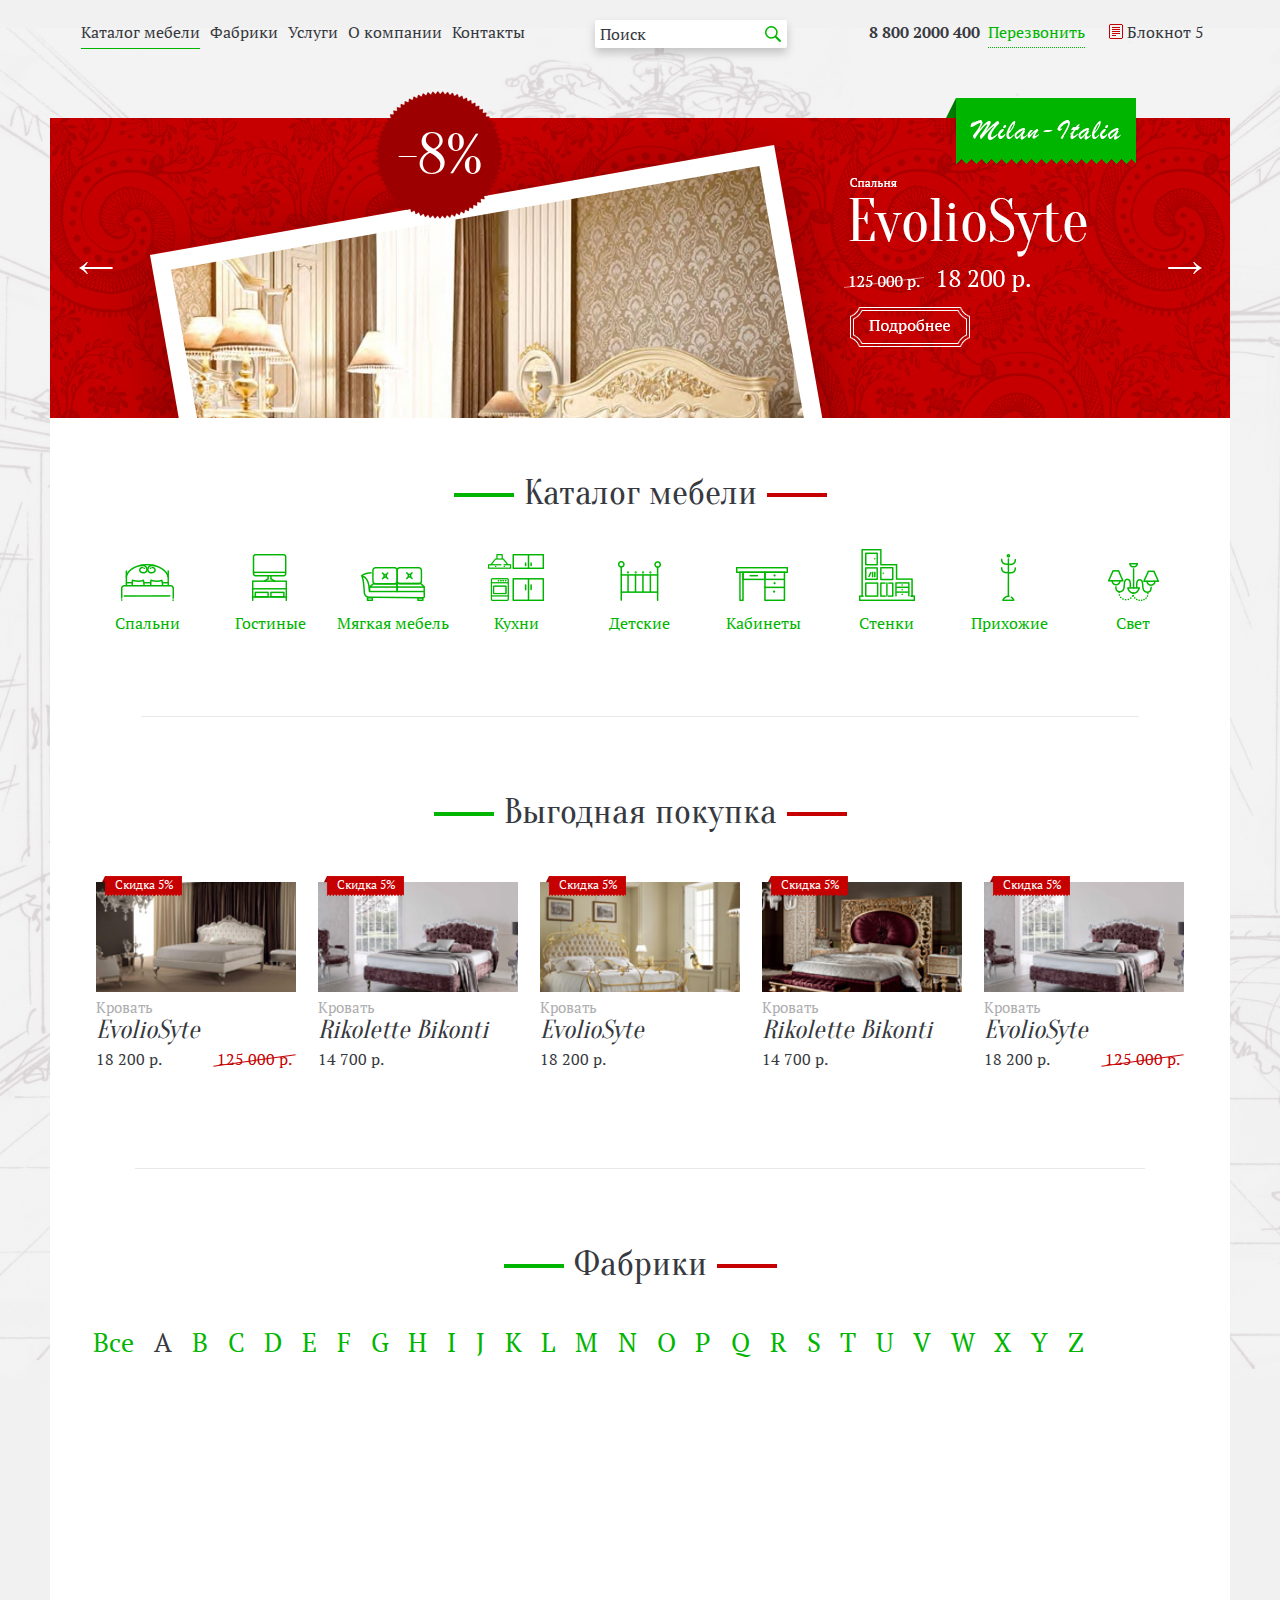
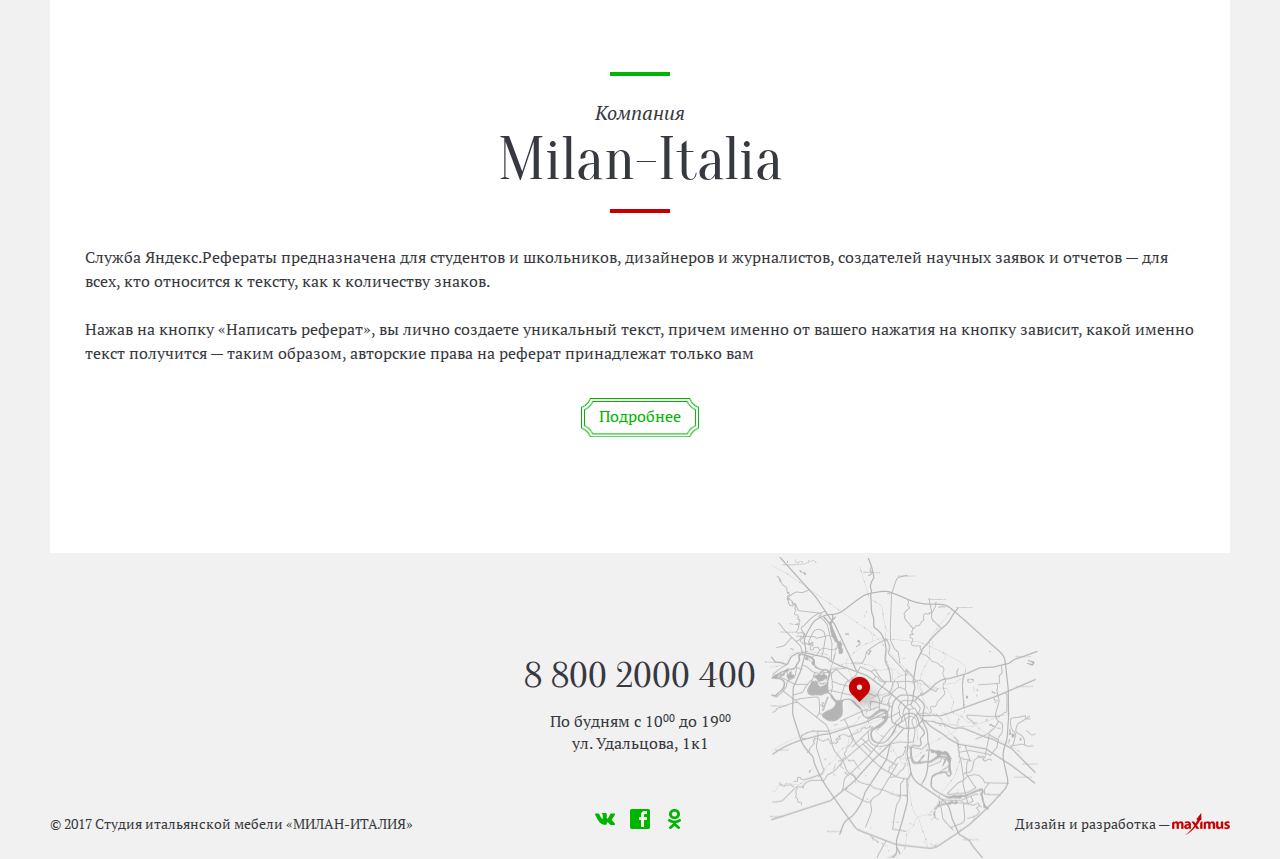
<file: index.html>
<!DOCTYPE html>

<html lang="ru">

<head>

	<meta charset="utf-8">
	<meta http-equiv="X-UA-Compatible" content="IE=edge" >
	<meta name="viewport" content="width=device-width, initial-scale=1.0">
	<meta name="description" content="">
	<link href="https://fonts.googleapis.com/css?family=Oranienbaum" rel="stylesheet">
	<link href="https://fonts.googleapis.com/css?family=PT+Serif:400,700" rel="stylesheet"> 
	<link rel="stylesheet" type="text/css" href="style.css">
	<link rel="stylesheet" type="text/css" href="font-awesome.css">
	<link rel="stylesheet" type="text/css" href="responsive.css">
	<link rel="stylesheet" type="text/css" href="vendors/css/animate.css">
	<link rel="stylesheet" type="text/css" href="slick/slick.css">
	<link rel="stylesheet" href="vendors/css/jquery.mCustomScrollbar.css">
	<script type="text/javascript" src="vendors/js/jquery.js"></script>
	<script type="text/javascript" src="slick/slick.js"></script>
	<script type="text/javascript" src="vendors/js/wow.min.js"></script>
	<script type="text/javascript" src="vendors/js/smoothscroll.js"></script>
	<script src="vendors/js/jquery.mCustomScrollbar.concat.min.js"></script>
	<script>new WOW().init();</script>
	<link rel="icon" type="image/png" href="favicon/favicon.ico" sizes="16x16">
	<title>Milan</title>

</head>

<body>

<div class="wrapper">

	<!-- Header -->

	<header>

		<div class="header">
			
			<div class="row offset-ziro">				

				<div class="col col-1">

					<div class="respmenubtn-box">
								
						<button class="respmenubtn">
							
							<span></span>
							<span></span>
							<span></span>

						</button>

					</div>
					
					<div class="main-nav">

						<ul>
							<li><a href="#" class="active">Каталог мебели</a>
								<button class="show-menu-btn" type="button">
									<i class="fa fa-arrow-circle-down" aria-hidden="true"></i>
								</button>
								<div class="inner-menu">
									<ul class="inner-menu-list catalog-nav">

										<li>
											<a href="#">
												<i class="catalog-icon icon-1"></i>
												<p>Спальни</p>
											</a>
										</li>

										<li>
											<a href="#">
												<i class="catalog-icon icon-2"></i>
												<p>Гостиные</p>											
											</a>
										</li>

										<li>
											<a href="#">
												<i class="catalog-icon icon-3"></i>
												<p>Мягкая мебель</p>											
											</a>
										</li>

										<li>
											<a href="#">
												<i class="catalog-icon icon-4"></i>
												<p>Кухни</p>											
											</a>
										</li>

										<li>
											<a href="#">
												<i class="catalog-icon icon-5"></i>
												<p>Детские</p>											
											</a>
										</li>

										<li>
											<a href="#">
												<i class="catalog-icon icon-6"></i>
												<p>Кабинеты</p>											
											</a>
										</li>

										<li>
											<a href="#">
												<i class="catalog-icon icon-7"></i>
												<p>Стенки</p>											
											</a>
										</li>

										<li>
											<a href="#">
												<i class="catalog-icon icon-8"></i>
												<p>Прихожие</p>											
											</a>
										</li>

										<li>
											<a href="#">
												<i class="catalog-icon icon-9"></i>
												<p>Свет</p>											
											</a>
										</li>

									</ul>
								</div>
							</li>
							<li><a href="#">Фабрики</a>
								<button class="show-menu-btn" type="button">
									<i class="fa fa-arrow-circle-down" aria-hidden="true"></i>
								</button>
								<div class="inner-menu">
									<ul class="inner-menu-list sort-nav">
										<li><a href="#">Все</a></li>
										<li><a href="#" class="active">A</a></li>
										<li><a href="#">B</a></li>
										<li><a href="#">C</a></li>
										<li><a href="#">D</a></li>
										<li><a href="#">E</a></li>
										<li><a href="#">F</a></li>
										<li><a href="#">G</a></li>
										<li><a href="#">H</a></li>
										<li><a href="#">I</a></li>
										<li><a href="#">J</a></li>
										<li><a href="#">K</a></li>
										<li><a href="#">L</a></li>
										<li><a href="#">M</a></li>
										<li><a href="#">N</a></li>
										<li><a href="#">O</a></li>
										<li><a href="#">P</a></li>
										<li><a href="#">Q</a></li>
										<li><a href="#">R</a></li>
										<li><a href="#">S</a></li>
										<li><a href="#">T</a></li>
										<li><a href="#">U</a></li>
										<li><a href="#">V</a></li>
										<li><a href="#">W</a></li>
										<li><a href="#">X</a></li>
										<li><a href="#">Y</a></li>
										<li><a href="#">Z</a></li>
									</ul>
								</div>
							</li>
							<li><a href="#">Услуги</a></li>
							<li><a href="#">О компании</a></li>
							<li><a href="#">Контакты</a></li>

						</ul>

					</div>

				</div>

				<div class="col col-2 search-box">
					
					<div class="search-block">
						<form>						
							<input type="text" placeholder="Поиск">
							<button type="button" class="search-btn"></button>
						</form>
					</div>

				</div>

				<div class="col col-3">

					<button type="button" class="search-btn search-resp-btn"></button>
					
					<a class="header-tel-link" href="tel:88002000400">8 800 2000 400</a>
					<a href="#" class="call-link show_popup" data-popup-name="popup_1">Перезвонить</a>
					<a href="#" class="cart"><i class="notepad-icon"></i><span>Блокнот</span> 5</a>

				</div>

			</div>

		</div>
								
	</header>

	<!-- /Header -->

	<!-- Popups -->

		<div class="popup-block scroll">
			
			<div class="popup-bg"></div>

			<div class="popup clearfix" data-popup-name="popup_1">

				<div class="top_block">
					<button type="button" class="close-popup"></button>
				</div>

				<div class="popup-content">
					<h2 class="popup-h"><span>Заказ обратного<br /> звонка<span></h2>
					<div class="popup-form">
						<form>
							<div class="input-block">
								<input type="tel" placeholder="+8 000 000 00 00">
							</div>
							<div class="input-block">
								<button type="submit" class="submit-btn">Перезвоните мне</button>
							</div>
						</form>
					</div>
				</div>

			</div>

		</div>

	<!-- /Popups -->

		<!-- Content -->
			<div class="content row">

				<div class="main-content">

					<div class="milan">
						<a href="#"><img src="img/milan_logo.png" alt=""></a>
					</div>

					<!-- Promo Slider Section - Main Page Section 1 -->
					
					<section class="promo-section">

						<div class="promo-slider-box">
						
							<div class="discounts"></div>

							<div class="promo-slider wow fadeIn">
								
								<a href="#" class="slide">

									<img class="slide-photo" src="slides/slide_photo.jpg" alt="">

									<img class="slide-photo_resp" src="slides/slide_photo_resp.jpg" alt="">

									<div class="slide-discount">									
										<p>-8%</p>
									</div>

								</a>

								<a href="#" class="slide">

									<div class="slide-discount">									
										<p>-9%</p>
									</div>

									<img class="slide-photo" src="slides/slide_photo.jpg" alt="">

									<img class="slide-photo_resp" src="slides/slide_photo_resp.jpg" alt="">

								</a>

								<a href="#" class="slide">

									<div class="slide-discount">									
										<p>-20%</p>
									</div>

									<img class="slide-photo" src="slides/slide_photo.jpg" alt="">

									<img class="slide-photo_resp" src="slides/slide_photo_resp.jpg" alt="">

								</a>

							</div>

						</div>

					</section>

					<!-- /Promo Slider Section - Main Page Section 1 -->

					<!-- Catalog Section - Main Page Section 2 -->

					<section>

						<header>							
							<h2>Каталог мебели</h2>
						</header>

						<div class="catalog-nav-box main-page">
							
							<ul class="catalog-nav wow fadeInDown">

								<li>
									<a href="#">
										<i class="catalog-icon icon-1"></i>
										<p>Спальни</p>
									</a>
								</li>

								<li>
									<a href="#">
										<i class="catalog-icon icon-2"></i>
										<p>Гостиные</p>											
									</a>
								</li>

								<li>
									<a href="#">
										<i class="catalog-icon icon-3"></i>
										<p>Мягкая мебель</p>											
									</a>
								</li>

								<li>
									<a href="#">
										<i class="catalog-icon icon-4"></i>
										<p>Кухни</p>											
									</a>
								</li>

								<li>
									<a href="#">
										<i class="catalog-icon icon-5"></i>
										<p>Детские</p>											
									</a>
								</li>

								<li>
									<a href="#">
										<i class="catalog-icon icon-6"></i>
										<p>Кабинеты</p>											
									</a>
								</li>

								<li>
									<a href="#">
										<i class="catalog-icon icon-7"></i>
										<p>Стенки</p>											
									</a>
								</li>

								<li>
									<a href="#">
										<i class="catalog-icon icon-8"></i>
										<p>Прихожие</p>											
									</a>
								</li>

								<li>
									<a href="#">
										<i class="catalog-icon icon-9"></i>
										<p>Свет</p>											
									</a>
								</li>

							</ul>

						</div>

					</section>

					<!-- /Catalog Section - Main Page Section 2 -->

					<!-- Bargain Section - Main Page Section 3 -->

					<section>
							
						<header>								
							<h2>Выгодная покупка</h2>
						</header>

						<div class="thumbnails goods-thumbnails main-page goods_miniatures offset-ziro wow fadeInDown">
								
							<div class="good-thumbnail">
								
								<a href="#" class="inner-block">

									<div class="top-inner">

										<div class="good-header">
											<div class="offset-ziro">
												<p class="p-1">Кровать</p>
												<p class="articlum">Арт.78745</p>
											</div>
											<h3>EvolioSyte</h3>
											<div class="offset-ziro">
												<p class="price">18 200 р.</p>
												<div class="old-price-block">
													<p class="old-price">125 000 р.</p>
												</div>
											</div>
										</div>

										<div class="photo-block">
											<div class="discount">
												<p>Скидка 5%</p>
											</div>
											<div class="img-box">
												<img src="img/photo_03.jpg" alt="">
											</div>
										</div>

									</div>

									<div class="bottom-block">

										<div class="good-descripts">
											
											<div class="descript">
												<p class="cell-1"><span>Фабрика :</span></p>
												<p class="green cell-2"><span>Serenissima</span></p>
											</div>

											<div class="descript">
												<p class="cell-1"><span>Стиль :</span></p>
												<p class="cell-2"><span>Классический</span></p>
											</div>

											<div class="descript">
												<p class="cell-1"><span>Материалы :</span></p>
												<p class="cell-2"><span>Массив сосны, клен</span></p>
											</div>

											<div class="descript">
												<p class="cell-1"><span>Размеры см. :</span></p>
												<p class="cell-2"><span>г145, ш784, в568</span></p>
											</div>

										</div>

										<div class="good-footer offset-ziro">

											<p class="exist"><i class="checked-icon"></i>В наличии</p>
											<!-- <p class="exist not">Нет в наличии</p> -->
											<div class="buy-btn-box">
												<!-- <button class="green-btn">В блокнот</button> -->
												<p class="green-btn">В блокнот</p>
											</div>

										</div>

									</div>

								</a>

							</div>

							<div class="good-thumbnail">
								
								<a href="#" class="inner-block">

									<div class="top-inner">

										<div class="good-header">
											<div class="offset-ziro">
												<p class="p-1">Кровать</p>
												<p class="articlum">Арт.78745</p>
											</div>
											<h3>Rikolette Bikonti</h3>
											<div class="offset-ziro">
												<p class="price">14 700 р.</p>
												<!-- <div class="old-price-block">
													<p class="old-price">125 000 р.</p>
												</div> -->
											</div>
										</div>

										<div class="photo-block">
											<div class="discount">
												<p>Скидка 5%</p>
											</div>
											<div class="img-box">
												<img src="img/photo_10.jpg" alt="">
											</div>
										</div>

									</div>

									<div class="bottom-block">

										<div class="good-descripts">
											
											<div class="descript">
												<p class="cell-1"><span>Фабрика :</span></p>
												<p class="green cell-2"><span>Serenissima</span></p>
											</div>

											<div class="descript">
												<p class="cell-1"><span>Стиль :</span></p>
												<p class="cell-2"><span>Классический</span></p>
											</div>

											<div class="descript">
												<p class="cell-1"><span>Материалы :</span></p>
												<p class="cell-2"><span>Массив сосны, клен</span></p>
											</div>

											<div class="descript">
												<p class="cell-1"><span>Размеры см. :</span></p>
												<p class="cell-2"><span>г145, ш784, в568</span></p>
											</div>

										</div>

										<div class="good-footer offset-ziro">

											<!-- <p class="exist"><i class="checked-icon"></i>В наличии</p> -->
											<p class="exist not">Нет в наличии</p>
											<div class="buy-btn-box">
												<!-- <button class="green-btn">В блокнот</button> -->
												<p class="green-btn">В блокнот</p>
											</div>

										</div>

									</div>

								</a>

							</div>

							<div class="good-thumbnail">
								
								<a href="#" class="inner-block">

									<div class="top-inner">

										<div class="good-header">
											<div class="offset-ziro">
												<p class="p-1">Кровать</p>
												<p class="articlum">Арт.78745</p>
											</div>
											<h3>EvolioSyte</h3>
											<div class="offset-ziro">
												<p class="price">18 200 р.</p>
												<!-- <div class="old-price-block">
													<p class="old-price">125 000 р.</p>
												</div> -->
											</div>
										</div>

										<div class="photo-block">
											<div class="discount">
												<p>Скидка 5%</p>
											</div>
											<div class="img-box">
												<img src="img/photo_05.jpg" alt="">
											</div>
										</div>

									</div>

									<div class="bottom-block">

										<div class="good-descripts">
											
											<div class="descript">
												<p class="cell-1"><span>Фабрика :</span></p>
												<p class="green cell-2"><span>Serenissima</span></p>
											</div>

											<div class="descript">
												<p class="cell-1"><span>Стиль :</span></p>
												<p class="cell-2"><span>Классический</span></p>
											</div>

											<div class="descript">
												<p class="cell-1"><span>Материалы :</span></p>
												<p class="cell-2"><span>Массив сосны, клен</span></p>
											</div>

											<div class="descript">
												<p class="cell-1"><span>Размеры см. :</span></p>
												<p class="cell-2"><span>г145, ш784, в568</span></p>
											</div>

										</div>

										<div class="good-footer offset-ziro">

											<p class="exist"><i class="checked-icon"></i>В наличии</p>
											<!-- <p class="exist not">Нет в наличии</p> -->
											<div class="buy-btn-box">
												<!-- <button class="green-btn">В блокнот</button> -->
												<p class="green-btn">В блокнот</p>
											</div>

										</div>

									</div>

								</a>

							</div>

							<div class="good-thumbnail">
								
								<a href="#" class="inner-block">

									<div class="top-inner">

										<div class="good-header">
											<div class="offset-ziro">
												<p class="p-1">Кровать</p>
												<p class="articlum">Арт.78745</p>
											</div>
											<h3>Rikolette Bikonti</h3>
											<div class="offset-ziro">
												<p class="price">14 700 р.</p>
												<!-- <div class="old-price-block">
													<p class="old-price">125 000 р.</p>
												</div> -->
											</div>
										</div>

										<div class="photo-block">
											<div class="discount">
												<p>Скидка 5%</p>
											</div>
											<div class="img-box">
												<img src="img/photo_07.jpg" alt="">
											</div>
										</div>

									</div>

									<div class="bottom-block">

										<div class="good-descripts">
											
											<div class="descript">
												<p class="cell-1"><span>Фабрика :</span></p>
												<p class="green cell-2"><span>Serenissima</span></p>
											</div>

											<div class="descript">
												<p class="cell-1"><span>Стиль :</span></p>
												<p class="cell-2"><span>Классический</span></p>
											</div>

											<div class="descript">
												<p class="cell-1"><span>Материалы :</span></p>
												<p class="cell-2"><span>Массив сосны, клен</span></p>
											</div>

											<div class="descript">
												<p class="cell-1"><span>Размеры см. :</span></p>
												<p class="cell-2"><span>г145, ш784, в568</span></p>
											</div>

										</div>

										<div class="good-footer offset-ziro">

											<p class="exist"><i class="checked-icon"></i>В наличии</p>
											<!-- <p class="exist not">Нет в наличии</p> -->
											<div class="buy-btn-box">
												<!-- <button class="green-btn">В блокнот</button> -->
												<p class="green-btn">В блокнот</p>
											</div>

										</div>

									</div>

								</a>

							</div>

							<div class="good-thumbnail">
								
								<a href="#" class="inner-block">

									<div class="top-inner">

										<div class="good-header">
											<div class="offset-ziro">
												<p class="p-1">Кровать</p>
												<p class="articlum">Арт.78745</p>
											</div>
											<h3>EvolioSyte</h3>
											<div class="offset-ziro">
												<p class="price">18 200 р.</p>
												<div class="old-price-block">
													<p class="old-price">125 000 р.</p>
												</div>
											</div>
										</div>

										<div class="photo-block">
											<div class="discount">
												<p>Скидка 5%</p>
											</div>
											<div class="img-box">
												<img src="img/photo_10.jpg" alt="">
											</div>
										</div>

									</div>

									<div class="bottom-block">

										<div class="good-descripts">
											
											<div class="descript">
												<p class="cell-1"><span>Фабрика :</span></p>
												<p class="green cell-2"><span>Serenissima</span></p>
											</div>

											<div class="descript">
												<p class="cell-1"><span>Стиль :</span></p>
												<p class="cell-2"><span>Классический</span></p>
											</div>

											<div class="descript">
												<p class="cell-1"><span>Материалы :</span></p>
												<p class="cell-2"><span>Массив сосны, клен</span></p>
											</div>

											<div class="descript">
												<p class="cell-1"><span>Размеры см. :</span></p>
												<p class="cell-2"><span>г145, ш784, в568</span></p>
											</div>

										</div>

										<div class="good-footer offset-ziro">

											<p class="exist"><i class="checked-icon"></i>В наличии</p>
											<!-- <p class="exist not">Нет в наличии</p> -->
											<div class="buy-btn-box">
												<!-- <button class="green-btn">В блокнот</button> -->
												<p class="green-btn">В блокнот</p>
											</div>

										</div>

									</div>

								</a>

							</div>

						</div>

					</section>

					<!-- /Bargain Section - Main Page Section 3 -->

					<!-- Facrory Section - Main Page Section 4 -->

					<section>

						<header>								
							<h2>Фабрики</h2>
						</header>

						<div class="sort-block">
							
							<ul class="sort-nav">								

								<li><a href="#">Все</a></li>
								<li><a href="#" class="active">A</a></li>
								<li><a href="#">B</a></li>
								<li><a href="#">C</a></li>
								<li><a href="#">D</a></li>
								<li><a href="#">E</a></li>
								<li><a href="#">F</a></li>
								<li><a href="#">G</a></li>
								<li><a href="#">H</a></li>
								<li><a href="#">I</a></li>
								<li><a href="#">J</a></li>
								<li><a href="#">K</a></li>
								<li><a href="#">L</a></li>
								<li><a href="#">M</a></li>
								<li><a href="#">N</a></li>
								<li><a href="#">O</a></li>
								<li><a href="#">P</a></li>
								<li><a href="#">Q</a></li>
								<li><a href="#">R</a></li>
								<li><a href="#">S</a></li>
								<li><a href="#">T</a></li>
								<li><a href="#">U</a></li>
								<li><a href="#">V</a></li>
								<li><a href="#">W</a></li>
								<li><a href="#">X</a></li>
								<li><a href="#">Y</a></li>
								<li><a href="#">Z</a></li>

							</ul>

						</div>

						<div class="thumbnails factory-thumbnails offset-ziro wow fadeInDown">
							
							<div class="factory-thumbnail">									
								<a href="#" class="inner">
									<!-- <p class="new">Новинка</p> -->
									<div class="img-box">
										<img src="img/photo_20.jpg" alt="">
									</div>
									<p class="thumb-name">Antonio Baston</p>
								</a>
							</div>

							<div class="factory-thumbnail">								
								<a href="#" class="inner">
									<div class="discount new"><p>Новинка</p></div>								
									<div class="img-box">
										<img src="img/photo_21.jpg" alt="">
									</div>
									<p class="thumb-name">Alias</p>
								</a>
							</div>

							<div class="factory-thumbnail">									
								<a href="#" class="inner">
									<!-- <p class="new">Новинка</p> -->
									<div class="img-box">
										<img src="img/photo_22.jpg" alt="">
									</div>
									<p class="thumb-name">Andrea fanfani</p>
								</a>
							</div>

							<div class="factory-thumbnail">									
								<a href="#" class="inner">
									<!-- <p class="new">Новинка</p> -->
									<div class="img-box">
										<img src="img/photo_23.jpg" alt="">
									</div>
									<p class="thumb-name">Annibale colombo</p>
								</a>
							</div>

							<div class="factory-thumbnail">									
								<a href="#" class="inner">
									<!-- <p class="new">Новинка</p> -->
									<div class="img-box">
										<img src="img/photo_24.jpg" alt="">
									</div>
									<p class="thumb-name">Arcari</p>
								</a>
							</div>

						</div>

					</section>

					<!-- /Facrory Section - Main Page Section 4 -->

					<section>
							
						<header class="main-h">							
							<h3>Компания</h3>
							<h2>Milan-Italia</h2>
						</header>
							
						<p>Служба Яндекс.Рефераты предназначена для студентов и школьников, дизайнеров и журналистов, создателей научных заявок и отчетов — для всех, кто относится к тексту, как к количеству знаков.</p>
						<p>Нажав на кнопку «Написать реферат», вы лично создаете уникальный текст, причем именно от вашего нажатия на кнопку зависит, какой именно текст получится — таким образом, авторские права на реферат принадлежат только вам</p>
						<button class="green-btn">Подробнее</button>

					</section>

				</div>

			</div>
		<!-- /Content -->

		<!-- Footer -->

		<footer>
			
			<div class="footer">
				
				<div class="row">
					
					<div class="contacts">						
						<a href="tel:88002000400" class="tel-link">8 800 2000 400</a>
						<p>По будням с 10<sup>00</sup> до 19<sup>00</sup><br /> ул. Удальцова, 1к1</p>
					</div>

					<div class="offset-ziro">
						
						<div class="col col-1">							
							<p>© 2017 Студия итальянской мебели «МИЛАН-ИТАЛИЯ»</p>
						</div>

						<div class="col col-2">
							
							<ul class="soc-list">
								<li><a href="#" class="vk"></a></li>
								<li><a href="#" class="fb"></a></li>
								<li><a href="#" class="ok"></a></li>
							</ul>

						</div>

						<div class="col col-3">							
							<p>Дизайн и разработка — <a href="#" class="maximus-studio"><img src="img/maximus.png" alt="" /></a></p>
						</div>

					</div>

				</div>

			</div>			

		</footer>

		<!-- /Footer -->

		<script src="js/scripts.js"></script>

		<script type="text/javascript">

			(function($){

				$(window).on("load",function(){

					$(".scroll").mCustomScrollbar();

				});

			})(jQuery);

			$(".promo-slider").on('afterChange', function(event, slick, currentSlide, nextSlide){

			  $(".promo-slider-box .discounts .slide-discount").fadeOut(100);

			  $(".promo-slider-box .discounts .slide-discount:eq("+ currentSlide +")").fadeIn(200);

			});

			$(".promo-slider").slick({
				slidesToShow: 1,
				slidesToScroll: 1,
				arrows: true,
				// fade: true,
				dots: false
			});

		</script>
	
	</div>

</body>
</html>
</file>
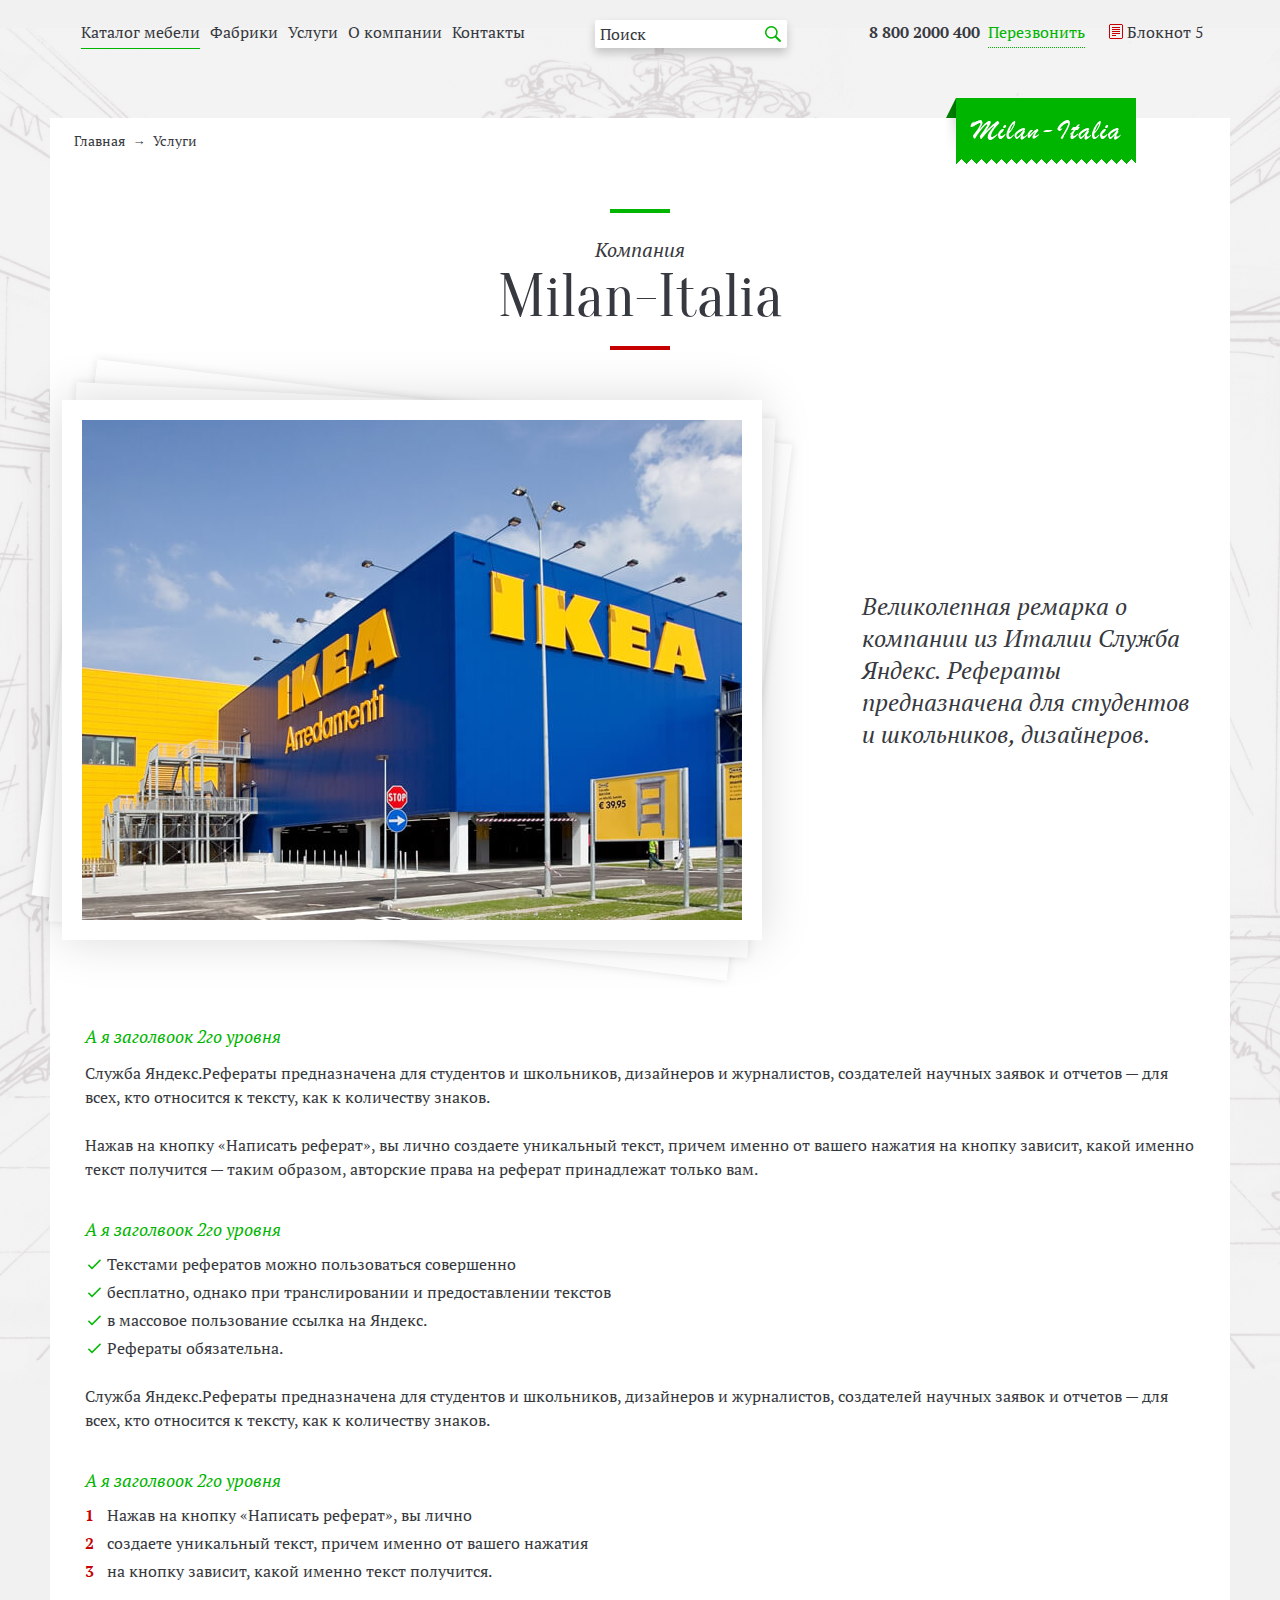
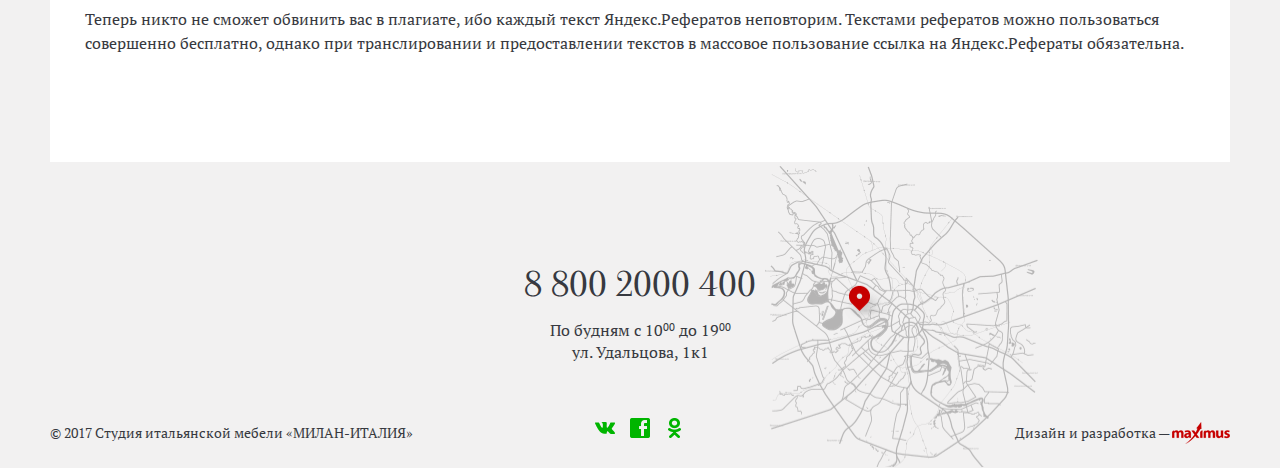
<file: about.html>
<!DOCTYPE html>

<html lang="ru">

<head>

	<meta charset="utf-8">
	<meta http-equiv="X-UA-Compatible" content="IE=edge" >
	<meta name="viewport" content="width=device-width, initial-scale=1.0">
	<meta name="description" content="">
	<link href="https://fonts.googleapis.com/css?family=Oranienbaum" rel="stylesheet">
	<link href="https://fonts.googleapis.com/css?family=PT+Serif:400,700" rel="stylesheet"> 
	<link rel="stylesheet" type="text/css" href="style.css">
	<link rel="stylesheet" type="text/css" href="font-awesome.css">
	<link rel="stylesheet" type="text/css" href="responsive.css">
	<link rel="stylesheet" type="text/css" href="vendors/css/animate.css">
	<link rel="stylesheet" type="text/css" href="slick/slick.css">
	<script type="text/javascript" src="vendors/js/jquery.js"></script>
	<script type="text/javascript" src="slick/slick.js"></script>
	<script type="text/javascript" src="vendors/js/wow.min.js"></script>
	<script type="text/javascript" src="vendors/js/smoothscroll.js"></script>
	<script>new WOW().init();</script>
	<link rel="icon" type="image/png" href="favicon/favicon.ico" sizes="16x16">
	<title>Milan</title>	

</head>

<body>

<div class="wrapper">

	<!-- Header -->

	<header>

		<div class="header">
			
			<div class="row offset-ziro">				

				<div class="col col-1">

					<div class="respmenubtn-box">
								
						<button class="respmenubtn">
							
							<span></span>
							<span></span>
							<span></span>

						</button>

					</div>
					
					<div class="main-nav">

						<ul>
							<li><a href="#" class="active">Каталог мебели</a>
								<button class="show-menu-btn" type="button">
									<i class="fa fa-arrow-circle-down" aria-hidden="true"></i>
								</button>
								<div class="inner-menu">
									<ul class="inner-menu-list catalog-nav">

										<li>
											<a href="#">
												<i class="catalog-icon icon-1"></i>
												<p>Спальни</p>
											</a>
										</li>

										<li>
											<a href="#">
												<i class="catalog-icon icon-2"></i>
												<p>Гостиные</p>											
											</a>
										</li>

										<li>
											<a href="#">
												<i class="catalog-icon icon-3"></i>
												<p>Мягкая мебель</p>											
											</a>
										</li>

										<li>
											<a href="#">
												<i class="catalog-icon icon-4"></i>
												<p>Кухни</p>											
											</a>
										</li>

										<li>
											<a href="#">
												<i class="catalog-icon icon-5"></i>
												<p>Детские</p>											
											</a>
										</li>

										<li>
											<a href="#">
												<i class="catalog-icon icon-6"></i>
												<p>Кабинеты</p>											
											</a>
										</li>

										<li>
											<a href="#">
												<i class="catalog-icon icon-7"></i>
												<p>Стенки</p>											
											</a>
										</li>

										<li>
											<a href="#">
												<i class="catalog-icon icon-8"></i>
												<p>Прихожие</p>											
											</a>
										</li>

										<li>
											<a href="#">
												<i class="catalog-icon icon-9"></i>
												<p>Свет</p>											
											</a>
										</li>

									</ul>
								</div>
							</li>
							<li><a href="#">Фабрики</a>
								<button class="show-menu-btn" type="button">
									<i class="fa fa-arrow-circle-down" aria-hidden="true"></i>
								</button>
								<div class="inner-menu">
									<ul class="inner-menu-list sort-nav">
										<li><a href="#">Все</a></li>
										<li><a href="#" class="active">A</a></li>
										<li><a href="#">B</a></li>
										<li><a href="#">C</a></li>
										<li><a href="#">D</a></li>
										<li><a href="#">E</a></li>
										<li><a href="#">F</a></li>
										<li><a href="#">G</a></li>
										<li><a href="#">H</a></li>
										<li><a href="#">I</a></li>
										<li><a href="#">J</a></li>
										<li><a href="#">K</a></li>
										<li><a href="#">L</a></li>
										<li><a href="#">M</a></li>
										<li><a href="#">N</a></li>
										<li><a href="#">O</a></li>
										<li><a href="#">P</a></li>
										<li><a href="#">Q</a></li>
										<li><a href="#">R</a></li>
										<li><a href="#">S</a></li>
										<li><a href="#">T</a></li>
										<li><a href="#">U</a></li>
										<li><a href="#">V</a></li>
										<li><a href="#">W</a></li>
										<li><a href="#">X</a></li>
										<li><a href="#">Y</a></li>
										<li><a href="#">Z</a></li>
									</ul>
								</div>
							</li>
							<li><a href="#">Услуги</a></li>
							<li><a href="#">О компании</a></li>
							<li><a href="#">Контакты</a></li>

						</ul>

					</div>

				</div>

				<div class="col col-2 search-box">
					
					<div class="search-block">
						<form>						
							<input type="text" placeholder="Поиск">
							<button type="button" class="search-btn"></button>
						</form>
					</div>

				</div>

				<div class="col col-3">

					<button type="button" class="search-btn search-resp-btn"></button>
					
					<a class="header-tel-link" href="tel:88002000400">8 800 2000 400</a>
					<a href="#" class="call-link">Перезвонить</a>
					<a href="#" class="cart"><i class="notepad-icon"></i><span>Блокнот</span> 5</a>

				</div>

			</div>

		</div>
								
	</header>

	<!-- /Header -->

		<!-- Content -->
			<div class="content row">

				<div class="main-content">

					<div class="milan">
						<a href="#"><img src="img/milan_logo.png" alt=""></a>
					</div>

					<div class="breadcrumbs-sect">
						
						<ul class="breadcrumbs">							
							<li><a href="">Главная</a></li>
							<li><a href="">Услуги</a></li>
						</ul>

					</div>

					<!-- О Компании -->

					<section>

						<header class="main-h wow fadeInDown">							
							<h3>Компания</h3>
							<h2>Milan-Italia</h2>
						</header>

						<div class="two-cols-photo-block offset-ziro">
							
							<div class="col col-1">

								<div class="photo-border">
									<div class="img-box wow fadeInLeft">
										<img src="img/about_photo.jpg" alt="">
									</div>
								</div>

							</div>

							<div class="col col-2 wow fadeInRight">
								
								<p>Великолепная ремарка о компании из Италии Служба Яндекс. Рефераты предназначена для студентов и школьников, дизайнеров.</p>

							</div>

						</div>

						<h2>А я заголвоок 2го уровня</h2>

						<p>Служба Яндекс.Рефераты предназначена для студентов и школьников, дизайнеров и журналистов, создателей научных заявок и отчетов — для всех, кто относится к тексту, как к количеству знаков.</p>

						<p>Нажав на кнопку «Написать реферат», вы лично создаете уникальный текст, причем именно от вашего нажатия на кнопку зависит, какой именно текст получится — таким образом, авторские права на реферат принадлежат только вам.</p>


						<h2>А я заголвоок 2го уровня</h2>

						<ol>							
							<li>Текстами рефератов можно пользоваться совершенно</li>
							<li>бесплатно, однако при транслировании и предоставлении текстов</li>
							<li>в массовое пользование ссылка на Яндекс.</li>
							<li>Рефераты обязательна.</li>
						</ol>

						<p>Служба Яндекс.Рефераты предназначена для студентов и школьников, дизайнеров и журналистов, создателей научных заявок и отчетов — для всех, кто относится к тексту, как к количеству знаков.</p>

						<h2>А я заголвоок 2го уровня</h2>

						<ol class="num-mark">
							<li>Нажав на кнопку «Написать реферат», вы лично</li>
							<li>создаете уникальный текст, причем именно от вашего нажатия</li>
							<li>на кнопку зависит, какой именно текст получится.</li>
						</ol>

						<p>Теперь никто не сможет обвинить вас в плагиате, ибо каждый текст Яндекс.Рефератов неповторим. Текстами рефератов можно пользоваться совершенно бесплатно, однако при транслировании и предоставлении текстов в массовое пользование ссылка на Яндекс.Рефераты обязательна.</p>

					</section>

					<!-- /О Компании -->

				</div>

			</div>
		<!-- /Content -->

		<!-- Footer -->

		<footer>
			
			<div class="footer">
				
				<div class="row">
					
					<div class="contacts">						
						<a href="tel:88002000400" class="tel-link">8 800 2000 400</a>
						<p>По будням с 10<sup>00</sup> до 19<sup>00</sup><br /> ул. Удальцова, 1к1</p>
					</div>

					<div class="offset-ziro">
						
						<div class="col col-1">							
							<p>© 2017 Студия итальянской мебели «МИЛАН-ИТАЛИЯ»</p>
						</div>

						<div class="col col-2">
							
							<ul class="soc-list">
								<li><a href="#" class="vk"></a></li>
								<li><a href="#" class="fb"></a></li>
								<li><a href="#" class="ok"></a></li>
							</ul>

						</div>

						<div class="col col-3">							
							<p>Дизайн и разработка — <a href="#" class="maximus-studio"><img src="img/maximus.png" alt="" /></a></p>
						</div>

					</div>

				</div>

			</div>			

		</footer>

		<!-- /Footer -->

		<script src="js/scripts.js"></script>

		<script type="text/javascript">

			$(".promo-slider").on('afterChange', function(event, slick, currentSlide, nextSlide){

			  $(".promo-slider-box .discounts .slide-discount").fadeOut(100);

			  $(".promo-slider-box .discounts .slide-discount:eq("+ currentSlide +")").fadeIn(200);

			});

			$(".promo-slider").slick({
				slidesToShow: 1,
				slidesToScroll: 1,
				arrows: true,
				fade: true,
				dots: false
			});

		</script>
	
	</div>

</body>
</html>
</file>
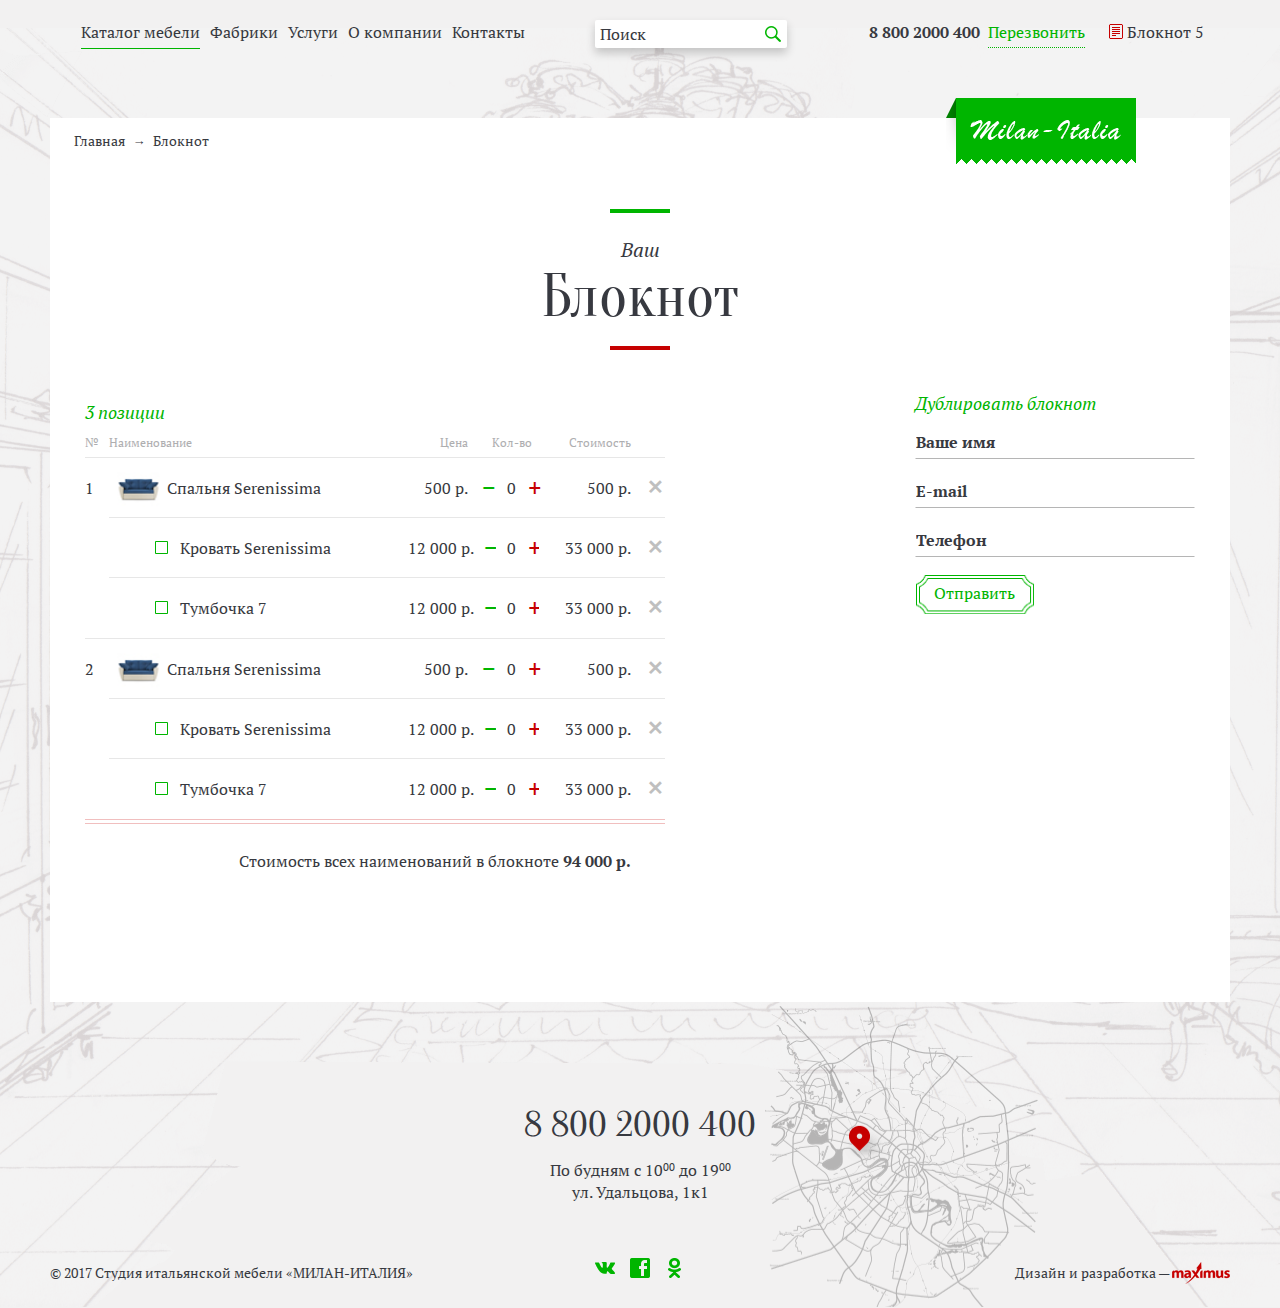
<file: bloknot.html>
<!DOCTYPE html>

<html lang="ru">

<head>

	<meta charset="utf-8">
	<meta http-equiv="X-UA-Compatible" content="IE=edge" >
	<meta name="viewport" content="width=device-width, initial-scale=1.0">
	<meta name="description" content="">
	<link href="https://fonts.googleapis.com/css?family=Oranienbaum" rel="stylesheet">
	<link href="https://fonts.googleapis.com/css?family=PT+Serif:400,700" rel="stylesheet"> 
	<link rel="stylesheet" type="text/css" href="style.css">
	<link rel="stylesheet" type="text/css" href="font-awesome.css">
	<link rel="stylesheet" type="text/css" href="responsive.css">
	<link rel="stylesheet" type="text/css" href="vendors/css/animate.css">
	<link rel="stylesheet" type="text/css" href="slick/slick.css">
	<link rel="stylesheet" href="vendors/css/jquery.mCustomScrollbar.css">
	<script type="text/javascript" src="vendors/js/jquery.js"></script>
	<script type="text/javascript" src="slick/slick.js"></script>
	<script type="text/javascript" src="vendors/js/wow.min.js"></script>
	<script type="text/javascript" src="vendors/js/smoothscroll.js"></script>
	<script src="vendors/js/jquery.mCustomScrollbar.concat.min.js"></script>
	<script>new WOW().init();</script>
	<link rel="icon" type="image/png" href="favicon/favicon.ico" sizes="16x16">
	<title>Milan</title>		

</head>

<body>

<div class="wrapper">

	<!-- Header -->

	<header>

		<div class="header">
			
			<div class="row offset-ziro">				

				<div class="col col-1">

					<div class="respmenubtn-box">
								
						<button class="respmenubtn">
							
							<span></span>
							<span></span>
							<span></span>

						</button>

					</div>
					
					<div class="main-nav">

						<ul>
							<li><a href="#" class="active">Каталог мебели</a>
								<button class="show-menu-btn" type="button">
									<i class="fa fa-arrow-circle-down" aria-hidden="true"></i>
								</button>
								<div class="inner-menu">
									<ul class="inner-menu-list catalog-nav">

										<li>
											<a href="#">
												<i class="catalog-icon icon-1"></i>
												<p>Спальни</p>
											</a>
										</li>

										<li>
											<a href="#">
												<i class="catalog-icon icon-2"></i>
												<p>Гостиные</p>											
											</a>
										</li>

										<li>
											<a href="#">
												<i class="catalog-icon icon-3"></i>
												<p>Мягкая мебель</p>											
											</a>
										</li>

										<li>
											<a href="#">
												<i class="catalog-icon icon-4"></i>
												<p>Кухни</p>											
											</a>
										</li>

										<li>
											<a href="#">
												<i class="catalog-icon icon-5"></i>
												<p>Детские</p>											
											</a>
										</li>

										<li>
											<a href="#">
												<i class="catalog-icon icon-6"></i>
												<p>Кабинеты</p>											
											</a>
										</li>

										<li>
											<a href="#">
												<i class="catalog-icon icon-7"></i>
												<p>Стенки</p>											
											</a>
										</li>

										<li>
											<a href="#">
												<i class="catalog-icon icon-8"></i>
												<p>Прихожие</p>											
											</a>
										</li>

										<li>
											<a href="#">
												<i class="catalog-icon icon-9"></i>
												<p>Свет</p>											
											</a>
										</li>

									</ul>
								</div>
							</li>
							<li><a href="#">Фабрики</a>
								<button class="show-menu-btn" type="button">
									<i class="fa fa-arrow-circle-down" aria-hidden="true"></i>
								</button>
								<div class="inner-menu">
									<ul class="inner-menu-list sort-nav">
										<li><a href="#">Все</a></li>
										<li><a href="#" class="active">A</a></li>
										<li><a href="#">B</a></li>
										<li><a href="#">C</a></li>
										<li><a href="#">D</a></li>
										<li><a href="#">E</a></li>
										<li><a href="#">F</a></li>
										<li><a href="#">G</a></li>
										<li><a href="#">H</a></li>
										<li><a href="#">I</a></li>
										<li><a href="#">J</a></li>
										<li><a href="#">K</a></li>
										<li><a href="#">L</a></li>
										<li><a href="#">M</a></li>
										<li><a href="#">N</a></li>
										<li><a href="#">O</a></li>
										<li><a href="#">P</a></li>
										<li><a href="#">Q</a></li>
										<li><a href="#">R</a></li>
										<li><a href="#">S</a></li>
										<li><a href="#">T</a></li>
										<li><a href="#">U</a></li>
										<li><a href="#">V</a></li>
										<li><a href="#">W</a></li>
										<li><a href="#">X</a></li>
										<li><a href="#">Y</a></li>
										<li><a href="#">Z</a></li>
									</ul>
								</div>
							</li>
							<li><a href="#">Услуги</a></li>
							<li><a href="#">О компании</a></li>
							<li><a href="#">Контакты</a></li>

						</ul>

					</div>

				</div>

				<div class="col col-2 search-box">
					
					<div class="search-block">
						<form>						
							<input type="text" placeholder="Поиск">
							<button type="button" class="search-btn"></button>
						</form>
					</div>

				</div>

				<div class="col col-3">

					<button type="button" class="search-btn search-resp-btn"></button>
					
					<a class="header-tel-link" href="tel:88002000400">8 800 2000 400</a>
					<a href="#" class="call-link">Перезвонить</a>
					<a href="#" class="cart"><i class="notepad-icon"></i><span>Блокнот</span> 5</a>

				</div>

			</div>

		</div>
								
	</header>
	<!-- /Header -->

		<!-- Content -->
			<div class="content row">

				<div class="main-content">

					<div class="milan">
						<a href="#"><img src="img/milan_logo.png" alt=""></a>
					</div>

					<div class="breadcrumbs-sect">
						
						<ul class="breadcrumbs">							
							<li><a href="">Главная</a></li>
							<li><a href="">Блокнот</a></li>
						</ul>

					</div>

					<!-- Ваш Блокнот -->

					<section>

						<header class="main-h wow fadeInDown">							
							<h3>Ваш</h3>
							<h2>Блокнот</h2>
						</header>

						<div class="two-cols-templ clearfix">
							
							<div class="left">

								<div class="goods-table-block wow fadeInLeft">

									<h4>3 позиции</h4>

									<form>

										<div class="goods-list scroll-horizontal">

											<header>
												
												<div class="goods-list-head">
														
													<div class="cell cell-1">
														<h4>№</h4>
													</div>
													<div class="cell cell-2">
														<h4>Наименование</h4>
													</div>
													<div class="cell cell-3">
														<h4>Цена</h4>
													</div>
													<div class="cell cell-4">
														<h4>Кол-во</h4>
													</div>
													<div class="cell cell-5">
														<h4>Стоимость</h4>
													</div>
													<div class="cell cell-6">
														
													</div>

												</div>

											</header>

											<div class="good-cart">

												<div class="good-table">
													<div class="cell cell-1">
														<p>1</p>
													</div>
													<div class="cell cell-2">
														<div class="img-box">
															<img src="img/cart_03.jpg" alt="">
														</div>
													</div>
													<div class="cell cell-3">
														<p class="good-name">Спальня Serenissima</p>
													</div>
													<div class="cell cell-4">
														<p class="price-good">500 р.</p>
													</div>
													<div class="cell cell-5">											
														<div class="count-goods">
															<button type="button" class="minus"></button>
															<input type="number" class="count-val" placeholder="0">
															<button type="button" class="plus"></button>
														</div>
													</div>
													<div class="cell cell-6">
														<p class="price-total">500 p.</p>
													</div>
													<div class="cell cell-7">
														<button class="del-btn"></button>
													</div>
												</div>										

												<div class="content-block">

													<div class="good-table">

														<div class="cell cell-1">
															<div class="checkbox-block">
																<input type="checkbox" name="good" id="good_1">
																<label for="good_1">Кровать Serenissima</label>
															</div>
														</div>

														<div class="cell cell-2">
															<p class="price-good">12 000 p.</p>
														</div>

														<div class="cell cell-3">
															<div class="count-goods">
																<button type="button" class="minus"></button>
																<input type="number" class="count-val" placeholder="0">
																<button type="button" class="plus"></button>
															</div>
														</div>

														<div class="cell cell-4">
															<p class="price-total">33 000 p.</p>
														</div>

														<div class="cell cell-5">											
															<button class="del-btn"></button>
														</div>

													</div>

													<div class="good-table">

														<div class="cell cell-1">
															<div class="checkbox-block">
																<input type="checkbox" name="good" id="good_2">
																<label for="good_2">Тумбочка 7</label>
															</div>
														</div>

														<div class="cell cell-2">
															<p class="price-good">12 000 p.</p>
														</div>

														<div class="cell cell-3">
															<div class="count-goods">
																<button type="button" class="minus"></button>
																<input type="number" class="count-val" placeholder="0">
																<button type="button" class="plus"></button>
															</div>
														</div>

														<div class="cell cell-4">
															<p class="price-total">33 000 p.</p>
														</div>

														<div class="cell cell-5">											
															<button class="del-btn"></button>
														</div>

													</div>

												</div>

											</div>

											<div class="good-cart">

												<div class="good-table">
													<div class="cell cell-1">
														<p>2</p>
													</div>
													<div class="cell cell-2">
														<div class="img-box">
															<img src="img/cart_03.jpg" alt="">
														</div>
													</div>
													<div class="cell cell-3">
														<p class="good-name">Спальня Serenissima</p>
													</div>
													<div class="cell cell-4">
														<p class="price-good">500 р.</p>
													</div>
													<div class="cell cell-5">											
														<div class="count-goods">
															<button type="button" class="minus"></button>
															<input type="number" class="count-val" placeholder="0">
															<button type="button" class="plus"></button>
														</div>
													</div>
													<div class="cell cell-6">
														<p class="price-total">500 p.</p>
													</div>
													<div class="cell cell-7">
														<button class="del-btn"></button>
													</div>
												</div>										

												<div class="content-block">

													<div class="good-table">

														<div class="cell cell-1">
															<div class="checkbox-block">
																<input type="checkbox" name="good" id="good_3">
																<label for="good_3">Кровать Serenissima</label>
															</div>
														</div>

														<div class="cell cell-2">
															<p class="price-good">12 000 p.</p>
														</div>

														<div class="cell cell-3">
															<div class="count-goods">
																<button type="button" class="minus"></button>
																<input type="number" class="count-val" placeholder="0">
																<button type="button" class="plus"></button>
															</div>
														</div>

														<div class="cell cell-4">
															<p class="price-total">33 000 p.</p>
														</div>

														<div class="cell cell-5">											
															<button class="del-btn"></button>
														</div>

													</div>

													<div class="good-table">

														<div class="cell cell-1">
															<div class="checkbox-block">
																<input type="checkbox" name="good" id="good_4">
																<label for="good_4">Тумбочка 7</label>
															</div>
														</div>

														<div class="cell cell-2">
															<p class="price-good">12 000 p.</p>
														</div>

														<div class="cell cell-3">
															<div class="count-goods">
																<button type="button" class="minus"></button>
																<input type="number" class="count-val" placeholder="0">
																<button type="button" class="plus"></button>
															</div>
														</div>

														<div class="cell cell-4">
															<p class="price-total">33 000 p.</p>
														</div>

														<div class="cell cell-5">											
															<button class="del-btn"></button>
														</div>

													</div>

												</div>

											</div>

										</div>

										<div class="total-block">
											<p>Стоимость всех наименований в блокноте</p>
											<p class="total-pice">94 000 p.</p>
										</div>

									</form>

								</div>

							</div>

							<div class="right align-right">								

								<div class="send-form wow fadeInRight">

									<h4>Дублировать блокнот</h4>

									<form>										
										<div class="input-block">
											<input type="text" placeholder="Ваше имя" >
										</div>
										<div class="input-block">
											<input type="email" placeholder="E-mail" >
										</div>
										<div class="input-block">
											<input type="tel" placeholder="Телeфон" >
										</div>
										<div class="input-block">
											<button type="submit" class="green-btn">Отправить</button>
										</div>
									</form>
									
								</div>

							</div>

						</div>

					</section>

					<!-- /Ваш Блокнот -->

				</div>

			</div>
		<!-- /Content -->

		<!-- Footer -->

		<footer>
			
			<div class="footer">
				
				<div class="row">
					
					<div class="contacts">						
						<a href="tel:88002000400" class="tel-link">8 800 2000 400</a>
						<p>По будням с 10<sup>00</sup> до 19<sup>00</sup><br /> ул. Удальцова, 1к1</p>
					</div>

					<div class="offset-ziro">
						
						<div class="col col-1">							
							<p>© 2017 Студия итальянской мебели «МИЛАН-ИТАЛИЯ»</p>
						</div>

						<div class="col col-2">
							
							<ul class="soc-list">
								<li><a href="#" class="vk"></a></li>
								<li><a href="#" class="fb"></a></li>
								<li><a href="#" class="ok"></a></li>
							</ul>

						</div>

						<div class="col col-3">							
							<p>Дизайн и разработка — <a href="#" class="maximus-studio"><img src="img/maximus.png" alt="" /></a></p>
						</div>

					</div>

				</div>

			</div>			

		</footer>

		<!-- /Footer -->

		<script src="js/scripts.js"></script>

		<script type="text/javascript">		

			(function($){

				$(window).on("load",function(){

					$(".scroll-horizontal").mCustomScrollbar({
						axis:"x"
					});

				});

			})(jQuery);

			$(".promo-slider").on('afterChange', function(event, slick, currentSlide, nextSlide){

			  $(".promo-slider-box .discounts .slide-discount").fadeOut(100);

			  $(".promo-slider-box .discounts .slide-discount:eq("+ currentSlide +")").fadeIn(200);

			});

			$(".promo-slider").slick({
				slidesToShow: 1,
				slidesToScroll: 1,
				arrows: true,
				fade: true,
				dots: false
			});

		</script>
	
	</div>

</body>
</html>
</file>
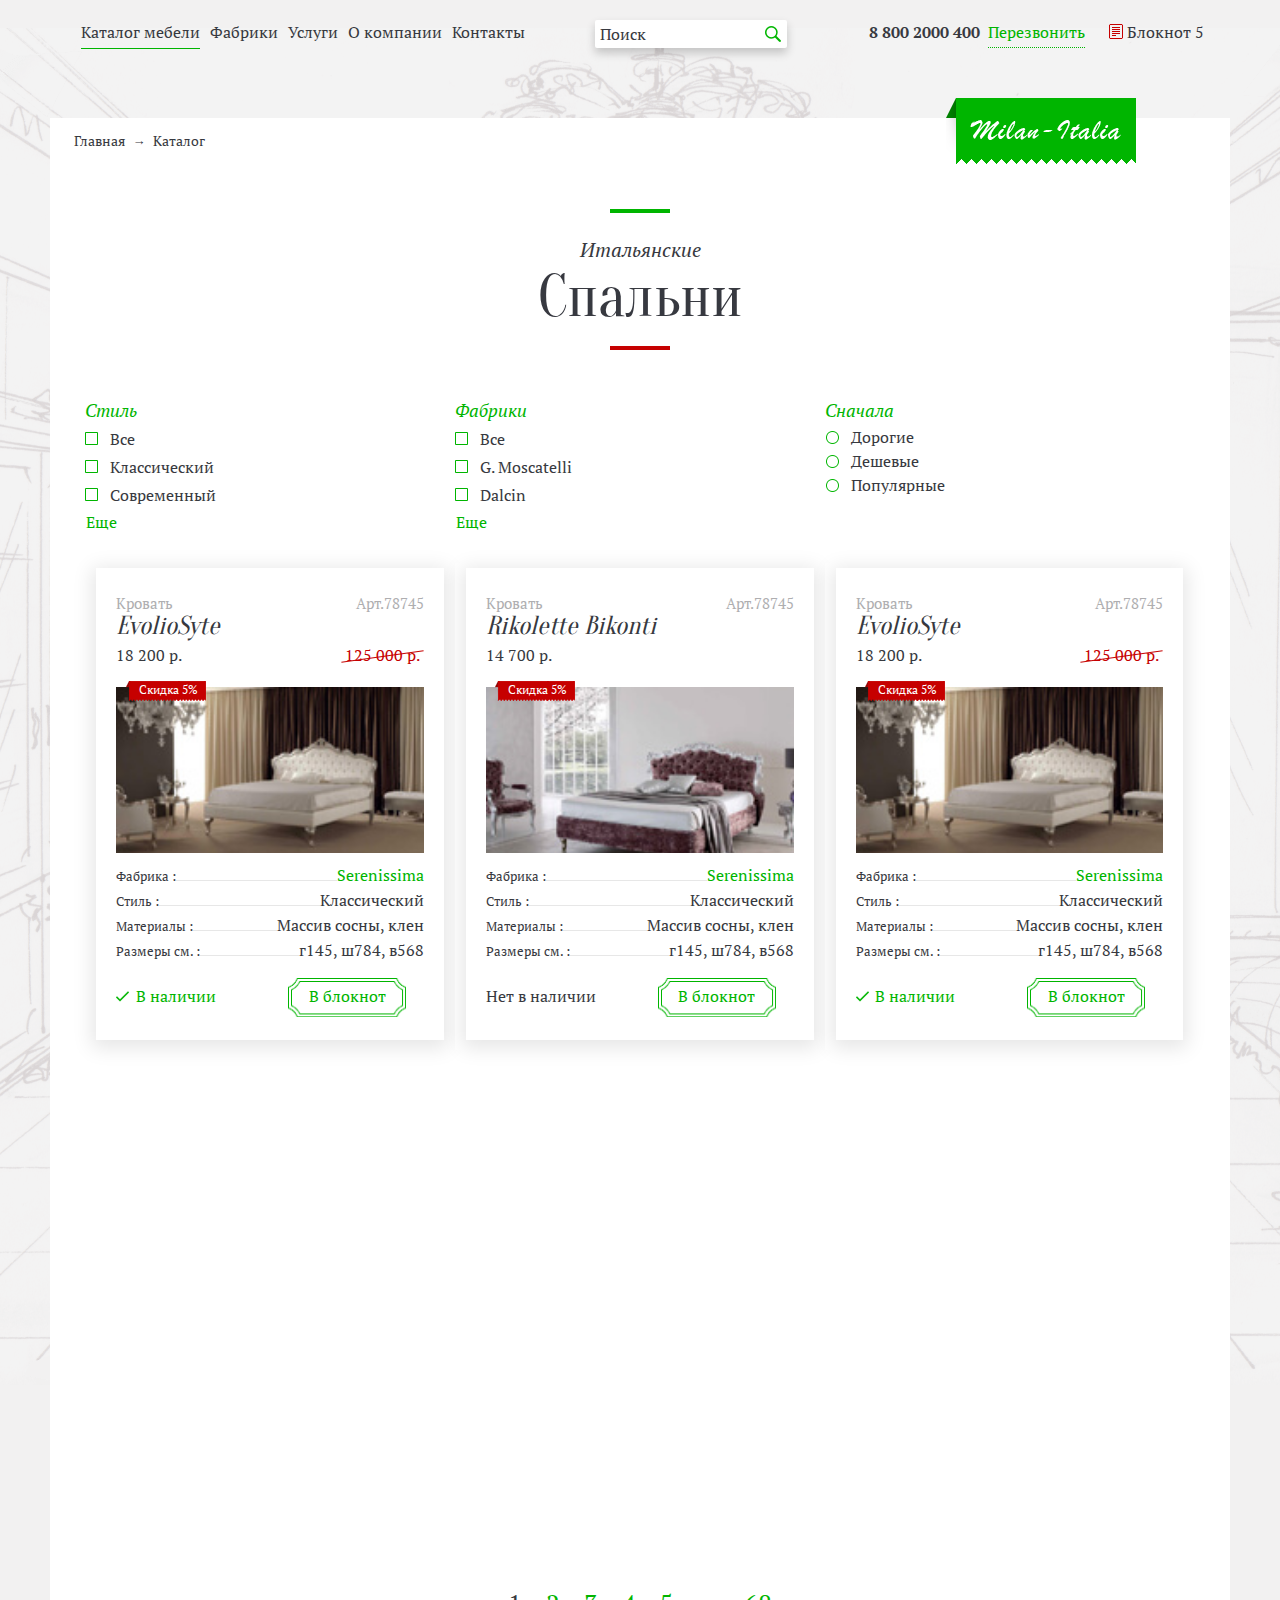
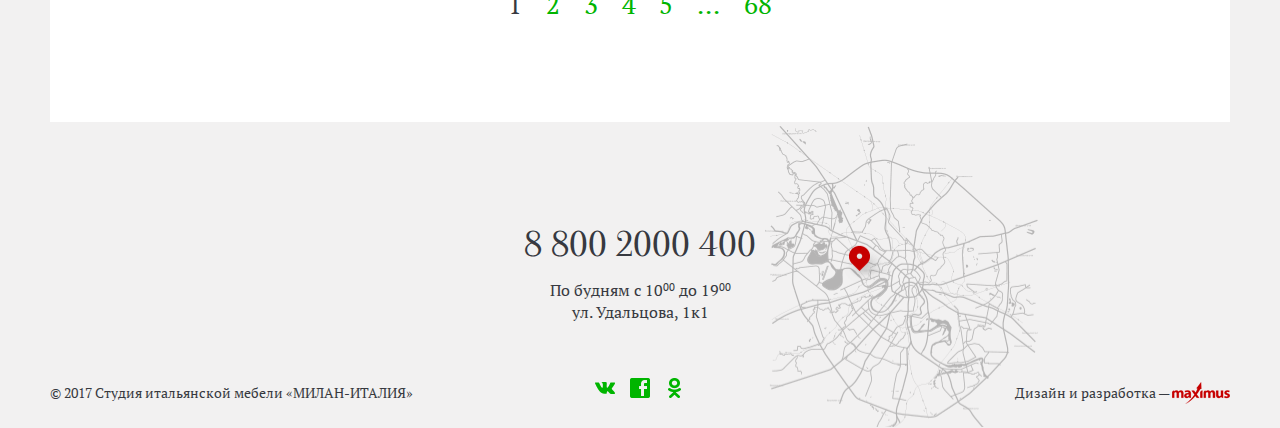
<file: catalog.html>
<!DOCTYPE html>

<html lang="ru">

<head>

	<meta charset="utf-8">
	<meta http-equiv="X-UA-Compatible" content="IE=edge" >
	<meta name="viewport" content="width=device-width, initial-scale=1.0">
	<meta name="description" content="">
	<link href="https://fonts.googleapis.com/css?family=Oranienbaum" rel="stylesheet">
	<link href="https://fonts.googleapis.com/css?family=PT+Serif:400,700" rel="stylesheet"> 
	<link rel="stylesheet" type="text/css" href="style.css">
	<link rel="stylesheet" type="text/css" href="font-awesome.css">
	<link rel="stylesheet" type="text/css" href="responsive.css">
	<link rel="stylesheet" type="text/css" href="vendors/css/animate.css">
	<link rel="stylesheet" type="text/css" href="slick/slick.css">
	<script type="text/javascript" src="vendors/js/jquery.js"></script>
	<script type="text/javascript" src="slick/slick.js"></script>
	<script type="text/javascript" src="vendors/js/wow.min.js"></script>
	<script type="text/javascript" src="vendors/js/smoothscroll.js"></script>
	<script>new WOW().init();</script>
	<link rel="icon" type="image/png" href="favicon/favicon.ico" sizes="16x16">
	<title>Milan</title>	

</head>

<body>

<div class="wrapper">

	<!-- Header -->

	<header>

		<div class="header">
			
			<div class="row offset-ziro">				

				<div class="col col-1">

					<div class="respmenubtn-box">
								
						<button class="respmenubtn">
							
							<span></span>
							<span></span>
							<span></span>

						</button>

					</div>
					
					<div class="main-nav">

						<ul>
							<li><a href="#" class="active">Каталог мебели</a>
								<button class="show-menu-btn" type="button">
									<i class="fa fa-arrow-circle-down" aria-hidden="true"></i>
								</button>
								<div class="inner-menu">
									<ul class="inner-menu-list catalog-nav">

										<li>
											<a href="#">
												<i class="catalog-icon icon-1"></i>
												<p>Спальни</p>
											</a>
										</li>

										<li>
											<a href="#">
												<i class="catalog-icon icon-2"></i>
												<p>Гостиные</p>											
											</a>
										</li>

										<li>
											<a href="#">
												<i class="catalog-icon icon-3"></i>
												<p>Мягкая мебель</p>											
											</a>
										</li>

										<li>
											<a href="#">
												<i class="catalog-icon icon-4"></i>
												<p>Кухни</p>											
											</a>
										</li>

										<li>
											<a href="#">
												<i class="catalog-icon icon-5"></i>
												<p>Детские</p>											
											</a>
										</li>

										<li>
											<a href="#">
												<i class="catalog-icon icon-6"></i>
												<p>Кабинеты</p>											
											</a>
										</li>

										<li>
											<a href="#">
												<i class="catalog-icon icon-7"></i>
												<p>Стенки</p>											
											</a>
										</li>

										<li>
											<a href="#">
												<i class="catalog-icon icon-8"></i>
												<p>Прихожие</p>											
											</a>
										</li>

										<li>
											<a href="#">
												<i class="catalog-icon icon-9"></i>
												<p>Свет</p>											
											</a>
										</li>

									</ul>
								</div>
							</li>
							<li><a href="#">Фабрики</a>
								<button class="show-menu-btn" type="button">
									<i class="fa fa-arrow-circle-down" aria-hidden="true"></i>
								</button>
								<div class="inner-menu">
									<ul class="inner-menu-list sort-nav">
										<li><a href="#">Все</a></li>
										<li><a href="#" class="active">A</a></li>
										<li><a href="#">B</a></li>
										<li><a href="#">C</a></li>
										<li><a href="#">D</a></li>
										<li><a href="#">E</a></li>
										<li><a href="#">F</a></li>
										<li><a href="#">G</a></li>
										<li><a href="#">H</a></li>
										<li><a href="#">I</a></li>
										<li><a href="#">J</a></li>
										<li><a href="#">K</a></li>
										<li><a href="#">L</a></li>
										<li><a href="#">M</a></li>
										<li><a href="#">N</a></li>
										<li><a href="#">O</a></li>
										<li><a href="#">P</a></li>
										<li><a href="#">Q</a></li>
										<li><a href="#">R</a></li>
										<li><a href="#">S</a></li>
										<li><a href="#">T</a></li>
										<li><a href="#">U</a></li>
										<li><a href="#">V</a></li>
										<li><a href="#">W</a></li>
										<li><a href="#">X</a></li>
										<li><a href="#">Y</a></li>
										<li><a href="#">Z</a></li>
									</ul>
								</div>
							</li>
							<li><a href="#">Услуги</a></li>
							<li><a href="#">О компании</a></li>
							<li><a href="#">Контакты</a></li>

						</ul>

					</div>

				</div>

				<div class="col col-2 search-box">
					
					<div class="search-block">
						<form>						
							<input type="text" placeholder="Поиск">
							<button type="button" class="search-btn"></button>
						</form>
					</div>

				</div>

				<div class="col col-3">

					<button type="button" class="search-btn search-resp-btn"></button>
					
					<a class="header-tel-link" href="tel:88002000400">8 800 2000 400</a>
					<a href="#" class="call-link">Перезвонить</a>
					<a href="#" class="cart"><i class="notepad-icon"></i><span>Блокнот</span> 5</a>

				</div>

			</div>

		</div>
								
	</header>

	<!-- /Header -->

		<!-- Content -->
			<div class="content row">

				<div class="main-content">

					<div class="milan">
						<a href="#"><img src="img/milan_logo.png" alt=""></a>
					</div>

					<div class="breadcrumbs-sect">
						
						<ul class="breadcrumbs">							
							<li><a href="">Главная</a></li>
							<li><a href="">Каталог</a></li>
						</ul>

					</div>

					<!-- Каталог -->

					<section>

						<header class="main-h wow fadeInDown">							
							<h3>Итальянские</h3>
							<h2>Спальни</h2>
						</header>

						<div class="coice-sect offset-ziro">
							
							<div class="coice-block wow fadeInDown">

								<h5>Стиль</h5>

								<div class="coice-box" data-visible-items = "3">
									<div class="hover-block">
										<div class="checkbox-block">
											<input type="checkbox" name="chose_box" id="coice_1">
											<label for="coice_1">Все</label>
										</div>
										<div class="checkbox-block">
											<input type="checkbox" name="chose_box" id="coice_2">
											<label for="coice_2">Классический</label>
										</div>
										<div class="checkbox-block">
											<input type="checkbox" name="chose_box" id="coice_3">
											<label for="coice_3">Современный</label>
										</div>
										<div class="checkbox-block">
											<input type="checkbox" name="chose_box" id="coice_4">
											<label for="coice_4">Барокко</label>
										</div>
										<div class="checkbox-block">
											<input type="checkbox" name="chose_box" id="coice_5">
											<label for="coice_5">Арт-деко</label>
										</div>
										<div class="checkbox-block">
											<input type="checkbox" name="chose_box" id="coice_6">
											<label for="coice_6">Лофт</label>
										</div>
									</div>
								</div>

								<button type="button" class="more-link">Еще</button>

							</div>

							<div class="coice-block wow fadeInDown">

								<h5>Фабрики</h5>

								<div class="coice-box" data-visible-items = "3">
									<div class="hover-block">
										<div class="checkbox-block">
											<input type="checkbox" name="chose_box" id="coice_7">
											<label for="coice_7">Все</label>
										</div>
										<div class="checkbox-block">
											<input type="checkbox" name="chose_box" id="coice_8">
											<label for="coice_8">G. Moscatelli</label>
										</div>
										<div class="checkbox-block">
											<input type="checkbox" name="chose_box" id="coice_9">
											<label for="coice_9">Dalcin</label>
										</div>
										<div class="checkbox-block">
											<input type="checkbox" name="chose_box" id="coice_10">
											<label for="coice_10">B&B italia</label>
										</div>
										<div class="checkbox-block">
											<input type="checkbox" name="chose_box" id="coice_11">
											<label for="coice_11">B.D. Barcelona design</label>
										</div>
										<div class="checkbox-block">
											<input type="checkbox" name="chose_box" id="coice_12">
											<label for="coice_12">Galimberti nino</label>
										</div>
									</div>
								</div>

								<button type="button" class="more-link">Еще</button>

							</div>

							<div class="coice-block wow fadeInDown">

								<h5>Сначала</h5>

								<div class="coice-box">
									<div class="hover-block">						
										<div class="radio-block">
											<input type="radio" name="chose_box" id="radio_1">
											<label for="radio_1">Дорогие</label>
										</div>
										<div class="radio-block">
											<input type="radio" name="chose_box" id="radio_2">
											<label for="radio_2">Дешевые</label>
										</div>
										<div class="radio-block">
											<input type="radio" name="chose_box" id="radio_3">
											<label for="radio_3">Популярные</label>
										</div>
									</div>
								</div>

							</div>

						</div>

						<div class="thumbnails catalog-thumbnails offset-ziro">
							
							<div class="good-thumbnail wow fadeInDown">
								
								<a href="#" class="inner-block">

									<div class="top-inner">

										<div class="good-header">
											<div class="offset-ziro">
												<p class="p-1">Кровать</p>
												<p class="articlum">Арт.78745</p>
											</div>
											<h3>EvolioSyte</h3>
											<div class="offset-ziro">
												<p class="price">18 200 р.</p>
												<div class="old-price-block">
													<p class="old-price">125 000 р.</p>
												</div>
											</div>
										</div>

										<div class="photo-block">
											<div class="discount">
												<p>Скидка 5%</p>
											</div>
											<div class="img-box">
												<img src="img/photo_03.jpg" alt="">
											</div>
										</div>

									</div>

									<div class="bottom-block">

										<div class="good-descripts">
											
											<div class="descript">
												<p class="cell-1"><span>Фабрика :</span></p>
												<p class="green cell-2"><span>Serenissima</span></p>
											</div>

											<div class="descript">
												<p class="cell-1"><span>Стиль :</span></p>
												<p class="cell-2"><span>Классический</span></p>
											</div>

											<div class="descript">
												<p class="cell-1"><span>Материалы :</span></p>
												<p class="cell-2"><span>Массив сосны, клен</span></p>
											</div>

											<div class="descript">
												<p class="cell-1"><span>Размеры см. :</span></p>
												<p class="cell-2"><span>г145, ш784, в568</span></p>
											</div>

										</div>

										<div class="good-footer offset-ziro">

											<p class="exist"><i class="checked-icon"></i>В наличии</p>
											<!-- <p class="exist not">Нет в наличии</p> -->
											<div class="buy-btn-box">
												<!-- <button class="green-btn">В блокнот</button> -->
												<p class="green-btn">В блокнот</p>
											</div>

										</div>

									</div>

								</a>

							</div>

							<div class="good-thumbnail wow fadeInDown">
								
								<a href="#" class="inner-block">

									<div class="top-inner">

										<div class="good-header">
											<div class="offset-ziro">
												<p class="p-1">Кровать</p>
												<p class="articlum">Арт.78745</p>
											</div>
											<h3>Rikolette Bikonti</h3>
											<div class="offset-ziro">
												<p class="price">14 700 р.</p>
												<!-- <div class="old-price-block">
													<p class="old-price">125 000 р.</p>
												</div> -->
											</div>
										</div>

										<div class="photo-block">
											<div class="discount">
												<p>Скидка 5%</p>
											</div>
											<div class="img-box">
												<img src="img/photo_10.jpg" alt="">
											</div>
										</div>

									</div>

									<div class="bottom-block">

										<div class="good-descripts">
											
											<div class="descript">
												<p class="cell-1"><span>Фабрика :</span></p>
												<p class="green cell-2"><span>Serenissima</span></p>
											</div>

											<div class="descript">
												<p class="cell-1"><span>Стиль :</span></p>
												<p class="cell-2"><span>Классический</span></p>
											</div>

											<div class="descript">
												<p class="cell-1"><span>Материалы :</span></p>
												<p class="cell-2"><span>Массив сосны, клен</span></p>
											</div>

											<div class="descript">
												<p class="cell-1"><span>Размеры см. :</span></p>
												<p class="cell-2"><span>г145, ш784, в568</span></p>
											</div>

										</div>

										<div class="good-footer offset-ziro">

											<!-- <p class="exist"><i class="checked-icon"></i>В наличии</p> -->
											<p class="exist not">Нет в наличии</p>
											<div class="buy-btn-box">
												<!-- <button class="green-btn">В блокнот</button> -->
												<p class="green-btn">В блокнот</p>
											</div>

										</div>

									</div>

								</a>

							</div>

							<div class="good-thumbnail wow fadeInDown">
								
								<a href="#" class="inner-block">

									<div class="top-inner">

										<div class="good-header">
											<div class="offset-ziro">
												<p class="p-1">Кровать</p>
												<p class="articlum">Арт.78745</p>
											</div>
											<h3>EvolioSyte</h3>
											<div class="offset-ziro">
												<p class="price">18 200 р.</p>
												<div class="old-price-block">
													<p class="old-price">125 000 р.</p>
												</div>
											</div>
										</div>

										<div class="photo-block">
											<div class="discount">
												<p>Скидка 5%</p>
											</div>
											<div class="img-box">
												<img src="img/photo_03.jpg" alt="">
											</div>
										</div>

									</div>

									<div class="bottom-block">

										<div class="good-descripts">
											
											<div class="descript">
												<p class="cell-1"><span>Фабрика :</span></p>
												<p class="green cell-2"><span>Serenissima</span></p>
											</div>

											<div class="descript">
												<p class="cell-1"><span>Стиль :</span></p>
												<p class="cell-2"><span>Классический</span></p>
											</div>

											<div class="descript">
												<p class="cell-1"><span>Материалы :</span></p>
												<p class="cell-2"><span>Массив сосны, клен</span></p>
											</div>

											<div class="descript">
												<p class="cell-1"><span>Размеры см. :</span></p>
												<p class="cell-2"><span>г145, ш784, в568</span></p>
											</div>

										</div>

										<div class="good-footer offset-ziro">

											<p class="exist"><i class="checked-icon"></i>В наличии</p>
											<!-- <p class="exist not">Нет в наличии</p> -->
											<div class="buy-btn-box">
												<!-- <button class="green-btn">В блокнот</button> -->
												<p class="green-btn">В блокнот</p>
											</div>

										</div>

									</div>

								</a>

							</div>

							<div class="good-thumbnail wow fadeInDown">
								
								<a href="#" class="inner-block">

									<div class="top-inner">

										<div class="good-header">
											<div class="offset-ziro">
												<p class="p-1">Кровать</p>
												<p class="articlum">Арт.78745</p>
											</div>
											<h3>Rikolette Bikonti</h3>
											<div class="offset-ziro">
												<p class="price">14 700 р.</p>
												<!-- <div class="old-price-block">
													<p class="old-price">125 000 р.</p>
												</div> -->
											</div>
										</div>

										<div class="photo-block">
											<div class="discount">
												<p>Скидка 5%</p>
											</div>
											<div class="img-box">
												<img src="img/photo_10.jpg" alt="">
											</div>
										</div>

									</div>

									<div class="bottom-block">

										<div class="good-descripts">
											
											<div class="descript">
												<p class="cell-1"><span>Фабрика :</span></p>
												<p class="green cell-2"><span>Serenissima</span></p>
											</div>

											<div class="descript">
												<p class="cell-1"><span>Стиль :</span></p>
												<p class="cell-2"><span>Классический</span></p>
											</div>

											<div class="descript">
												<p class="cell-1"><span>Материалы :</span></p>
												<p class="cell-2"><span>Массив сосны, клен</span></p>
											</div>

											<div class="descript">
												<p class="cell-1"><span>Размеры см. :</span></p>
												<p class="cell-2"><span>г145, ш784, в568</span></p>
											</div>

										</div>

										<div class="good-footer offset-ziro">

											<!-- <p class="exist"><i class="checked-icon"></i>В наличии</p> -->
											<p class="exist not">Нет в наличии</p>
											<div class="buy-btn-box">
												<!-- <button class="green-btn">В блокнот</button> -->
												<p class="green-btn">В блокнот</p>
											</div>

										</div>

									</div>

								</a>

							</div>

							<div class="good-thumbnail wow fadeInDown">
								
								<a href="#" class="inner-block">

									<div class="top-inner">

										<div class="good-header">
											<div class="offset-ziro">
												<p class="p-1">Кровать</p>
												<p class="articlum">Арт.78745</p>
											</div>
											<h3>EvolioSyte</h3>
											<div class="offset-ziro">
												<p class="price">18 200 р.</p>
												<div class="old-price-block">
													<p class="old-price">125 000 р.</p>
												</div>
											</div>
										</div>

										<div class="photo-block">
											<div class="discount">
												<p>Скидка 5%</p>
											</div>
											<div class="img-box">
												<img src="img/photo_03.jpg" alt="">
											</div>
										</div>

									</div>

									<div class="bottom-block">

										<div class="good-descripts">
											
											<div class="descript">
												<p class="cell-1"><span>Фабрика :</span></p>
												<p class="green cell-2"><span>Serenissima</span></p>
											</div>

											<div class="descript">
												<p class="cell-1"><span>Стиль :</span></p>
												<p class="cell-2"><span>Классический</span></p>
											</div>

											<div class="descript">
												<p class="cell-1"><span>Материалы :</span></p>
												<p class="cell-2"><span>Массив сосны, клен</span></p>
											</div>

											<div class="descript">
												<p class="cell-1"><span>Размеры см. :</span></p>
												<p class="cell-2"><span>г145, ш784, в568</span></p>
											</div>

										</div>

										<div class="good-footer offset-ziro">

											<p class="exist"><i class="checked-icon"></i>В наличии</p>
											<!-- <p class="exist not">Нет в наличии</p> -->
											<div class="buy-btn-box">
												<!-- <button class="green-btn">В блокнот</button> -->
												<p class="green-btn">В блокнот</p>
											</div>

										</div>

									</div>

								</a>

							</div>

							<div class="good-thumbnail wow fadeInDown">
								
								<a href="#" class="inner-block">

									<div class="top-inner">

										<div class="good-header">
											<div class="offset-ziro">
												<p class="p-1">Кровать</p>
												<p class="articlum">Арт.78745</p>
											</div>
											<h3>Rikolette Bikonti</h3>
											<div class="offset-ziro">
												<p class="price">14 700 р.</p>
												<!-- <div class="old-price-block">
													<p class="old-price">125 000 р.</p>
												</div> -->
											</div>
										</div>

										<div class="photo-block">
											<div class="discount">
												<p>Скидка 5%</p>
											</div>
											<div class="img-box">
												<img src="img/photo_10.jpg" alt="">
											</div>
										</div>

									</div>

									<div class="bottom-block">

										<div class="good-descripts">
											
											<div class="descript">
												<p class="cell-1"><span>Фабрика :</span></p>
												<p class="green cell-2"><span>Serenissima</span></p>
											</div>

											<div class="descript">
												<p class="cell-1"><span>Стиль :</span></p>
												<p class="cell-2"><span>Классический</span></p>
											</div>

											<div class="descript">
												<p class="cell-1"><span>Материалы :</span></p>
												<p class="cell-2"><span>Массив сосны, клен</span></p>
											</div>

											<div class="descript">
												<p class="cell-1"><span>Размеры см. :</span></p>
												<p class="cell-2"><span>г145, ш784, в568</span></p>
											</div>

										</div>

										<div class="good-footer offset-ziro">

											<!-- <p class="exist"><i class="checked-icon"></i>В наличии</p> -->
											<p class="exist not">Нет в наличии</p>
											<div class="buy-btn-box">
												<!-- <button class="green-btn">В блокнот</button> -->
												<p class="green-btn">В блокнот</p>
											</div>

										</div>

									</div>

								</a>

							</div>

						</div>

						<div class="pagination-block">
							
							<ul class="pagination">								
								<li><a href="#" class="active">1</a></li>
								<li><a href="#">2</a></li>
								<li><a href="#">3</a></li>
								<li><a href="#">4</a></li>
								<li><a href="#">5</a></li>
								<li>...</li>
								<li><a href="#">68</a></li>
							</ul>

						</div>

					</section>

					<!-- /Каталог -->

				</div>

			</div>
		<!-- /Content -->

		<!-- Footer -->

		<footer>
			
			<div class="footer">
				
				<div class="row">
					
					<div class="contacts">						
						<a href="tel:88002000400" class="tel-link">8 800 2000 400</a>
						<p>По будням с 10<sup>00</sup> до 19<sup>00</sup><br /> ул. Удальцова, 1к1</p>
					</div>

					<div class="offset-ziro">
						
						<div class="col col-1">							
							<p>© 2017 Студия итальянской мебели «МИЛАН-ИТАЛИЯ»</p>
						</div>

						<div class="col col-2">
							
							<ul class="soc-list">
								<li><a href="#" class="vk"></a></li>
								<li><a href="#" class="fb"></a></li>
								<li><a href="#" class="ok"></a></li>
							</ul>

						</div>

						<div class="col col-3">							
							<p>Дизайн и разработка — <a href="#" class="maximus-studio"><img src="img/maximus.png" alt="" /></a></p>
						</div>

					</div>

				</div>

			</div>			

		</footer>

		<!-- /Footer -->

		<script src="js/scripts.js"></script>

		<script type="text/javascript">

			$(".promo-slider").on('afterChange', function(event, slick, currentSlide, nextSlide){

			  $(".promo-slider-box .discounts .slide-discount").fadeOut(100);

			  $(".promo-slider-box .discounts .slide-discount:eq("+ currentSlide +")").fadeIn(200);

			});

			$(".promo-slider").slick({
				slidesToShow: 1,
				slidesToScroll: 1,
				arrows: true,
				fade: true,
				dots: false
			});

		</script>
	
	</div>

</body>
</html>
</file>
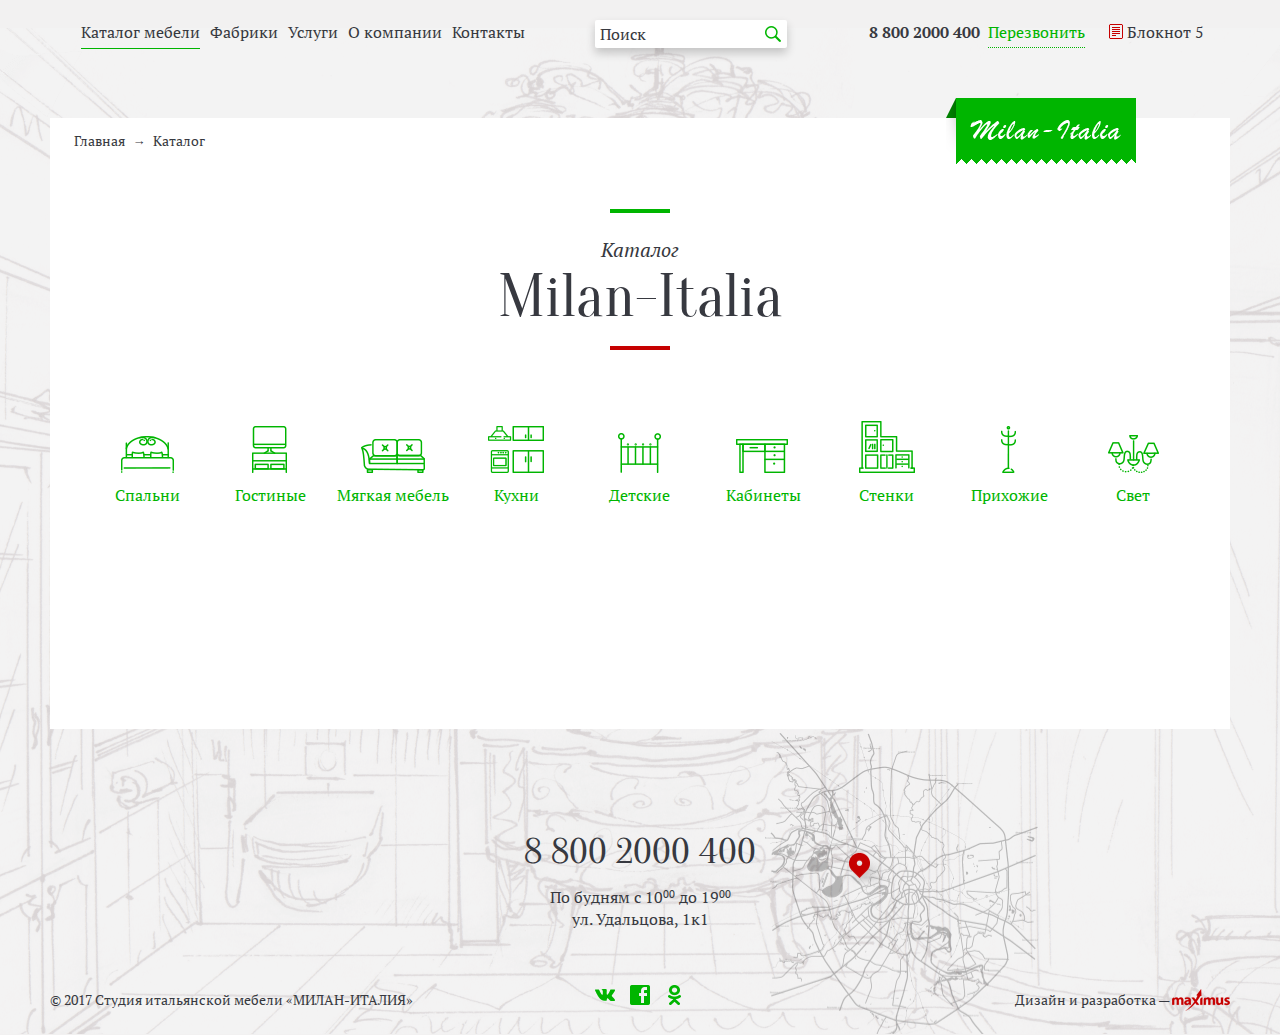
<file: catalog_pust.html>
<!DOCTYPE html>

<html lang="ru">

<head>

	<meta charset="utf-8">
	<meta http-equiv="X-UA-Compatible" content="IE=edge" >
	<meta name="viewport" content="width=device-width, initial-scale=1.0">
	<meta name="description" content="">
	<link href="https://fonts.googleapis.com/css?family=Oranienbaum" rel="stylesheet">
	<link href="https://fonts.googleapis.com/css?family=PT+Serif:400,700" rel="stylesheet"> 
	<link rel="stylesheet" type="text/css" href="style.css">
	<link rel="stylesheet" type="text/css" href="font-awesome.css">
	<link rel="stylesheet" type="text/css" href="responsive.css">
	<link rel="stylesheet" type="text/css" href="vendors/css/animate.css">
	<link rel="stylesheet" type="text/css" href="slick/slick.css">
	<script type="text/javascript" src="vendors/js/jquery.js"></script>
	<script type="text/javascript" src="slick/slick.js"></script>
	<script type="text/javascript" src="vendors/js/wow.min.js"></script>
	<script type="text/javascript" src="vendors/js/smoothscroll.js"></script>
	<script>new WOW().init();</script>
	<link rel="icon" type="image/png" href="favicon/favicon.ico" sizes="16x16">
	<title>Milan</title>	

</head>

<body>

<div class="wrapper">

	<!-- Header -->

<header>

		<div class="header">
			
			<div class="row offset-ziro">				

				<div class="col col-1">

					<div class="respmenubtn-box">
								
						<button class="respmenubtn">
							
							<span></span>
							<span></span>
							<span></span>

						</button>

					</div>
					
					<div class="main-nav">

						<ul>
							<li><a href="#" class="active">Каталог мебели</a>
								<button class="show-menu-btn" type="button">
									<i class="fa fa-arrow-circle-down" aria-hidden="true"></i>
								</button>
								<div class="inner-menu">
									<ul class="inner-menu-list catalog-nav">

										<li>
											<a href="#">
												<i class="catalog-icon icon-1"></i>
												<p>Спальни</p>
											</a>
										</li>

										<li>
											<a href="#">
												<i class="catalog-icon icon-2"></i>
												<p>Гостиные</p>											
											</a>
										</li>

										<li>
											<a href="#">
												<i class="catalog-icon icon-3"></i>
												<p>Мягкая мебель</p>											
											</a>
										</li>

										<li>
											<a href="#">
												<i class="catalog-icon icon-4"></i>
												<p>Кухни</p>											
											</a>
										</li>

										<li>
											<a href="#">
												<i class="catalog-icon icon-5"></i>
												<p>Детские</p>											
											</a>
										</li>

										<li>
											<a href="#">
												<i class="catalog-icon icon-6"></i>
												<p>Кабинеты</p>											
											</a>
										</li>

										<li>
											<a href="#">
												<i class="catalog-icon icon-7"></i>
												<p>Стенки</p>											
											</a>
										</li>

										<li>
											<a href="#">
												<i class="catalog-icon icon-8"></i>
												<p>Прихожие</p>											
											</a>
										</li>

										<li>
											<a href="#">
												<i class="catalog-icon icon-9"></i>
												<p>Свет</p>											
											</a>
										</li>

									</ul>
								</div>
							</li>
							<li><a href="#">Фабрики</a>
								<button class="show-menu-btn" type="button">
									<i class="fa fa-arrow-circle-down" aria-hidden="true"></i>
								</button>
								<div class="inner-menu">
									<ul class="inner-menu-list sort-nav">
										<li><a href="#">Все</a></li>
										<li><a href="#" class="active">A</a></li>
										<li><a href="#">B</a></li>
										<li><a href="#">C</a></li>
										<li><a href="#">D</a></li>
										<li><a href="#">E</a></li>
										<li><a href="#">F</a></li>
										<li><a href="#">G</a></li>
										<li><a href="#">H</a></li>
										<li><a href="#">I</a></li>
										<li><a href="#">J</a></li>
										<li><a href="#">K</a></li>
										<li><a href="#">L</a></li>
										<li><a href="#">M</a></li>
										<li><a href="#">N</a></li>
										<li><a href="#">O</a></li>
										<li><a href="#">P</a></li>
										<li><a href="#">Q</a></li>
										<li><a href="#">R</a></li>
										<li><a href="#">S</a></li>
										<li><a href="#">T</a></li>
										<li><a href="#">U</a></li>
										<li><a href="#">V</a></li>
										<li><a href="#">W</a></li>
										<li><a href="#">X</a></li>
										<li><a href="#">Y</a></li>
										<li><a href="#">Z</a></li>
									</ul>
								</div>
							</li>
							<li><a href="#">Услуги</a></li>
							<li><a href="#">О компании</a></li>
							<li><a href="#">Контакты</a></li>

						</ul>

					</div>

				</div>

				<div class="col col-2 search-box">
					
					<div class="search-block">
						<form>						
							<input type="text" placeholder="Поиск">
							<button type="button" class="search-btn"></button>
						</form>
					</div>

				</div>

				<div class="col col-3">

					<button type="button" class="search-btn search-resp-btn"></button>
					
					<a class="header-tel-link" href="tel:88002000400">8 800 2000 400</a>
					<a href="#" class="call-link">Перезвонить</a>
					<a href="#" class="cart"><i class="notepad-icon"></i><span>Блокнот</span> 5</a>

				</div>

			</div>

		</div>
								
	</header>

	<!-- /Header -->

		<!-- Content -->
			<div class="content row">

				<div class="main-content">

					<div class="milan">
						<a href="#"><img src="img/milan_logo.png" alt=""></a>
					</div>

					<div class="breadcrumbs-sect">
						
						<ul class="breadcrumbs">							
							<li><a href="">Главная</a></li>
							<li><a href="">Каталог</a></li>
						</ul>

					</div>

					<!-- Каталог -->

					<section>

						<header class="main-h wow fadeInDown">							
							<h3>Каталог</h3>
							<h2>Milan-Italia</h2>
						</header>

						<div class="catalog-nav-box catalog-empty wow fadeInUp">
							
							<ul class="catalog-nav">

								<li>
									<a href="#">
										<i class="catalog-icon icon-1"></i>
										<p>Спальни</p>
									</a>
								</li>

								<li>
									<a href="#">
										<i class="catalog-icon icon-2"></i>
										<p>Гостиные</p>											
									</a>
								</li>

								<li>
									<a href="#">
										<i class="catalog-icon icon-3"></i>
										<p>Мягкая мебель</p>											
									</a>
								</li>

								<li>
									<a href="#">
										<i class="catalog-icon icon-4"></i>
										<p>Кухни</p>											
									</a>
								</li>

								<li>
									<a href="#">
										<i class="catalog-icon icon-5"></i>
										<p>Детские</p>											
									</a>
								</li>

								<li>
									<a href="#">
										<i class="catalog-icon icon-6"></i>
										<p>Кабинеты</p>											
									</a>
								</li>

								<li>
									<a href="#">
										<i class="catalog-icon icon-7"></i>
										<p>Стенки</p>											
									</a>
								</li>

								<li>
									<a href="#">
										<i class="catalog-icon icon-8"></i>
										<p>Прихожие</p>											
									</a>
								</li>

								<li>
									<a href="#">
										<i class="catalog-icon icon-9"></i>
										<p>Свет</p>											
									</a>
								</li>

							</ul>

						</div>

					</section>

					<!-- /Каталог -->

				</div>

			</div>
		<!-- /Content -->

		<!-- Footer -->

		<footer>
			
			<div class="footer">
				
				<div class="row">
					
					<div class="contacts">						
						<a href="tel:88002000400" class="tel-link">8 800 2000 400</a>
						<p>По будням с 10<sup>00</sup> до 19<sup>00</sup><br /> ул. Удальцова, 1к1</p>
					</div>

					<div class="offset-ziro">
						
						<div class="col col-1">							
							<p>© 2017 Студия итальянской мебели «МИЛАН-ИТАЛИЯ»</p>
						</div>

						<div class="col col-2">
							
							<ul class="soc-list">
								<li><a href="#" class="vk"></a></li>
								<li><a href="#" class="fb"></a></li>
								<li><a href="#" class="ok"></a></li>
							</ul>

						</div>

						<div class="col col-3">							
							<p>Дизайн и разработка — <a href="#" class="maximus-studio"><img src="img/maximus.png" alt="" /></a></p>
						</div>

					</div>

				</div>

			</div>			

		</footer>

		<!-- /Footer -->

		<script src="js/scripts.js"></script>

		<script type="text/javascript">

			$(".promo-slider").on('afterChange', function(event, slick, currentSlide, nextSlide){

			  $(".promo-slider-box .discounts .slide-discount").fadeOut(100);

			  $(".promo-slider-box .discounts .slide-discount:eq("+ currentSlide +")").fadeIn(200);

			});

			$(".promo-slider").slick({
				slidesToShow: 1,
				slidesToScroll: 1,
				arrows: true,
				fade: true,
				dots: false
			});

		</script>
	
	</div>

</body>
</html>
</file>
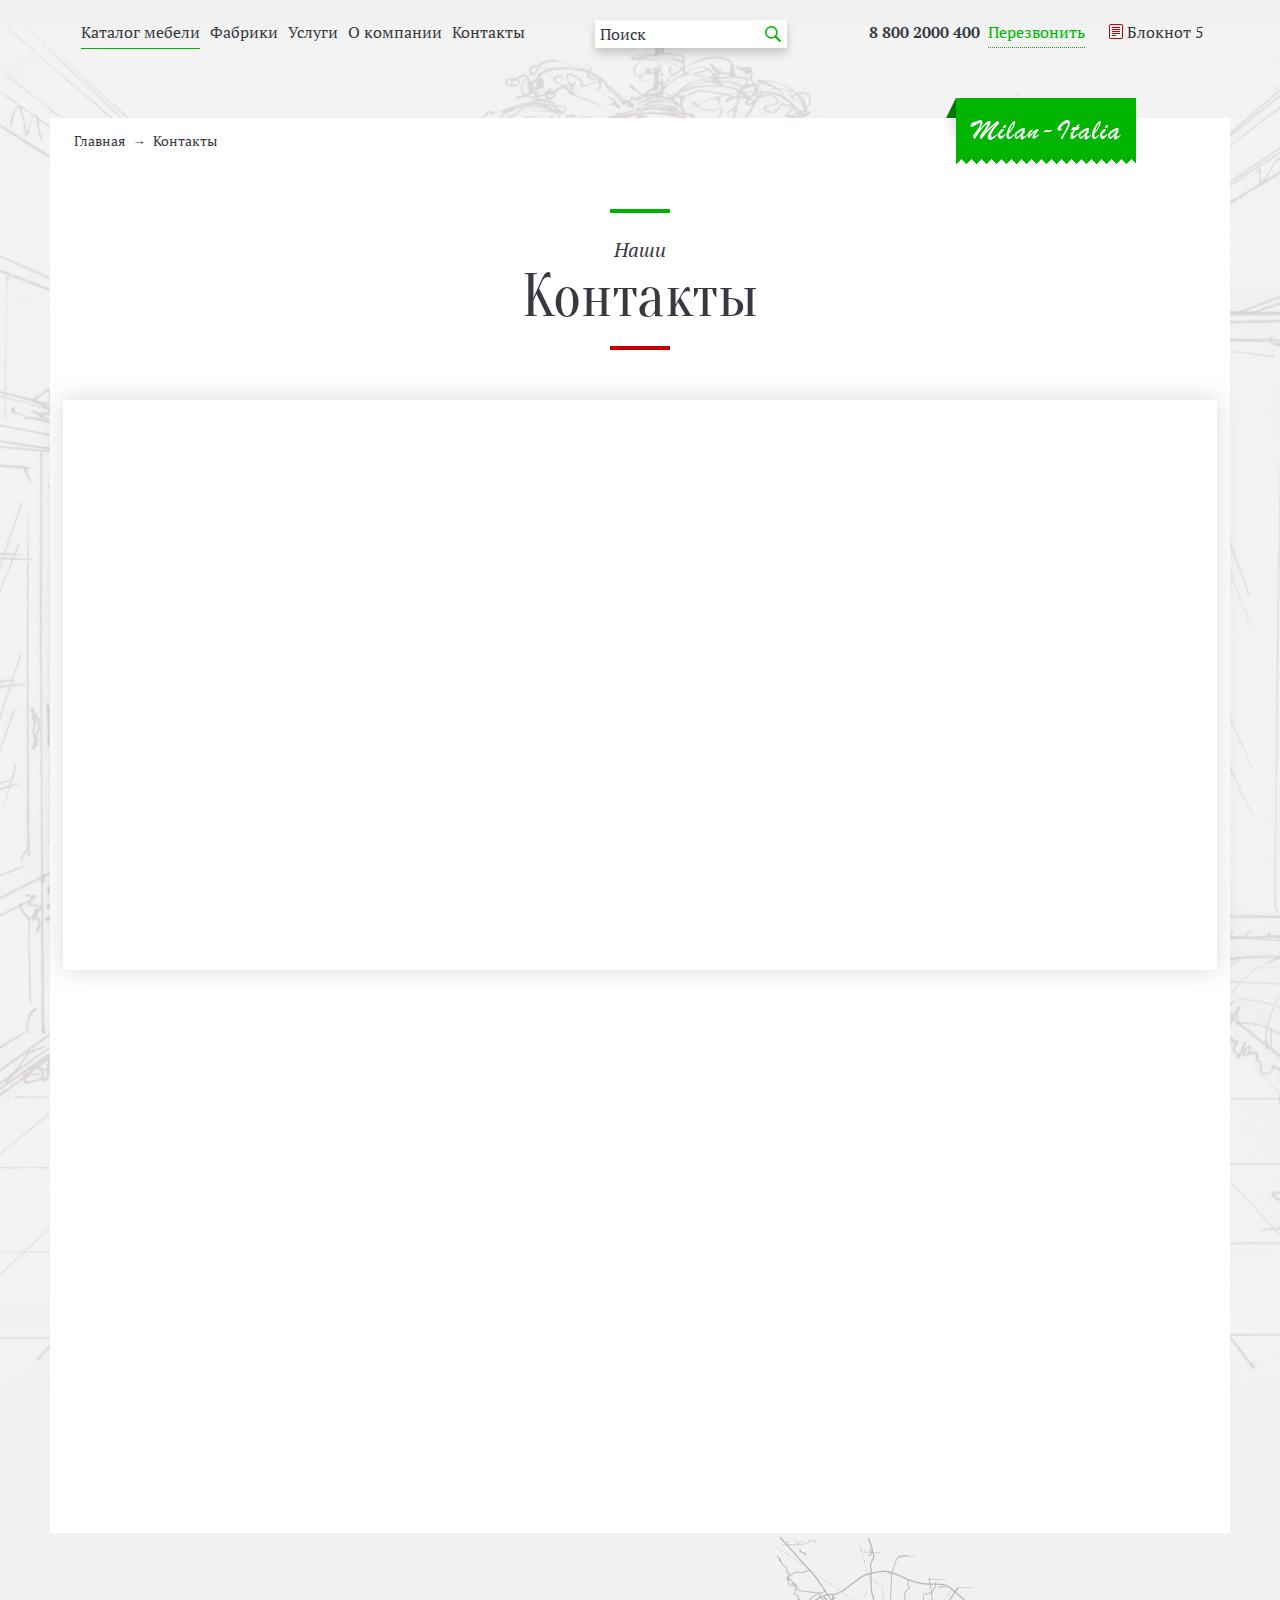
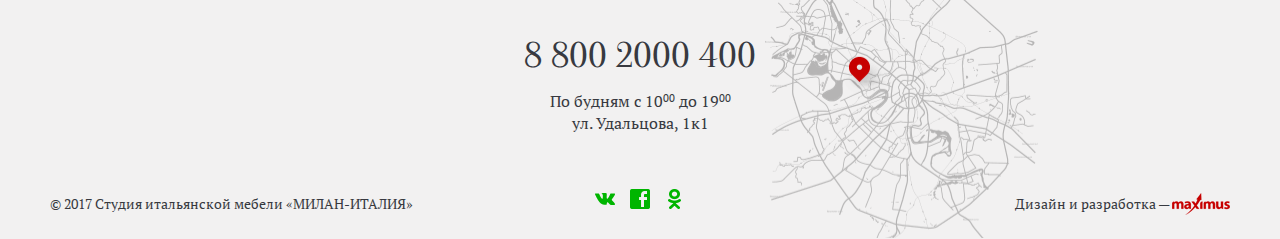
<file: contacts.html>
<!DOCTYPE html>

<html lang="ru">

<head>

	<meta charset="utf-8">
	<meta http-equiv="X-UA-Compatible" content="IE=edge" >
	<meta name="viewport" content="width=device-width, initial-scale=1.0">
	<meta name="description" content="">
	<link href="https://fonts.googleapis.com/css?family=Oranienbaum" rel="stylesheet">
	<link href="https://fonts.googleapis.com/css?family=PT+Serif:400,700" rel="stylesheet"> 
	<link rel="stylesheet" type="text/css" href="style.css">
	<link rel="stylesheet" type="text/css" href="font-awesome.css">
	<link rel="stylesheet" type="text/css" href="responsive.css">
	<link rel="stylesheet" type="text/css" href="vendors/css/animate.css">
	<link rel="stylesheet" type="text/css" href="slick/slick.css">
	<script type="text/javascript" src="vendors/js/jquery.js"></script>
	<script type="text/javascript" src="slick/slick.js"></script>
	<script type="text/javascript" src="vendors/js/wow.min.js"></script>
	<script type="text/javascript" src="vendors/js/smoothscroll.js"></script>
	<script>new WOW().init();</script>
	<script src="https://api-maps.yandex.ru/2.1/?lang=ru_RU" type="text/javascript"></script>
	<link rel="icon" type="image/png" href="favicon/favicon.ico" sizes="16x16">
	<title>Milan</title>	

</head>

<body>

<div class="wrapper">

	<!-- Header -->

	<header>

		<div class="header">
			
			<div class="row offset-ziro">				

				<div class="col col-1">

					<div class="respmenubtn-box">
								
						<button class="respmenubtn">
							
							<span></span>
							<span></span>
							<span></span>

						</button>

					</div>
					
					<div class="main-nav">

						<ul>
							<li><a href="#" class="active">Каталог мебели</a>
								<button class="show-menu-btn" type="button">
									<i class="fa fa-arrow-circle-down" aria-hidden="true"></i>
								</button>
								<div class="inner-menu">
									<ul class="inner-menu-list catalog-nav">

										<li>
											<a href="#">
												<i class="catalog-icon icon-1"></i>
												<p>Спальни</p>
											</a>
										</li>

										<li>
											<a href="#">
												<i class="catalog-icon icon-2"></i>
												<p>Гостиные</p>											
											</a>
										</li>

										<li>
											<a href="#">
												<i class="catalog-icon icon-3"></i>
												<p>Мягкая мебель</p>											
											</a>
										</li>

										<li>
											<a href="#">
												<i class="catalog-icon icon-4"></i>
												<p>Кухни</p>											
											</a>
										</li>

										<li>
											<a href="#">
												<i class="catalog-icon icon-5"></i>
												<p>Детские</p>											
											</a>
										</li>

										<li>
											<a href="#">
												<i class="catalog-icon icon-6"></i>
												<p>Кабинеты</p>											
											</a>
										</li>

										<li>
											<a href="#">
												<i class="catalog-icon icon-7"></i>
												<p>Стенки</p>											
											</a>
										</li>

										<li>
											<a href="#">
												<i class="catalog-icon icon-8"></i>
												<p>Прихожие</p>											
											</a>
										</li>

										<li>
											<a href="#">
												<i class="catalog-icon icon-9"></i>
												<p>Свет</p>											
											</a>
										</li>

									</ul>
								</div>
							</li>
							<li><a href="#">Фабрики</a>
								<button class="show-menu-btn" type="button">
									<i class="fa fa-arrow-circle-down" aria-hidden="true"></i>
								</button>
								<div class="inner-menu">
									<ul class="inner-menu-list sort-nav">
										<li><a href="#">Все</a></li>
										<li><a href="#" class="active">A</a></li>
										<li><a href="#">B</a></li>
										<li><a href="#">C</a></li>
										<li><a href="#">D</a></li>
										<li><a href="#">E</a></li>
										<li><a href="#">F</a></li>
										<li><a href="#">G</a></li>
										<li><a href="#">H</a></li>
										<li><a href="#">I</a></li>
										<li><a href="#">J</a></li>
										<li><a href="#">K</a></li>
										<li><a href="#">L</a></li>
										<li><a href="#">M</a></li>
										<li><a href="#">N</a></li>
										<li><a href="#">O</a></li>
										<li><a href="#">P</a></li>
										<li><a href="#">Q</a></li>
										<li><a href="#">R</a></li>
										<li><a href="#">S</a></li>
										<li><a href="#">T</a></li>
										<li><a href="#">U</a></li>
										<li><a href="#">V</a></li>
										<li><a href="#">W</a></li>
										<li><a href="#">X</a></li>
										<li><a href="#">Y</a></li>
										<li><a href="#">Z</a></li>
									</ul>
								</div>
							</li>
							<li><a href="#">Услуги</a></li>
							<li><a href="#">О компании</a></li>
							<li><a href="#">Контакты</a></li>

						</ul>

					</div>

				</div>

				<div class="col col-2 search-box">
					
					<div class="search-block">
						<form>						
							<input type="text" placeholder="Поиск">
							<button type="button" class="search-btn"></button>
						</form>
					</div>

				</div>

				<div class="col col-3">

					<button type="button" class="search-btn search-resp-btn"></button>
					
					<a class="header-tel-link" href="tel:88002000400">8 800 2000 400</a>
					<a href="#" class="call-link">Перезвонить</a>
					<a href="#" class="cart"><i class="notepad-icon"></i><span>Блокнот</span> 5</a>

				</div>

			</div>

		</div>
								
	</header>

	<!-- /Header -->

		<!-- Content -->
			<div class="content row">

				<div class="main-content">

					<div class="milan">
						<a href="#"><img src="img/milan_logo.png" alt=""></a>
					</div>

					<div class="breadcrumbs-sect">
						
						<ul class="breadcrumbs">							
							<li><a href="">Главная</a></li>
							<li><a href="">Контакты</a></li>
						</ul>

					</div>

					<!-- Контакты -->

					<section>

						<header class="main-h wow fadeInDown">							
							<h3>Наши</h3>
							<h2>Контакты</h2>
						</header>

						<div class="map-sect">
							<div class="map-box">								
								<div id="map"></div>
							</div>
						</div>

						<div class="two-cols-contacts clearfix">
							
							<div class="left wow fadeInLeft">
								
								<h2>Контактная информация</h2>

								<div class="contacts-block">

									<a href="tel:88002000400" class="tel-link">8 800 2000 400</a>

									<p>факс:&nbsp;<a href="tel:+74957392332" class="fax-link">+7 495 739-23-32 </a></p>

									<a class="mail-link" href="mailto:client-service@milanitalia.ru">client-service@milanitalia.ru</a>

									<p>119021, Москва, ул. Льва Толстого, 16</p>

								</div>

								<p>Проезд до станции метро «Парк культуры» (кольцевая). Из дверей метро нужно повернуть направо и идти по Комсомольскому проспекту около 250 метров.</p>

								<p>Второй поворот направо — на улицу Тимура Фрунзе. По ней нужно дойти до красного кирпичного здания с табличкой «дом 11, стр 2-5», шлагбаумом и указателями с логотипом Яндекса.</p>

							</div>

							<div class="right wow fadeInRight">
								
								<h2>Напишите нам</h2>

								<div class="send-form">

									<form>										
										<div class="input-block">
											<input type="text" placeholder="Ваше имя" >
										</div>
										<div class="input-block">
											<input type="email" placeholder="E-mail или телефон" >
										</div>
										<div class="input-block">
											<textarea placeholder="Ваше сообщение"></textarea>
										</div>
										<div class="input-block submit-block">
											<button type="submit" class="green-btn">Отправить</button>
										</div>
									</form>

								</div>

							</div>

						</div>

					</section>

					<!-- /Контакты -->

				</div>

			</div>
		<!-- /Content -->

		<!-- Footer -->

		<footer>
			
			<div class="footer">
				
				<div class="row">
					
					<div class="contacts">						
						<a href="tel:88002000400" class="tel-link">8 800 2000 400</a>
						<p>По будням с 10<sup>00</sup> до 19<sup>00</sup><br /> ул. Удальцова, 1к1</p>
					</div>

					<div class="offset-ziro">
						
						<div class="col col-1">							
							<p>© 2017 Студия итальянской мебели «МИЛАН-ИТАЛИЯ»</p>
						</div>

						<div class="col col-2">
							
							<ul class="soc-list">
								<li><a href="#" class="vk"></a></li>
								<li><a href="#" class="fb"></a></li>
								<li><a href="#" class="ok"></a></li>
							</ul>

						</div>

						<div class="col col-3">							
							<p>Дизайн и разработка — <a href="#" class="maximus-studio"><img src="img/maximus.png" alt="" /></a></p>
						</div>

					</div>

				</div>

			</div>			

		</footer>

		<!-- /Footer -->

		<script src="js/scripts.js"></script>
		<script src="js/map.js"></script>

		<script type="text/javascript">

			$(".promo-slider").on('afterChange', function(event, slick, currentSlide, nextSlide){

			  $(".promo-slider-box .discounts .slide-discount").fadeOut(100);

			  $(".promo-slider-box .discounts .slide-discount:eq("+ currentSlide +")").fadeIn(200);

			});

			$(".promo-slider").slick({
				slidesToShow: 1,
				slidesToScroll: 1,
				arrows: true,
				fade: true,
				dots: false
			});

		</script>

	</div>

</body>
</html>
</file>
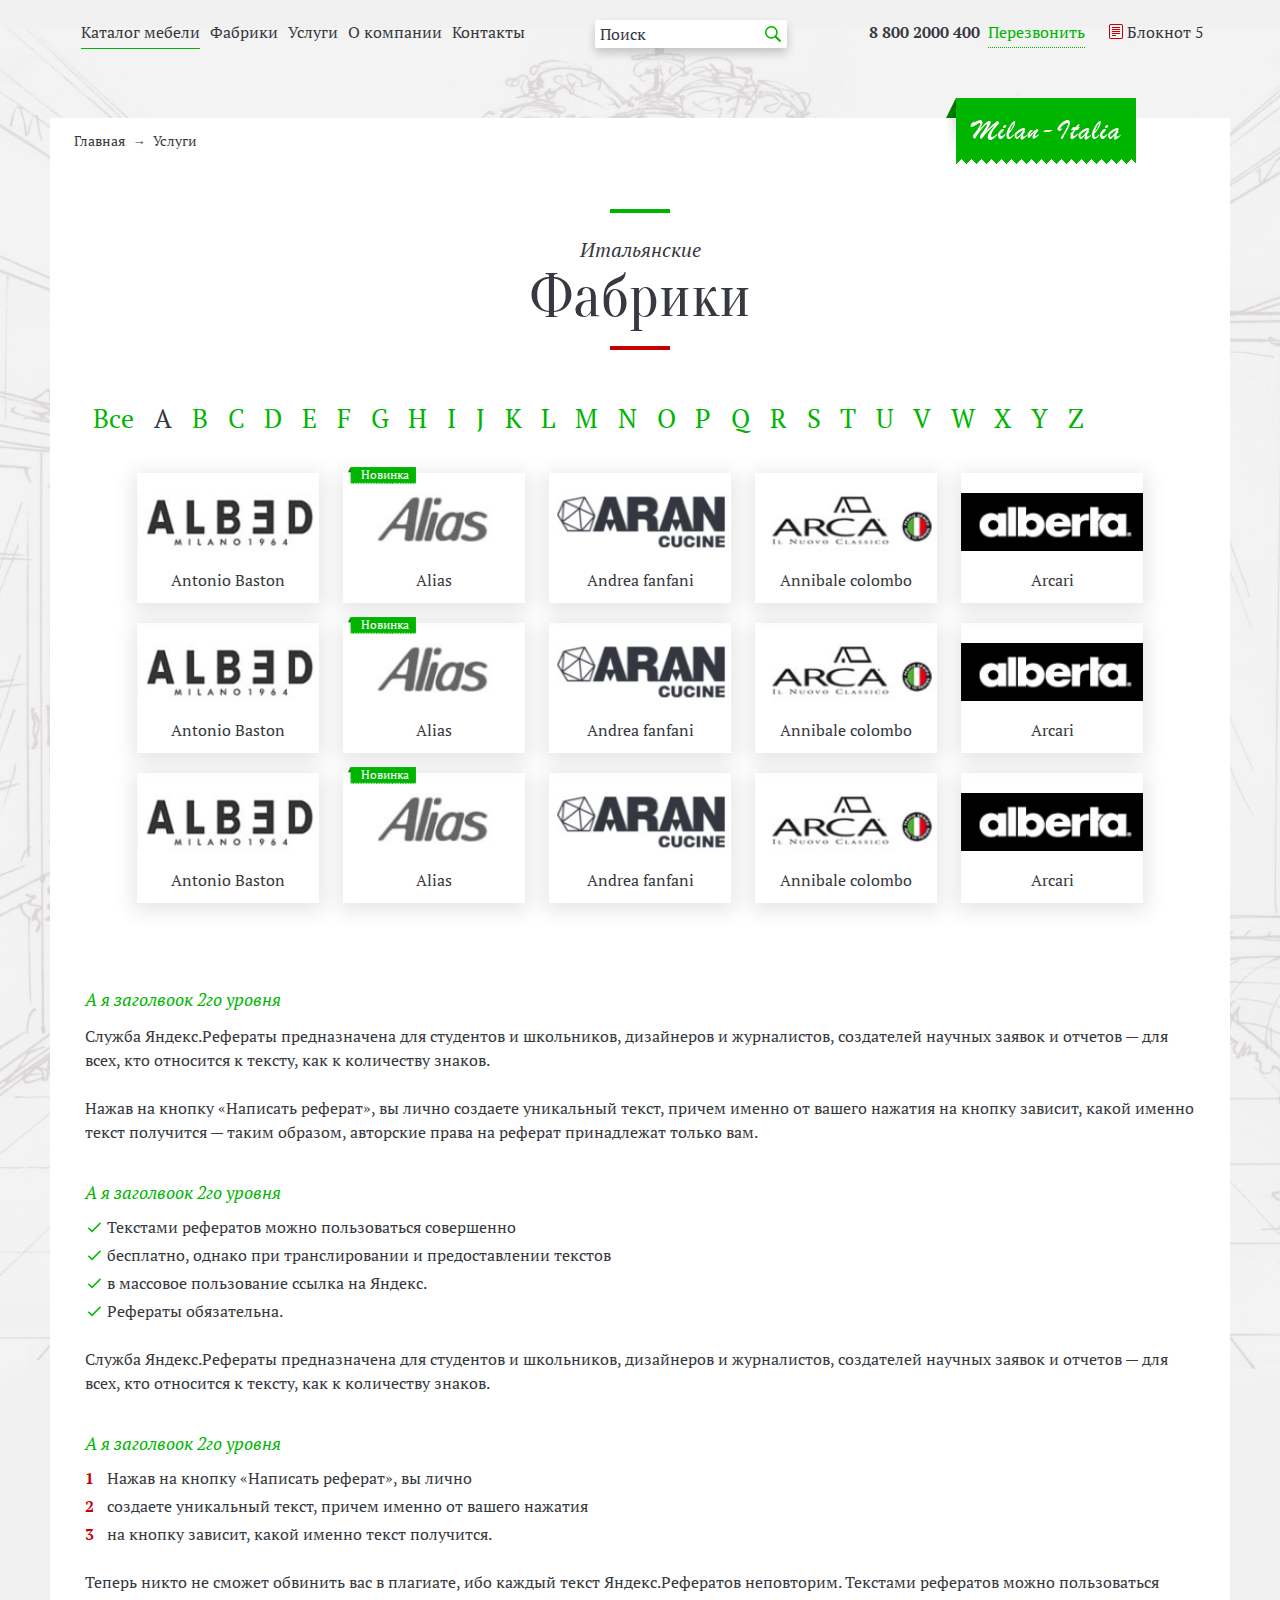
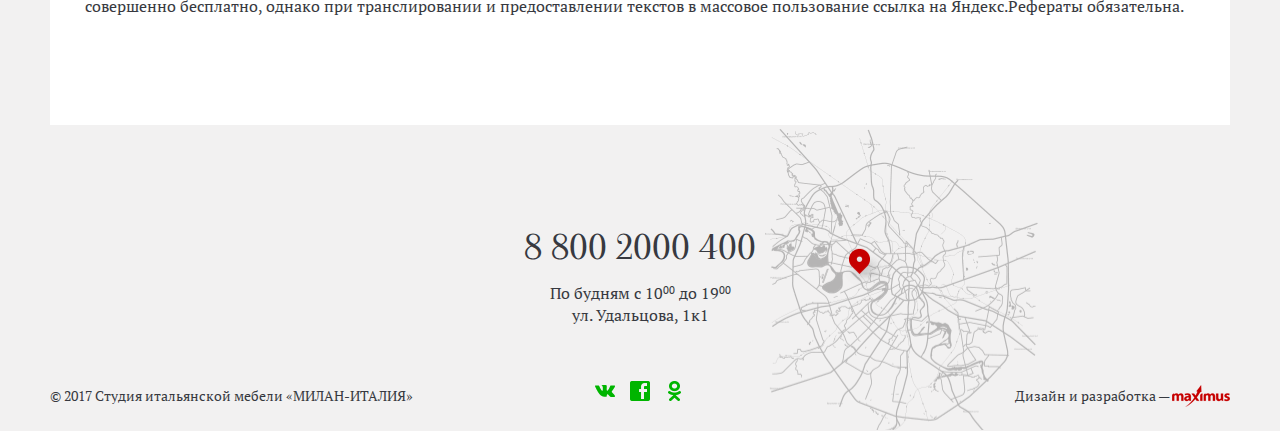
<file: factories.html>
<!DOCTYPE html>

<html lang="ru">

<head>

	<meta charset="utf-8">
	<meta http-equiv="X-UA-Compatible" content="IE=edge" >
	<meta name="viewport" content="width=device-width, initial-scale=1.0">
	<meta name="description" content="">
	<link href="https://fonts.googleapis.com/css?family=Oranienbaum" rel="stylesheet">
	<link href="https://fonts.googleapis.com/css?family=PT+Serif:400,700" rel="stylesheet"> 
	<link rel="stylesheet" type="text/css" href="style.css">
	<link rel="stylesheet" type="text/css" href="font-awesome.css">
	<link rel="stylesheet" type="text/css" href="responsive.css">
	<link rel="stylesheet" type="text/css" href="vendors/css/animate.css">
	<link rel="stylesheet" type="text/css" href="slick/slick.css">
	<script type="text/javascript" src="vendors/js/jquery.js"></script>
	<script type="text/javascript" src="slick/slick.js"></script>
	<script type="text/javascript" src="vendors/js/wow.min.js"></script>
	<script type="text/javascript" src="vendors/js/smoothscroll.js"></script>
	<script>new WOW().init();</script>
	<link rel="icon" type="image/png" href="favicon/favicon.ico" sizes="16x16">
	<title>Milan</title>	

</head>

<body>

<div class="wrapper">

	<!-- Header -->

<header>

		<div class="header">
			
			<div class="row offset-ziro">				

				<div class="col col-1">

					<div class="respmenubtn-box">
								
						<button class="respmenubtn">
							
							<span></span>
							<span></span>
							<span></span>

						</button>

					</div>
					
					<div class="main-nav">

						<ul>
							<li><a href="#" class="active">Каталог мебели</a>
								<button class="show-menu-btn" type="button">
									<i class="fa fa-arrow-circle-down" aria-hidden="true"></i>
								</button>
								<div class="inner-menu">
									<ul class="inner-menu-list catalog-nav">

										<li>
											<a href="#">
												<i class="catalog-icon icon-1"></i>
												<p>Спальни</p>
											</a>
										</li>

										<li>
											<a href="#">
												<i class="catalog-icon icon-2"></i>
												<p>Гостиные</p>											
											</a>
										</li>

										<li>
											<a href="#">
												<i class="catalog-icon icon-3"></i>
												<p>Мягкая мебель</p>											
											</a>
										</li>

										<li>
											<a href="#">
												<i class="catalog-icon icon-4"></i>
												<p>Кухни</p>											
											</a>
										</li>

										<li>
											<a href="#">
												<i class="catalog-icon icon-5"></i>
												<p>Детские</p>											
											</a>
										</li>

										<li>
											<a href="#">
												<i class="catalog-icon icon-6"></i>
												<p>Кабинеты</p>											
											</a>
										</li>

										<li>
											<a href="#">
												<i class="catalog-icon icon-7"></i>
												<p>Стенки</p>											
											</a>
										</li>

										<li>
											<a href="#">
												<i class="catalog-icon icon-8"></i>
												<p>Прихожие</p>											
											</a>
										</li>

										<li>
											<a href="#">
												<i class="catalog-icon icon-9"></i>
												<p>Свет</p>											
											</a>
										</li>

									</ul>
								</div>
							</li>
							<li><a href="#">Фабрики</a>
								<button class="show-menu-btn" type="button">
									<i class="fa fa-arrow-circle-down" aria-hidden="true"></i>
								</button>
								<div class="inner-menu">
									<ul class="inner-menu-list sort-nav">
										<li><a href="#">Все</a></li>
										<li><a href="#" class="active">A</a></li>
										<li><a href="#">B</a></li>
										<li><a href="#">C</a></li>
										<li><a href="#">D</a></li>
										<li><a href="#">E</a></li>
										<li><a href="#">F</a></li>
										<li><a href="#">G</a></li>
										<li><a href="#">H</a></li>
										<li><a href="#">I</a></li>
										<li><a href="#">J</a></li>
										<li><a href="#">K</a></li>
										<li><a href="#">L</a></li>
										<li><a href="#">M</a></li>
										<li><a href="#">N</a></li>
										<li><a href="#">O</a></li>
										<li><a href="#">P</a></li>
										<li><a href="#">Q</a></li>
										<li><a href="#">R</a></li>
										<li><a href="#">S</a></li>
										<li><a href="#">T</a></li>
										<li><a href="#">U</a></li>
										<li><a href="#">V</a></li>
										<li><a href="#">W</a></li>
										<li><a href="#">X</a></li>
										<li><a href="#">Y</a></li>
										<li><a href="#">Z</a></li>
									</ul>
								</div>
							</li>
							<li><a href="#">Услуги</a></li>
							<li><a href="#">О компании</a></li>
							<li><a href="#">Контакты</a></li>

						</ul>

					</div>

				</div>

				<div class="col col-2 search-box">
					
					<div class="search-block">
						<form>						
							<input type="text" placeholder="Поиск">
							<button type="button" class="search-btn"></button>
						</form>
					</div>

				</div>

				<div class="col col-3">

					<button type="button" class="search-btn search-resp-btn"></button>
					
					<a class="header-tel-link" href="tel:88002000400">8 800 2000 400</a>
					<a href="#" class="call-link">Перезвонить</a>
					<a href="#" class="cart"><i class="notepad-icon"></i><span>Блокнот</span> 5</a>

				</div>

			</div>

		</div>
								
	</header>

	<!-- /Header -->

		<!-- Content -->
			<div class="content row">

				<div class="main-content">

					<div class="milan">
						<a href="#"><img src="img/milan_logo.png" alt=""></a>
					</div>

					<div class="breadcrumbs-sect">
						
						<ul class="breadcrumbs">							
							<li><a href="">Главная</a></li>
							<li><a href="">Услуги</a></li>
						</ul>

					</div>

					<!-- Ваш Блокнот -->

					<section>

						<header class="main-h wow fadeInDown">							
							<h3>Итальянские</h3>
							<h2>Фабрики</h2>
						</header>

						<div class="sort-block wow fadeInUp">
							
							<ul class="sort-nav">								

								<li><a href="#">Все</a></li>
								<li><a href="#" class="active">A</a></li>
								<li><a href="#">B</a></li>
								<li><a href="#">C</a></li>
								<li><a href="#">D</a></li>
								<li><a href="#">E</a></li>
								<li><a href="#">F</a></li>
								<li><a href="#">G</a></li>
								<li><a href="#">H</a></li>
								<li><a href="#">I</a></li>
								<li><a href="#">J</a></li>
								<li><a href="#">K</a></li>
								<li><a href="#">L</a></li>
								<li><a href="#">M</a></li>
								<li><a href="#">N</a></li>
								<li><a href="#">O</a></li>
								<li><a href="#">P</a></li>
								<li><a href="#">Q</a></li>
								<li><a href="#">R</a></li>
								<li><a href="#">S</a></li>
								<li><a href="#">T</a></li>
								<li><a href="#">U</a></li>
								<li><a href="#">V</a></li>
								<li><a href="#">W</a></li>
								<li><a href="#">X</a></li>
								<li><a href="#">Y</a></li>
								<li><a href="#">Z</a></li>

							</ul>

						</div>

						<div class="thumbnails factory-thumbnails offset-ziro wow fadeInDown">
							
							<div class="factory-thumbnail">									
								<a href="#" class="inner wow zoomIn">
									<!-- <p class="new">Новинка</p> -->
									<div class="img-box">
										<img src="img/photo_20.jpg" alt="">
									</div>
									<p class="thumb-name">Antonio Baston</p>
								</a>
							</div>

							<div class="factory-thumbnail">								
								<a href="#" class="inner wow zoomIn">
									<div class="discount new"><p>Новинка</p></div>								
									<div class="img-box">
										<img src="img/photo_21.jpg" alt="">
									</div>
									<p class="thumb-name">Alias</p>
								</a>
							</div>

							<div class="factory-thumbnail">									
								<a href="#" class="inner wow zoomIn">
									<!-- <p class="new">Новинка</p> -->
									<div class="img-box">
										<img src="img/photo_22.jpg" alt="">
									</div>
									<p class="thumb-name">Andrea fanfani</p>
								</a>
							</div>

							<div class="factory-thumbnail">									
								<a href="#" class="inner wow zoomIn">
									<!-- <p class="new">Новинка</p> -->
									<div class="img-box">
										<img src="img/photo_23.jpg" alt="">
									</div>
									<p class="thumb-name">Annibale colombo</p>
								</a>
							</div>

							<div class="factory-thumbnail">									
								<a href="#" class="inner wow zoomIn">
									<!-- <p class="new">Новинка</p> -->
									<div class="img-box">
										<img src="img/photo_24.jpg" alt="">
									</div>
									<p class="thumb-name">Arcari</p>
								</a>
							</div>

							<div class="factory-thumbnail">									
								<a href="#" class="inner wow zoomIn">
									<!-- <p class="new">Новинка</p> -->
									<div class="img-box">
										<img src="img/photo_20.jpg" alt="">
									</div>
									<p class="thumb-name">Antonio Baston</p>
								</a>
							</div>

							<div class="factory-thumbnail">								
								<a href="#" class="inner wow zoomIn">
									<div class="discount new"><p>Новинка</p></div>								
									<div class="img-box">
										<img src="img/photo_21.jpg" alt="">
									</div>
									<p class="thumb-name">Alias</p>
								</a>
							</div>

							<div class="factory-thumbnail">									
								<a href="#" class="inner wow zoomIn">
									<!-- <p class="new">Новинка</p> -->
									<div class="img-box">
										<img src="img/photo_22.jpg" alt="">
									</div>
									<p class="thumb-name">Andrea fanfani</p>
								</a>
							</div>

							<div class="factory-thumbnail">									
								<a href="#" class="inner wow zoomIn">
									<!-- <p class="new">Новинка</p> -->
									<div class="img-box">
										<img src="img/photo_23.jpg" alt="">
									</div>
									<p class="thumb-name">Annibale colombo</p>
								</a>
							</div>

							<div class="factory-thumbnail">									
								<a href="#" class="inner wow zoomIn">
									<!-- <p class="new">Новинка</p> -->
									<div class="img-box">
										<img src="img/photo_24.jpg" alt="">
									</div>
									<p class="thumb-name">Arcari</p>
								</a>
							</div>

							<div class="factory-thumbnail">									
								<a href="#" class="inner wow zoomIn">
									<!-- <p class="new">Новинка</p> -->
									<div class="img-box">
										<img src="img/photo_20.jpg" alt="">
									</div>
									<p class="thumb-name">Antonio Baston</p>
								</a>
							</div>

							<div class="factory-thumbnail">								
								<a href="#" class="inner wow zoomIn">
									<div class="discount new"><p>Новинка</p></div>								
									<div class="img-box">
										<img src="img/photo_21.jpg" alt="">
									</div>
									<p class="thumb-name">Alias</p>
								</a>
							</div>

							<div class="factory-thumbnail">									
								<a href="#" class="inner wow zoomIn">
									<!-- <p class="new">Новинка</p> -->
									<div class="img-box">
										<img src="img/photo_22.jpg" alt="">
									</div>
									<p class="thumb-name">Andrea fanfani</p>
								</a>
							</div>

							<div class="factory-thumbnail">									
								<a href="#" class="inner wow zoomIn">
									<!-- <p class="new">Новинка</p> -->
									<div class="img-box">
										<img src="img/photo_23.jpg" alt="">
									</div>
									<p class="thumb-name">Annibale colombo</p>
								</a>
							</div>

							<div class="factory-thumbnail">									
								<a href="#" class="inner wow zoomIn">
									<!-- <p class="new">Новинка</p> -->
									<div class="img-box">
										<img src="img/photo_24.jpg" alt="">
									</div>
									<p class="thumb-name">Arcari</p>
								</a>
							</div>

						</div>

						<h2>А я заголвоок 2го уровня</h2>

						<p>Служба Яндекс.Рефераты предназначена для студентов и школьников, дизайнеров и журналистов, создателей научных заявок и отчетов — для всех, кто относится к тексту, как к количеству знаков.</p>

						<p>Нажав на кнопку «Написать реферат», вы лично создаете уникальный текст, причем именно от вашего нажатия на кнопку зависит, какой именно текст получится — таким образом, авторские права на реферат принадлежат только вам.</p>


						<h2>А я заголвоок 2го уровня</h2>

						<ol>							
							<li>Текстами рефератов можно пользоваться совершенно</li>
							<li>бесплатно, однако при транслировании и предоставлении текстов</li>
							<li>в массовое пользование ссылка на Яндекс.</li>
							<li>Рефераты обязательна.</li>
						</ol>

						<p>Служба Яндекс.Рефераты предназначена для студентов и школьников, дизайнеров и журналистов, создателей научных заявок и отчетов — для всех, кто относится к тексту, как к количеству знаков.</p>

						<h2>А я заголвоок 2го уровня</h2>

						<ol class="num-mark">
							<li>Нажав на кнопку «Написать реферат», вы лично</li>
							<li>создаете уникальный текст, причем именно от вашего нажатия</li>
							<li>на кнопку зависит, какой именно текст получится.</li>
						</ol>

						<p>Теперь никто не сможет обвинить вас в плагиате, ибо каждый текст Яндекс.Рефератов неповторим. Текстами рефератов можно пользоваться совершенно бесплатно, однако при транслировании и предоставлении текстов в массовое пользование ссылка на Яндекс.Рефераты обязательна.</p>

					</section>

					<!-- /Ваш Блокнот -->

				</div>

			</div>
		<!-- /Content -->

		<!-- Footer -->

		<footer>
			
			<div class="footer">
				
				<div class="row">
					
					<div class="contacts">						
						<a href="tel:88002000400" class="tel-link">8 800 2000 400</a>
						<p>По будням с 10<sup>00</sup> до 19<sup>00</sup><br /> ул. Удальцова, 1к1</p>
					</div>

					<div class="offset-ziro">
						
						<div class="col col-1">							
							<p>© 2017 Студия итальянской мебели «МИЛАН-ИТАЛИЯ»</p>
						</div>

						<div class="col col-2">
							
							<ul class="soc-list">
								<li><a href="#" class="vk"></a></li>
								<li><a href="#" class="fb"></a></li>
								<li><a href="#" class="ok"></a></li>
							</ul>

						</div>

						<div class="col col-3">							
							<p>Дизайн и разработка — <a href="#" class="maximus-studio"><img src="img/maximus.png" alt="" /></a></p>
						</div>

					</div>

				</div>

			</div>			

		</footer>

		<!-- /Footer -->

		<script src="js/scripts.js"></script>

		<script type="text/javascript">

			$(".promo-slider").on('afterChange', function(event, slick, currentSlide, nextSlide){

			  $(".promo-slider-box .discounts .slide-discount").fadeOut(100);

			  $(".promo-slider-box .discounts .slide-discount:eq("+ currentSlide +")").fadeIn(200);

			});

			$(".promo-slider").slick({
				slidesToShow: 1,
				slidesToScroll: 1,
				arrows: true,
				fade: true,
				dots: false
			});

		</script>
	
	</div>

</body>
</html>
</file>
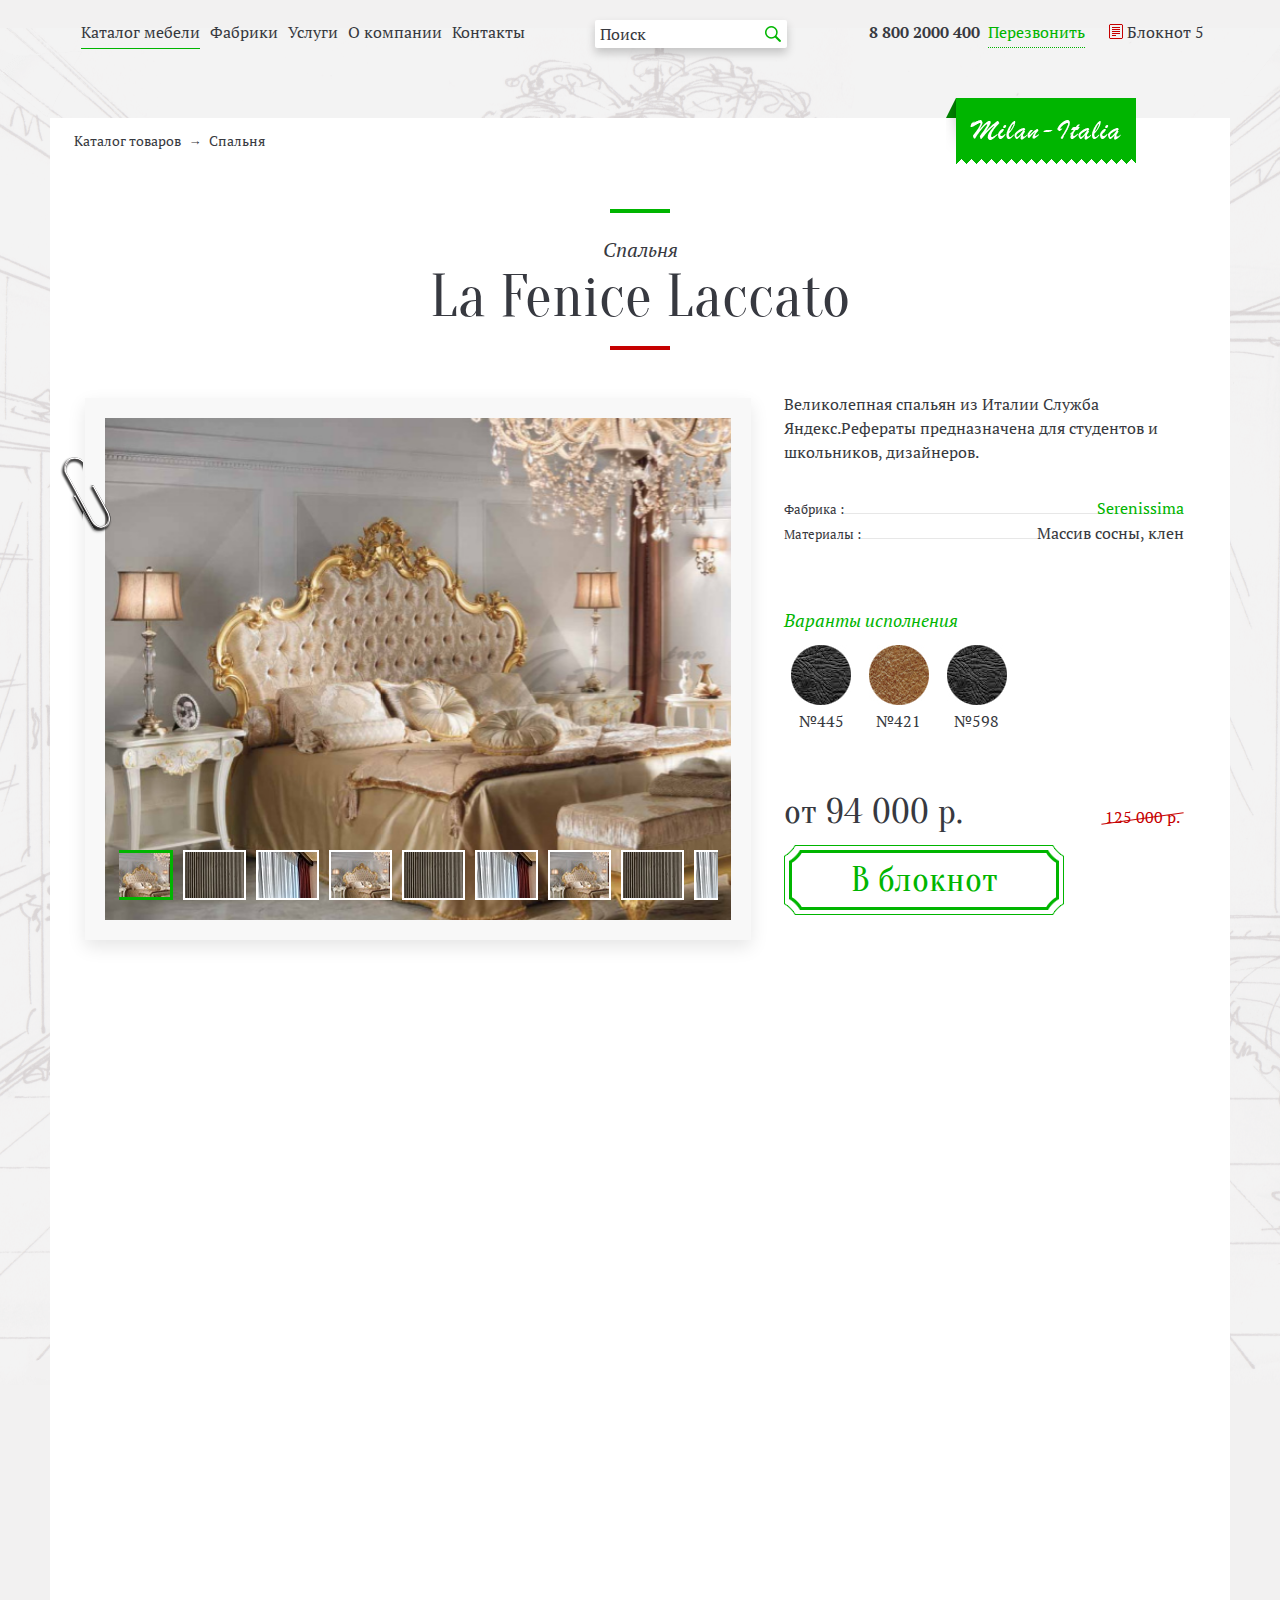
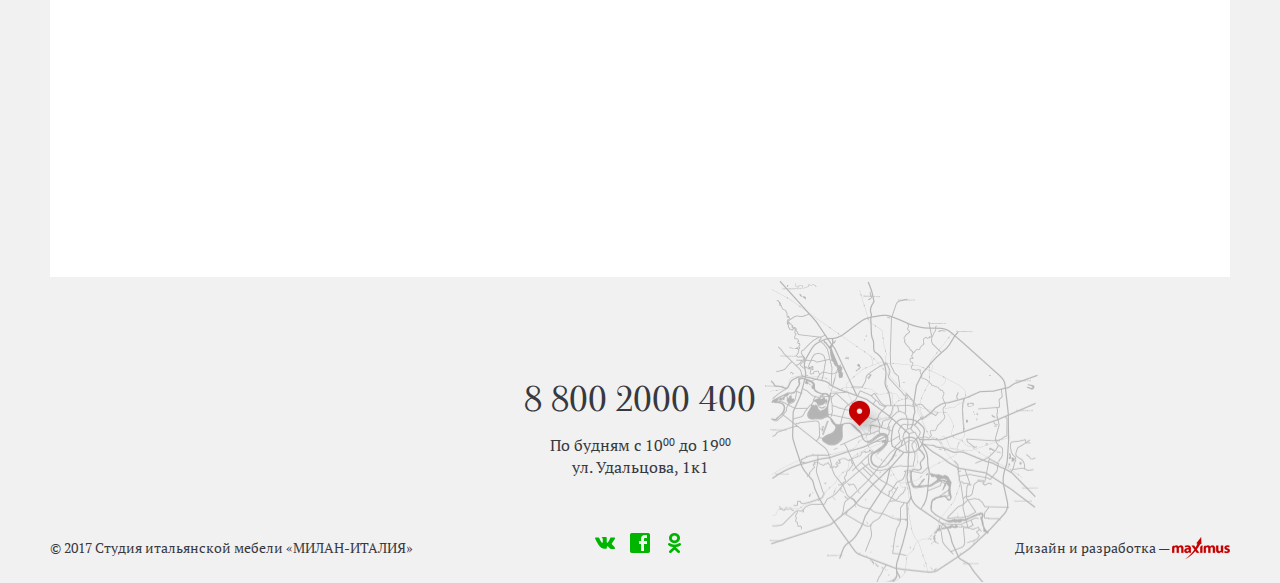
<file: product.html>
<!DOCTYPE html>

<html lang="ru">

<head>

	<meta charset="utf-8">
	<meta http-equiv="X-UA-Compatible" content="IE=edge" >
	<meta name="viewport" content="width=device-width, initial-scale=1.0">
	<meta name="description" content="">
	<link href="https://fonts.googleapis.com/css?family=Oranienbaum" rel="stylesheet">
	<link href="https://fonts.googleapis.com/css?family=PT+Serif:400,700" rel="stylesheet"> 
	<link rel="stylesheet" type="text/css" href="style.css">
	<link rel="stylesheet" type="text/css" href="font-awesome.css">
	<link rel="stylesheet" type="text/css" href="responsive.css">
	<link rel="stylesheet" type="text/css" href="vendors/css/animate.css">
	<link rel="stylesheet" type="text/css" href="slick/slick.css">
	<link rel="stylesheet" href="vendors/css/jquery.mCustomScrollbar.css">
	<script type="text/javascript" src="vendors/js/jquery.js"></script>
	<script type="text/javascript" src="slick/slick.js"></script>
	<script type="text/javascript" src="vendors/js/wow.min.js"></script>
	<script type="text/javascript" src="vendors/js/smoothscroll.js"></script>
	<script src="vendors/js/jquery.mCustomScrollbar.concat.min.js"></script>
	<script>new WOW().init();</script>
	<link rel="icon" type="image/png" href="favicon/favicon.ico" sizes="16x16">
	<title>Milan</title>

</head>

<body>

<div class="wrapper">

	<!-- Header -->

	<header>

		<div class="header">
			
			<div class="row offset-ziro">				

				<div class="col col-1">

					<div class="respmenubtn-box">
								
						<button class="respmenubtn">
							
							<span></span>
							<span></span>
							<span></span>

						</button>

					</div>
					
					<div class="main-nav">

						<ul>
							<li><a href="#" class="active">Каталог мебели</a>
								<button class="show-menu-btn" type="button">
									<i class="fa fa-arrow-circle-down" aria-hidden="true"></i>
								</button>
								<div class="inner-menu">
									<ul class="inner-menu-list catalog-nav">

										<li>
											<a href="#">
												<i class="catalog-icon icon-1"></i>
												<p>Спальни</p>
											</a>
										</li>

										<li>
											<a href="#">
												<i class="catalog-icon icon-2"></i>
												<p>Гостиные</p>											
											</a>
										</li>

										<li>
											<a href="#">
												<i class="catalog-icon icon-3"></i>
												<p>Мягкая мебель</p>											
											</a>
										</li>

										<li>
											<a href="#">
												<i class="catalog-icon icon-4"></i>
												<p>Кухни</p>											
											</a>
										</li>

										<li>
											<a href="#">
												<i class="catalog-icon icon-5"></i>
												<p>Детские</p>											
											</a>
										</li>

										<li>
											<a href="#">
												<i class="catalog-icon icon-6"></i>
												<p>Кабинеты</p>											
											</a>
										</li>

										<li>
											<a href="#">
												<i class="catalog-icon icon-7"></i>
												<p>Стенки</p>											
											</a>
										</li>

										<li>
											<a href="#">
												<i class="catalog-icon icon-8"></i>
												<p>Прихожие</p>											
											</a>
										</li>

										<li>
											<a href="#">
												<i class="catalog-icon icon-9"></i>
												<p>Свет</p>											
											</a>
										</li>

									</ul>
								</div>
							</li>
							<li><a href="#">Фабрики</a>
								<button class="show-menu-btn" type="button">
									<i class="fa fa-arrow-circle-down" aria-hidden="true"></i>
								</button>
								<div class="inner-menu">
									<ul class="inner-menu-list sort-nav">
										<li><a href="#">Все</a></li>
										<li><a href="#" class="active">A</a></li>
										<li><a href="#">B</a></li>
										<li><a href="#">C</a></li>
										<li><a href="#">D</a></li>
										<li><a href="#">E</a></li>
										<li><a href="#">F</a></li>
										<li><a href="#">G</a></li>
										<li><a href="#">H</a></li>
										<li><a href="#">I</a></li>
										<li><a href="#">J</a></li>
										<li><a href="#">K</a></li>
										<li><a href="#">L</a></li>
										<li><a href="#">M</a></li>
										<li><a href="#">N</a></li>
										<li><a href="#">O</a></li>
										<li><a href="#">P</a></li>
										<li><a href="#">Q</a></li>
										<li><a href="#">R</a></li>
										<li><a href="#">S</a></li>
										<li><a href="#">T</a></li>
										<li><a href="#">U</a></li>
										<li><a href="#">V</a></li>
										<li><a href="#">W</a></li>
										<li><a href="#">X</a></li>
										<li><a href="#">Y</a></li>
										<li><a href="#">Z</a></li>
									</ul>
								</div>
							</li>
							<li><a href="#">Услуги</a></li>
							<li><a href="#">О компании</a></li>
							<li><a href="#">Контакты</a></li>

						</ul>

					</div>

				</div>

				<div class="col col-2 search-box">
					
					<div class="search-block">
						<form>						
							<input type="text" placeholder="Поиск">
							<button type="button" class="search-btn"></button>
						</form>
					</div>

				</div>

				<div class="col col-3">

					<button type="button" class="search-btn search-resp-btn"></button>
					
					<a class="header-tel-link" href="tel:88002000400">8 800 2000 400</a>
					<a href="#" class="call-link">Перезвонить</a>
					<a href="#" class="cart"><i class="notepad-icon"></i><span>Блокнот</span> 5</a>

				</div>

			</div>

		</div>
								
	</header>

	<!-- /Header -->

		<!-- Content -->
			<div class="content row">

				<div class="main-content">

					<div class="milan">
						<a href="#"><img src="img/milan_logo.png" alt=""></a>
					</div>

					<div class="breadcrumbs-sect">
						
						<ul class="breadcrumbs">							
							<li><a href="">Каталог товаров</a></li>
							<li><a href="">Спальня</a></li>
						</ul>

					</div>

					<!-- Товар -->

					<section>

						<header class="main-h wow fadeInDown">							
							<h3>Спальня</h3>
							<h2>La Fenice Laccato</h2>
						</header>

						<div class="good-two-cols clearfix">
							
							<div class="left wow fadeInLeft">

								<div class="sliders-block">
									
									<div class="big-slider-box">
										<div class="slide-discount">									
											<p>-15%</p>
										</div>
										<div class="big-slider">										
											<div class="big-slide">
												<img src="slides/slide_2.jpg" alt="">
											</div>
											<div class="big-slide">
												<img src="slides/slide_1.jpg" alt="">
											</div>
											<div class="big-slide">
												<img src="slides/slide_3.jpg" alt="">
											</div>

											<div class="big-slide">
												<img src="slides/slide_2.jpg" alt="">
											</div>
											<div class="big-slide">
												<img src="slides/slide_1.jpg" alt="">
											</div>
											<div class="big-slide">
												<img src="slides/slide_3.jpg" alt="">
											</div>

											<div class="big-slide">
												<img src="slides/slide_2.jpg" alt="">
											</div>
											<div class="big-slide">
												<img src="slides/slide_1.jpg" alt="">
											</div>
											<div class="big-slide">
												<img src="slides/slide_3.jpg" alt="">
											</div>
										</div>

									</div>

									<div class="miniatures-slider-box">
										
										<div class="miniatures-slider">

											<div class="miniature-slide">
												<img src="slides/miniatures/miniature_slide_2.jpg" alt="">											
											</div>
											<div class="miniature-slide">
												<img src="slides/miniatures/miniature_slide_1.jpg" alt="">											
											</div>
											<div class="miniature-slide">
												<img src="slides/miniatures/miniature_slide_3.jpg" alt="">											
											</div>

											<div class="miniature-slide">
												<img src="slides/miniatures/miniature_slide_2.jpg" alt="">											
											</div>
											<div class="miniature-slide">
												<img src="slides/miniatures/miniature_slide_1.jpg" alt="">											
											</div>
											<div class="miniature-slide">
												<img src="slides/miniatures/miniature_slide_3.jpg" alt="">											
											</div>

											<div class="miniature-slide">
												<img src="slides/miniatures/miniature_slide_2.jpg" alt="">											
											</div>
											<div class="miniature-slide">
												<img src="slides/miniatures/miniature_slide_1.jpg" alt="">											
											</div>
											<div class="miniature-slide">
												<img src="slides/miniatures/miniature_slide_3.jpg" alt="">											
											</div>

										</div>

									</div>

								</div>

							</div>

							<div class="right wow fadeInUp">
								
								<p>Великолепная спальян из Италии Служба Яндекс.Рефераты предназначена для студентов и школьников, дизайнеров.</p>

								<div class="good-descripts">											
									<div class="descript">
										<p class="cell-1"><span>Фабрика :</span></p>
										<p class="green cell-2"><a href="#">Serenissima</a></p>
									</div>
									<div class="descript">
										<p class="cell-1"><span>Материалы :</span></p>
										<p class="cell-2"><span>Массив сосны, клен</span></p>
									</div>
								</div>								

								<div class="materials-thumbnails">
									
									<h2>Варанты исполнения</h2>

									<div class="material-thumb">										
										<div class="img-box">
											<img src="img/material_1.jpg" alt="">
										</div>
										<p>№445</p>
									</div>

									<div class="material-thumb">										
										<div class="img-box">
											<img src="img/material_2.jpg" alt="">
										</div>
										<p>№421</p>
									</div>

									<div class="material-thumb">										
										<div class="img-box">
											<img src="img/material_3.jpg" alt="">
										</div>
										<p>№598</p>
									</div>

								</div>

								<div class="good-price product-price offset-ziro">
									<p class="price">от 94 000 р.</p>
									<div class="old-price-block">
										<p class="old-price">125 000 р.</p>
									</div>
								</div>

								<button type="button" class="to-notepad-btn">В блокнот</button>

							</div>

						</div>

						<div class="good-two-cols clearfix">
							
							<div class="left wow fadeInLeft">
								
								<h2>3 позиции</h2>

								<div class="goods-table-block product-page">

									<form>

										<div class="goods-list scroll-horizontal">

											<header>
												
												<div class="goods-list-head">
														
													<div class="cell cell-1">
														<h4>Выберите наименования</h4>
													</div>
													<div class="cell cell-2">
														<h4>Длина</h4>
													</div>
													<div class="cell cell-3">
														<h4>Глубина</h4>
													</div>
													<div class="cell cell-4">
														<h4>Выста</h4>
													</div>
													<div class="cell cell-5">
														<h4>Цена</h4>
													</div>

												</div>

											</header>

											<div class="good-cart">

												<div class="good-table">

													<div class="cell cell-1">
														<div class="checkbox-block">
															<input type="checkbox" name="good" id="good_1">
															<label for="good_1">
																<span class="img-box">
																	<img src="img/images/miniature_2.jpg" alt="">
																</span>
																<span class="checkbox-text">Кровать Serenissima</span>
															</label>
														</div>
													</div>

													<div class="cell cell-2">
														<p>1 856</p>
													</div>

													<div class="cell cell-3">
														<p>1 856</p>
													</div>

													<div class="cell cell-4">
														<p>1 856</p>
													</div>

													<div class="cell cell-5">
														<p>94 000 р.</p>
													</div>

												</div>

												<div class="good-table">

													<div class="cell cell-1">
														<div class="checkbox-block">
															<input type="checkbox" name="good" id="good_2">
															<label for="good_2">
																<span class="img-box">
																	<img src="img/images/miniature_4.jpg" alt="">
																</span>
																<span class="checkbox-text">Тумбочка 7</span>
															</label>
														</div>
													</div>

													<div class="cell cell-2">
														<p>1 856</p>
													</div>

													<div class="cell cell-3">
														<p>1 856</p>
													</div>

													<div class="cell cell-4">
														<p>1 856</p>
													</div>

													<div class="cell cell-5">
														<p>94 000 р.</p>
													</div>

												</div>

												<div class="good-table">

													<div class="cell cell-1">
														<div class="checkbox-block">
															<input type="checkbox" name="good" id="good_3">
															<label for="good_3">
																<span class="img-box">
																	<img src="img/images/miniature_6.jpg" alt="">
																</span>
																<span class="checkbox-text">Светильничек 8</span>
															</label>
														</div>
													</div>

													<div class="cell cell-2">
														<p>1 856</p>
													</div>

													<div class="cell cell-3">
														<p>1 856</p>
													</div>

													<div class="cell cell-4">
														<p>1 856</p>
													</div>

													<div class="cell cell-5">
														<p>94 000 р.</p>
													</div>

												</div>

											</div>

										</div>

										<div class="total-block">
											<p>Стоимость всех наименований в блокноте</p>
											<p class="total-pice">94 000 p.</p>
										</div>

										<div class="align-right">
											<button type="button" class="green-btn">В блокнот</button>
										</div>

									</form>

								</div>

							</div>

							<div class="right wow fadeInUp">
								
								<h2>Сопутствующие товары</h2>

								<div class="offset-ziro">

									<div class="additional-good">
										<a href="#" class="inner">

											<div class="img-box">										
												<img src="img/images/miniature_1.jpg" alt="">
											</div>

											<div class="good-header">
												<p class="p-1">Матрас</p>
												<h3>Rikolette Bikonti</h3>
												<div class="offset-ziro">
													<p class="price">14 700 р.</p>
													<!-- <div class="old-price-block">
														<p class="old-price">125 000 р.</p>
													</div> -->
												</div>
											</div>

										</a>
									</div>

									<div class="additional-good">
										<a href="#" class="inner">
										
											<div class="img-box">										
												<img src="img/images/miniature_5.jpg" alt="">
											</div>

											<div class="good-header">
												<p class="p-1">Подушка</p>
												<h3>EvolioSyte</h3>
												<div class="offset-ziro">
													<p class="price">18 200 р.</p>
													<!-- <div class="old-price-block">
														<p class="old-price">125 000 р.</p>
													</div> -->
												</div>
											</div>

										</a>
									</div>

									<div class="additional-good">
										<a href="#" class="inner">
										
											<div class="img-box">										
												<img src="img/images/miniature_7.jpg" alt="">
											</div>

											<div class="good-header">
												<p class="p-1">Лампочка для светильника</p>
												<h3>EvolioSyte</h3>
												<div class="offset-ziro">
													<p class="price">300 р.</p>
													<!-- <div class="old-price-block">
														<p class="old-price">125 000 р.</p>
													</div> -->
												</div>
											</div>

										</a>
									</div>

								</div>

							</div>

						</div>

						<div class="thumbnails goods-thumbnails goods_miniatures simmilar offset-ziro wow fadeInDown">
								
							<h3 class="align-left">Похожие товары</h3>

							<div class="good-thumbnail">
								
								<a href="#" class="inner-block">

									<div class="top-inner">

										<div class="good-header">
											<div class="offset-ziro">
												<p class="p-1">Кровать</p>
												<p class="articlum">Арт.78745</p>
											</div>
											<h3>EvolioSyte</h3>
											<div class="offset-ziro">
												<p class="price">18 200 р.</p>
												<div class="old-price-block">
													<p class="old-price">125 000 р.</p>
												</div>
											</div>
										</div>

										<div class="photo-block">
											<div class="discount">
												<p>Скидка 5%</p>
											</div>
											<div class="img-box">
												<img src="img/photo_03.jpg" alt="">
											</div>
										</div>

									</div>

									<div class="bottom-block">

										<div class="good-descripts">
											
											<div class="descript">
												<p class="cell-1"><span>Фабрика :</span></p>
												<p class="green cell-2"><span>Serenissima</span></p>
											</div>

											<div class="descript">
												<p class="cell-1"><span>Стиль :</span></p>
												<p class="cell-2"><span>Классический</span></p>
											</div>

											<div class="descript">
												<p class="cell-1"><span>Материалы :</span></p>
												<p class="cell-2"><span>Массив сосны, клен</span></p>
											</div>

											<div class="descript">
												<p class="cell-1"><span>Размеры см. :</span></p>
												<p class="cell-2"><span>г145, ш784, в568</span></p>
											</div>

										</div>

										<div class="good-footer offset-ziro">

											<p class="exist"><i class="checked-icon"></i>В наличии</p>
											<!-- <p class="exist not">Нет в наличии</p> -->
											<div class="buy-btn-box">
												<!-- <button class="green-btn">В блокнот</button> -->
												<p class="green-btn">В блокнот</p>
											</div>

										</div>

									</div>

								</a>

							</div>

							<div class="good-thumbnail">
								
								<a href="#" class="inner-block">

									<div class="top-inner">

										<div class="good-header">
											<div class="offset-ziro">
												<p class="p-1">Кровать</p>
												<p class="articlum">Арт.78745</p>
											</div>
											<h3>Rikolette Bikonti</h3>
											<div class="offset-ziro">
												<p class="price">14 700 р.</p>
												<!-- <div class="old-price-block">
													<p class="old-price">125 000 р.</p>
												</div> -->
											</div>
										</div>

										<div class="photo-block">
											<div class="discount">
												<p>Скидка 5%</p>
											</div>
											<div class="img-box">
												<img src="img/photo_10.jpg" alt="">
											</div>
										</div>

									</div>

									<div class="bottom-block">

										<div class="good-descripts">
											
											<div class="descript">
												<p class="cell-1"><span>Фабрика :</span></p>
												<p class="green cell-2"><span>Serenissima</span></p>
											</div>

											<div class="descript">
												<p class="cell-1"><span>Стиль :</span></p>
												<p class="cell-2"><span>Классический</span></p>
											</div>

											<div class="descript">
												<p class="cell-1"><span>Материалы :</span></p>
												<p class="cell-2"><span>Массив сосны, клен</span></p>
											</div>

											<div class="descript">
												<p class="cell-1"><span>Размеры см. :</span></p>
												<p class="cell-2"><span>г145, ш784, в568</span></p>
											</div>

										</div>

										<div class="good-footer offset-ziro">

											<!-- <p class="exist"><i class="checked-icon"></i>В наличии</p> -->
											<p class="exist not">Нет в наличии</p>
											<div class="buy-btn-box">
												<!-- <button class="green-btn">В блокнот</button> -->
												<p class="green-btn">В блокнот</p>
											</div>

										</div>

									</div>

								</a>

							</div>

							<div class="good-thumbnail">
								
								<a href="#" class="inner-block">

									<div class="top-inner">

										<div class="good-header">
											<div class="offset-ziro">
												<p class="p-1">Кровать</p>
												<p class="articlum">Арт.78745</p>
											</div>
											<h3>EvolioSyte</h3>
											<div class="offset-ziro">
												<p class="price">18 200 р.</p>
												<!-- <div class="old-price-block">
													<p class="old-price">125 000 р.</p>
												</div> -->
											</div>
										</div>

										<div class="photo-block">
											<div class="discount">
												<p>Скидка 5%</p>
											</div>
											<div class="img-box">
												<img src="img/photo_05.jpg" alt="">
											</div>
										</div>

									</div>

									<div class="bottom-block">

										<div class="good-descripts">
											
											<div class="descript">
												<p class="cell-1"><span>Фабрика :</span></p>
												<p class="green cell-2"><span>Serenissima</span></p>
											</div>

											<div class="descript">
												<p class="cell-1"><span>Стиль :</span></p>
												<p class="cell-2"><span>Классический</span></p>
											</div>

											<div class="descript">
												<p class="cell-1"><span>Материалы :</span></p>
												<p class="cell-2"><span>Массив сосны, клен</span></p>
											</div>

											<div class="descript">
												<p class="cell-1"><span>Размеры см. :</span></p>
												<p class="cell-2"><span>г145, ш784, в568</span></p>
											</div>

										</div>

										<div class="good-footer offset-ziro">

											<p class="exist"><i class="checked-icon"></i>В наличии</p>
											<!-- <p class="exist not">Нет в наличии</p> -->
											<div class="buy-btn-box">
												<!-- <button class="green-btn">В блокнот</button> -->
												<p class="green-btn">В блокнот</p>
											</div>

										</div>

									</div>

								</a>

							</div>

							<div class="good-thumbnail">
								
								<a href="#" class="inner-block">

									<div class="top-inner">

										<div class="good-header">
											<div class="offset-ziro">
												<p class="p-1">Кровать</p>
												<p class="articlum">Арт.78745</p>
											</div>
											<h3>Rikolette Bikonti</h3>
											<div class="offset-ziro">
												<p class="price">14 700 р.</p>
												<!-- <div class="old-price-block">
													<p class="old-price">125 000 р.</p>
												</div> -->
											</div>
										</div>

										<div class="photo-block">
											<div class="discount">
												<p>Скидка 5%</p>
											</div>
											<div class="img-box">
												<img src="img/photo_07.jpg" alt="">
											</div>
										</div>

									</div>

									<div class="bottom-block">

										<div class="good-descripts">
											
											<div class="descript">
												<p class="cell-1"><span>Фабрика :</span></p>
												<p class="green cell-2"><span>Serenissima</span></p>
											</div>

											<div class="descript">
												<p class="cell-1"><span>Стиль :</span></p>
												<p class="cell-2"><span>Классический</span></p>
											</div>

											<div class="descript">
												<p class="cell-1"><span>Материалы :</span></p>
												<p class="cell-2"><span>Массив сосны, клен</span></p>
											</div>

											<div class="descript">
												<p class="cell-1"><span>Размеры см. :</span></p>
												<p class="cell-2"><span>г145, ш784, в568</span></p>
											</div>

										</div>

										<div class="good-footer offset-ziro">

											<p class="exist"><i class="checked-icon"></i>В наличии</p>
											<!-- <p class="exist not">Нет в наличии</p> -->
											<div class="buy-btn-box">
												<!-- <button class="green-btn">В блокнот</button> -->
												<p class="green-btn">В блокнот</p>
											</div>

										</div>

									</div>

								</a>

							</div>

							<div class="good-thumbnail">
								
								<a href="#" class="inner-block">

									<div class="top-inner">

										<div class="good-header">
											<div class="offset-ziro">
												<p class="p-1">Кровать</p>
												<p class="articlum">Арт.78745</p>
											</div>
											<h3>EvolioSyte</h3>
											<div class="offset-ziro">
												<p class="price">18 200 р.</p>
												<div class="old-price-block">
													<p class="old-price">125 000 р.</p>
												</div>
											</div>
										</div>

										<div class="photo-block">
											<div class="discount">
												<p>Скидка 5%</p>
											</div>
											<div class="img-box">
												<img src="img/photo_10.jpg" alt="">
											</div>
										</div>

									</div>

									<div class="bottom-block">

										<div class="good-descripts">
											
											<div class="descript">
												<p class="cell-1"><span>Фабрика :</span></p>
												<p class="green cell-2"><span>Serenissima</span></p>
											</div>

											<div class="descript">
												<p class="cell-1"><span>Стиль :</span></p>
												<p class="cell-2"><span>Классический</span></p>
											</div>

											<div class="descript">
												<p class="cell-1"><span>Материалы :</span></p>
												<p class="cell-2"><span>Массив сосны, клен</span></p>
											</div>

											<div class="descript">
												<p class="cell-1"><span>Размеры см. :</span></p>
												<p class="cell-2"><span>г145, ш784, в568</span></p>
											</div>

										</div>

										<div class="good-footer offset-ziro">

											<p class="exist"><i class="checked-icon"></i>В наличии</p>
											<!-- <p class="exist not">Нет в наличии</p> -->
											<div class="buy-btn-box">
												<!-- <button class="green-btn">В блокнот</button> -->
												<p class="green-btn">В блокнот</p>
											</div>

										</div>

									</div>

								</a>

							</div>

						</div>

					</section>

					<!-- /Товар -->

				</div>

			</div>
		<!-- /Content -->

		<!-- Footer -->

		<footer>
			
			<div class="footer">
				
				<div class="row">
					
					<div class="contacts">						
						<a href="tel:88002000400" class="tel-link">8 800 2000 400</a>
						<p>По будням с 10<sup>00</sup> до 19<sup>00</sup><br /> ул. Удальцова, 1к1</p>
					</div>

					<div class="offset-ziro">
						
						<div class="col col-1">							
							<p>© 2017 Студия итальянской мебели «МИЛАН-ИТАЛИЯ»</p>
						</div>

						<div class="col col-2">
							
							<ul class="soc-list">
								<li><a href="#" class="vk"></a></li>
								<li><a href="#" class="fb"></a></li>
								<li><a href="#" class="ok"></a></li>
							</ul>

						</div>

						<div class="col col-3">							
							<p>Дизайн и разработка — <a href="#" class="maximus-studio"><img src="img/maximus.png" alt="" /></a></p>
						</div>

					</div>

				</div>

			</div>			

		</footer>

		<!-- /Footer -->

		<script src="js/scripts.js"></script>

		<script type="text/javascript">

			(function($){

				$(window).on("load",function(){

					$(".scroll-horizontal").mCustomScrollbar({
						axis:"x"
					});

				});

			})(jQuery);

			$(".promo-slider").on('afterChange', function(event, slick, currentSlide, nextSlide){

			  $(".promo-slider-box .discounts .slide-discount").fadeOut(100);

			  $(".promo-slider-box .discounts .slide-discount:eq("+ currentSlide +")").fadeIn(200);

			});

			$(".promo-slider").slick({
				slidesToShow: 1,
				slidesToScroll: 1,
				arrows: true,
				fade: true,
				dots: false
			});

			$(".big-slider").slick({
				slidesToShow: 1,
				slidesToScroll: 1,
				arrows: false,
				fade: true,
				dots: false,
				asNavFor: ".miniatures-slider"
			});

			$(".miniatures-slider").slick({
				slidesToShow: 8,
				slidesToScroll: 3,
				asNavFor: ".big-slider",
				dots: false,
				arrows: false,
				focusOnSelect: true,
				responsive: [
				{
			      breakpoint: 768,
			      settings: {
			        slidesToShow: 6,
			        slidesToScroll: 1
			      }
			    },
			    {
			      breakpoint: 480,
			      settings: {
			        slidesToShow: 3,
			        slidesToScroll: 1
			      }
			    }
			  ]
			});


		</script>
	
	</div>

</body>
</html>
</file>
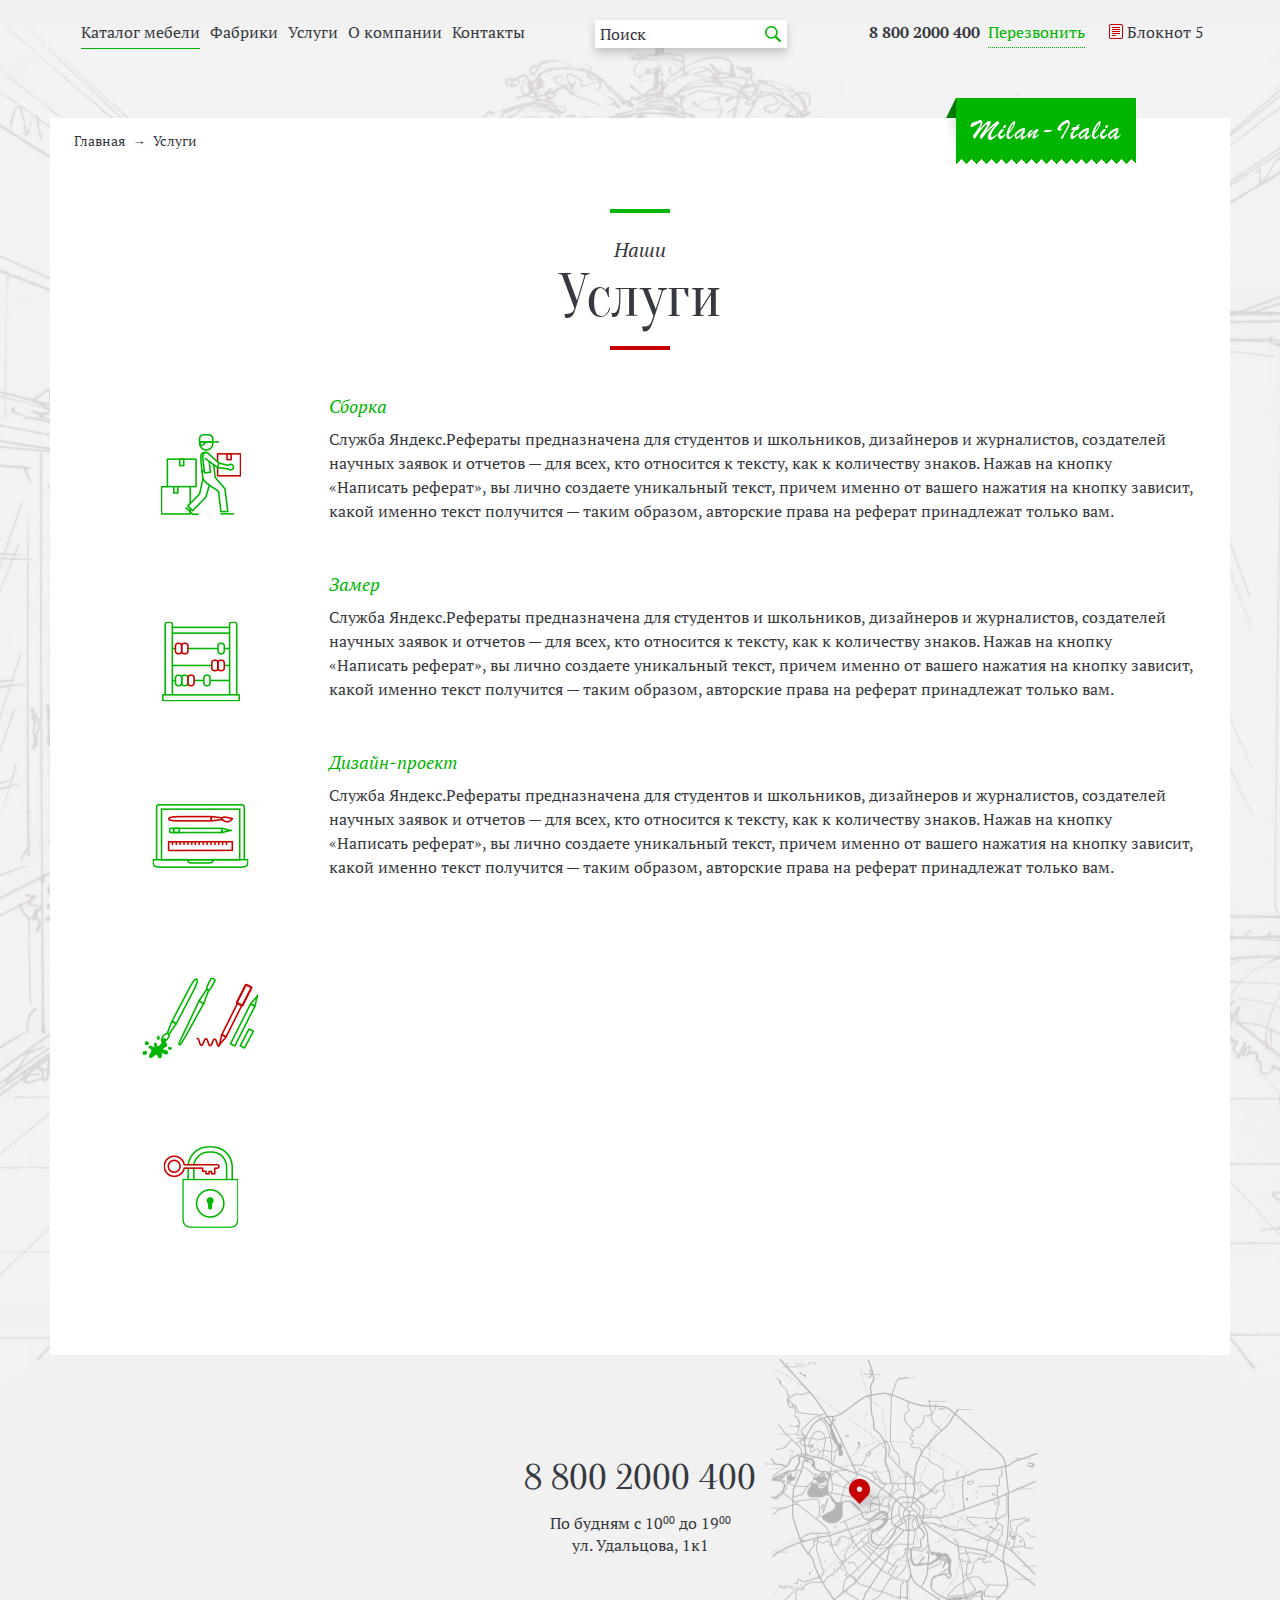
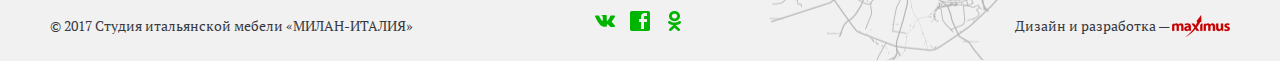
<file: services.html>
<!DOCTYPE html>

<html lang="ru">

<head>

	<meta charset="utf-8">
	<meta http-equiv="X-UA-Compatible" content="IE=edge" >
	<meta name="viewport" content="width=device-width, initial-scale=1.0">
	<meta name="description" content="">
	<link href="https://fonts.googleapis.com/css?family=Oranienbaum" rel="stylesheet">
	<link href="https://fonts.googleapis.com/css?family=PT+Serif:400,700" rel="stylesheet"> 
	<link rel="stylesheet" type="text/css" href="style.css">
	<link rel="stylesheet" type="text/css" href="font-awesome.css">
	<link rel="stylesheet" type="text/css" href="responsive.css">
	<link rel="stylesheet" type="text/css" href="vendors/css/animate.css">
	<link rel="stylesheet" type="text/css" href="slick/slick.css">
	<script type="text/javascript" src="vendors/js/jquery.js"></script>
	<script type="text/javascript" src="slick/slick.js"></script>
	<script type="text/javascript" src="vendors/js/wow.min.js"></script>
	<script type="text/javascript" src="vendors/js/smoothscroll.js"></script>
	<script>new WOW().init();</script>
	<link rel="icon" type="image/png" href="favicon/favicon.ico" sizes="16x16">
	<title>Milan</title>	

</head>

<body>

<div class="wrapper">

	<!-- Header -->

	<header>

		<div class="header">
			
			<div class="row offset-ziro">				

				<div class="col col-1">

					<div class="respmenubtn-box">
								
						<button class="respmenubtn">
							
							<span></span>
							<span></span>
							<span></span>

						</button>

					</div>
					
					<div class="main-nav">

						<ul>
							<li><a href="#" class="active">Каталог мебели</a>
								<button class="show-menu-btn" type="button">
									<i class="fa fa-arrow-circle-down" aria-hidden="true"></i>
								</button>
								<div class="inner-menu">
									<ul class="inner-menu-list catalog-nav">

										<li>
											<a href="#">
												<i class="catalog-icon icon-1"></i>
												<p>Спальни</p>
											</a>
										</li>

										<li>
											<a href="#">
												<i class="catalog-icon icon-2"></i>
												<p>Гостиные</p>											
											</a>
										</li>

										<li>
											<a href="#">
												<i class="catalog-icon icon-3"></i>
												<p>Мягкая мебель</p>											
											</a>
										</li>

										<li>
											<a href="#">
												<i class="catalog-icon icon-4"></i>
												<p>Кухни</p>											
											</a>
										</li>

										<li>
											<a href="#">
												<i class="catalog-icon icon-5"></i>
												<p>Детские</p>											
											</a>
										</li>

										<li>
											<a href="#">
												<i class="catalog-icon icon-6"></i>
												<p>Кабинеты</p>											
											</a>
										</li>

										<li>
											<a href="#">
												<i class="catalog-icon icon-7"></i>
												<p>Стенки</p>											
											</a>
										</li>

										<li>
											<a href="#">
												<i class="catalog-icon icon-8"></i>
												<p>Прихожие</p>											
											</a>
										</li>

										<li>
											<a href="#">
												<i class="catalog-icon icon-9"></i>
												<p>Свет</p>											
											</a>
										</li>

									</ul>
								</div>
							</li>
							<li><a href="#">Фабрики</a>
								<button class="show-menu-btn" type="button">
									<i class="fa fa-arrow-circle-down" aria-hidden="true"></i>
								</button>
								<div class="inner-menu">
									<ul class="inner-menu-list sort-nav">
										<li><a href="#">Все</a></li>
										<li><a href="#" class="active">A</a></li>
										<li><a href="#">B</a></li>
										<li><a href="#">C</a></li>
										<li><a href="#">D</a></li>
										<li><a href="#">E</a></li>
										<li><a href="#">F</a></li>
										<li><a href="#">G</a></li>
										<li><a href="#">H</a></li>
										<li><a href="#">I</a></li>
										<li><a href="#">J</a></li>
										<li><a href="#">K</a></li>
										<li><a href="#">L</a></li>
										<li><a href="#">M</a></li>
										<li><a href="#">N</a></li>
										<li><a href="#">O</a></li>
										<li><a href="#">P</a></li>
										<li><a href="#">Q</a></li>
										<li><a href="#">R</a></li>
										<li><a href="#">S</a></li>
										<li><a href="#">T</a></li>
										<li><a href="#">U</a></li>
										<li><a href="#">V</a></li>
										<li><a href="#">W</a></li>
										<li><a href="#">X</a></li>
										<li><a href="#">Y</a></li>
										<li><a href="#">Z</a></li>
									</ul>
								</div>
							</li>
							<li><a href="#">Услуги</a></li>
							<li><a href="#">О компании</a></li>
							<li><a href="#">Контакты</a></li>

						</ul>

					</div>

				</div>

				<div class="col col-2 search-box">
					
					<div class="search-block">
						<form>						
							<input type="text" placeholder="Поиск">
							<button type="button" class="search-btn"></button>
						</form>
					</div>

				</div>

				<div class="col col-3">

					<button type="button" class="search-btn search-resp-btn"></button>
					
					<a class="header-tel-link" href="tel:88002000400">8 800 2000 400</a>
					<a href="#" class="call-link">Перезвонить</a>
					<a href="#" class="cart"><i class="notepad-icon"></i><span>Блокнот</span> 5</a>

				</div>

			</div>

		</div>
								
	</header>

	<!-- /Header -->

		<!-- Content -->
			<div class="content row">

				<div class="main-content">

					<div class="milan">
						<a href="#"><img src="img/milan_logo.png" alt=""></a>
					</div>

					<div class="breadcrumbs-sect">
						
						<ul class="breadcrumbs">							
							<li><a href="">Главная</a></li>
							<li><a href="">Услуги</a></li>
						</ul>

					</div>

					<!-- Услуги -->

					<section>

						<header class="main-h wow fadeInDown">							
							<h3>Наши</h3>
							<h2>Услуги</h2>
						</header>


						<article>
							<div class="article article-two-cols clearfix">
								
								<div class="left">
									
									<div class="img-box">
										<img src="img/service_01.png" alt="" >
									</div>

								</div>

								<div class="right wow fadeInRight">
									
									<h3>Сборка</h3>
									<p>Служба Яндекс.Рефераты предназначена для студентов и школьников, дизайнеров и журналистов, создателей научных заявок и отчетов — для всех, кто относится к тексту, как к количеству знаков. Нажав на кнопку «Написать реферат», вы лично создаете уникальный текст, причем именно от вашего нажатия на кнопку зависит, какой именно текст получится — таким образом, авторские права на реферат принадлежат только вам.</p>

								</div>

							</div>
						</article>

						<article>
							<div class="article article-two-cols clearfix">
								
								<div class="left">
									
									<div class="img-box">
										<img src="img/service_02.png" alt="" >
									</div>

								</div>

								<div class="right wow fadeInRight">
									
									<h3>Замер</h3>
									<p>Служба Яндекс.Рефераты предназначена для студентов и школьников, дизайнеров и журналистов, создателей научных заявок и отчетов — для всех, кто относится к тексту, как к количеству знаков. Нажав на кнопку «Написать реферат», вы лично создаете уникальный текст, причем именно от вашего нажатия на кнопку зависит, какой именно текст получится — таким образом, авторские права на реферат принадлежат только вам.</p>

								</div>

							</div>
						</article>

						<article>
							<div class="article article-two-cols clearfix">
								
								<div class="left">
									
									<div class="img-box">
										<img src="img/service_03.png" alt="" >
									</div>

								</div>

								<div class="right wow fadeInRight">
									
									<h3>Дизайн-проект</h3>
									<p>Служба Яндекс.Рефераты предназначена для студентов и школьников, дизайнеров и журналистов, создателей научных заявок и отчетов — для всех, кто относится к тексту, как к количеству знаков. Нажав на кнопку «Написать реферат», вы лично создаете уникальный текст, причем именно от вашего нажатия на кнопку зависит, какой именно текст получится — таким образом, авторские права на реферат принадлежат только вам.</p>

								</div>

							</div>
						</article>

						<article>
							<div class="article article-two-cols clearfix">
								
								<div class="left">
									
									<div class="img-box">
										<img src="img/service_04.png" alt="" >
									</div>

								</div>

								<div class="right wow fadeInRight">
									
									<h3>Реставрация мебели</h3>
									<p>Служба Яндекс.Рефераты предназначена для студентов и школьников, дизайнеров и журналистов, создателей научных заявок и отчетов — для всех, кто относится к тексту, как к количеству знаков. Нажав на кнопку «Написать реферат», вы лично создаете уникальный текст, причем именно от вашего нажатия на кнопку зависит, какой именно текст получится — таким образом, авторские права на реферат принадлежат только вам.</p>

								</div>

							</div>
						</article>

						<article>
							<div class="article article-two-cols clearfix">
								
								<div class="left">
									
									<div class="img-box">
										<img src="img/service_05.png" alt="" >
									</div>

								</div>

								<div class="right wow fadeInRight">
									
									<h3>Хранения мебели</h3>
									<p>Служба Яндекс.Рефераты предназначена для студентов и школьников, дизайнеров и журналистов, создателей научных заявок и отчетов — для всех, кто относится к тексту, как к количеству знаков. Нажав на кнопку «Написать реферат», вы лично создаете уникальный текст, причем именно от вашего нажатия на кнопку зависит, какой именно текст получится — таким образом, авторские права на реферат принадлежат только вам.</p>

								</div>

							</div>
						</article>


					</section>

					<!-- /Услуги -->

				</div>

			</div>
		<!-- /Content -->

		<!-- Footer -->

		<footer>
			
			<div class="footer">
				
				<div class="row">
					
					<div class="contacts">						
						<a href="tel:88002000400" class="tel-link">8 800 2000 400</a>
						<p>По будням с 10<sup>00</sup> до 19<sup>00</sup><br /> ул. Удальцова, 1к1</p>
					</div>

					<div class="offset-ziro">
						
						<div class="col col-1">							
							<p>© 2017 Студия итальянской мебели «МИЛАН-ИТАЛИЯ»</p>
						</div>

						<div class="col col-2">
							
							<ul class="soc-list">
								<li><a href="#" class="vk"></a></li>
								<li><a href="#" class="fb"></a></li>
								<li><a href="#" class="ok"></a></li>
							</ul>

						</div>

						<div class="col col-3">							
							<p>Дизайн и разработка — <a href="#" class="maximus-studio"><img src="img/maximus.png" alt="" /></a></p>
						</div>

					</div>

				</div>

			</div>			

		</footer>

		<!-- /Footer -->

		<script src="js/scripts.js"></script>

		<script type="text/javascript">

			$(".promo-slider").on('afterChange', function(event, slick, currentSlide, nextSlide){

			  $(".promo-slider-box .discounts .slide-discount").fadeOut(100);

			  $(".promo-slider-box .discounts .slide-discount:eq("+ currentSlide +")").fadeIn(200);

			});

			$(".promo-slider").slick({
				slidesToShow: 1,
				slidesToScroll: 1,
				arrows: true,
				fade: true,
				dots: false
			});

		</script>
	
	</div>

</body>
</html>
</file>
<file: style.css>
@charset "utf-8";

/*-------------------------------------------*/
/* BASIC SETUP */
/*-------------------------------------------*/

* {
    margin: 0;
    padding: 0;
    -webkit-box-sizing: border-box;
    -moz-box-sizing: border-box;
    box-sizing: border-box;
}

html {
    padding: 0;
    color: #000000;
    font-size: 13px;
    line-height: 21px;
}


html,
body {
    min-height: 100%;
    min-width: 100%;
}

body {
    font-size: 15px;
    line-height: 20px;
    color: #333333;
    background-color: rgb(242, 241, 241);
}


.wrapper {
    min-height: 100%;
    min-width: 100%;
    position: relative;
    z-index: 2;
    background-color: rgb(242, 241, 241);
    background-image: url(img/site_bg.png);
    background-repeat: no-repeat;
    background-position: center top;
}


.content {
    position: relative;
    height: 100%;
    min-height: 100%;
    min-width: 100%;
    z-index: 2;
    background: rgba(255, 255, 255, 1);
}

.content.row {
    min-width: auto;
    margin-top: 34px;
}

.content:before {
    display: block;
    content: "";
    width: 100%;
    height: 100%;
    position: absolute;
    top: 0;
    left: 0;
    -webkit-transform: rotate(4deg);
    -moz-transform: rotate(4deg);
    -ms-transform: rotate(4deg);
    -o-transform: rotate(4deg);
    transform: rotate(4deg);
    background: rgba(247, 246, 246, 1);
    -webkit-box-shadow: 0 5px 15px 0 rgba(0, 0, 0, .15);
    -moz-box-shadow: 0 5px 15px 0 rgba(0, 0, 0, .15);
    box-shadow: 0 5px 15px 0 rgba(0, 0, 0, .15);
}

.main-content {
    background: rgba(255, 255, 255, 1);
    position: relative;
    z-index: 2;
    margin: 50px 0 0 0;
    padding: 0 0 55px 0;
}

.main-content section {
    padding: 45px 7% 20px 7%;
}

.main-content section:last-child {
    padding-bottom: 40px;
}

.clearfix:after {
    content: "."; 
    display: block; 
    height: 0; 
    clear: both; 
    visibility: hidden;
}

.clearfix {display: inline-block;}

* html .clearfix {height: 1%;}
.clearfix {display: block;}

* html .clearfix             { zoom: 1; }
*:first-child+html .clearfix { zoom: 1; }



::-webkit-input-placeholder {color: #373940;}
::-moz-placeholder          {color: #373940;}
:-moz-placeholder           {color: #373940;}
:-ms-input-placeholder      {color: #373940;}

input,
textarea,
button,
select,
a,
img {
    outline: none;
}

select {
    -webkit-appearance: none;
    appearance: none;
    text-indent: 0.01px;
    text-overflow: "";
}

*::-ms-expand { display: none; }

input::-webkit-input-placeholder       {opacity: 1; transition: opacity .3s ease;}
input::-moz-placeholder                {opacity: 1; transition: opacity .3s ease;}
input:-moz-placeholder                 {opacity: 1; transition: opacity .3s ease;}
input:-ms-input-placeholder            {opacity: 1; transition: opacity .3s ease;}
input:focus::-webkit-input-placeholder {opacity: 0; transition: opacity .3s ease;}
input:focus::-moz-placeholder          {opacity: 0; transition: opacity .3s ease;}
input:focus:-moz-placeholder           {opacity: 0; transition: opacity .3s ease;}
input:focus:-ms-input-placeholder      {opacity: 0; transition: opacity .3s ease;}

textarea::-webkit-input-placeholder       {opacity: 1; transition: opacity .3s ease;}
textarea::-moz-placeholder                {opacity: 1; transition: opacity .3s ease;}
textarea:-moz-placeholder                 {opacity: 1; transition: opacity .3s ease;}
textarea:-ms-input-placeholder            {opacity: 1; transition: opacity .3s ease;}
textarea:focus::-webkit-input-placeholder {opacity: 0; transition: opacity .3s ease;}
textarea:focus::-moz-placeholder          {opacity: 0; transition: opacity .3s ease;}
textarea:focus:-moz-placeholder           {opacity: 0; transition: opacity .3s ease;}
textarea:focus:-ms-input-placeholder      {opacity: 0; transition: opacity .3s ease;}

input::-webkit-outer-spin-button,
input::-webkit-inner-spin-button {
    -webkit-appearance: none;
    margin: 0;
}

input[type='number'] {
    -moz-appearance: textfield;
}

.animation-delay-onload {
    -webkit-animation-delay: 1s;
    -moz-animation-delay: 1s;
    -o-animation-delay: 1s;
    animation-delay: 1s;
}

.animation-delay {
    -webkit-animation-delay: .3s;
    -moz-animation-delay: .3s;
    -o-animation-delay: .3s;
    animation-delay: .3s;
}

/*-------------------------------------------*/
/* ----- DEFAULT STYLES ------ */
/*-------------------------------------------*/

h1 {
    font-family: "PT Serif", Arial, Verdana, serif;
    font-size: 25px;
    line-height: 35px;
    font-weight: normal;
    font-style: italic;
    color: #00b500;
    padding: 5px 0;
}

h2 {
    font-family: "PT Serif", Arial, Verdana, serif;
    font-size: 18px;
    line-height: 25px;
    font-weight: normal;
    font-style: italic;
    color: #00b500;
    padding: 24px 0 0 0;
}

header h2 {
    font-family: "Oranienbaum", Arial, Verdana, serif;
    font-size: 36px;
    line-height: 60px;
    font-weight: normal;
    font-style: normal;
    color: #373940;
    text-align: center;
    padding: 0;
}

header h2:before {
    display: inline-block;
    vertical-align: middle;
    content: "";
    margin: 0 10px 0 0;
    width: 60px;
    height: 4px;
    background: rgba(0, 181, 0, 1);
}

header h2:after {
    display: inline-block;
    vertical-align: middle;
    content: "";
    margin: 0 0 0 10px;
    width: 60px;
    height: 4px;
    background: rgba(198, 0, 0, 1);
}

header.main-h {
    display: block;
    margin: 20px auto;
}

.breadcrumbs-sect + section {
    padding-top: 3px;
}

.breadcrumbs-sect + section header.main-h {
    margin-top: 0;
}

header.main-h:before {
    display: block;
    content: "";
    margin: 0 auto 19px auto;
    width: 60px;
    height: 4px;
    background: rgba(0, 181, 0, 1);
}

header.main-h:after {
    display: block;
    content: "";
    margin: 19px auto 0 auto;
    width: 60px;
    height: 4px;
    background: rgba(198, 0, 0, 1);
}

header.main-h h2:before, 
header.main-h h2:after {
    display: none;
}

header.main-h h2 {
    font-family: "Oranienbaum", Arial, Verdana, serif;
    font-size: 60px;
    line-height: 60px;
    font-weight: normal;
    font-style: normal;
    color: #373940;
    text-align: center;
    padding: 0;
}

h3 {
    font-family: "PT Serif", Arial, Verdana, serif;
    font-size: 20px;
    line-height: 30px;
    font-weight: normal;
    font-style: italic;
    color: #00b500;
}

header.main-h h3 {
    font-style: italic;
    color: #373940;
}

header h3 {
    text-align: center;
    line-height: 32px;
    line-height: 35px;
    color: #373940;
}

h5 {
    font-family: "PT Serif", Arial, Verdana, serif;
    font-size: 18px;
    line-height: 24px;
    font-weight: 400;
    font-style: italic;
    color: #00b500;
    padding: 3px 0;
}

p {
    font-family: "PT Serif", Arial, Verdana, serif;
    font-size: 16px;
    line-height: 24px;
    font-weight: 400;
    color: #373940;
    padding: 12px 0;
}

ol {
    padding: 8px 0 10px 0;
}

ol li {
    display: table;
    width: 100%;
    font-family: "PT Serif", Arial, Verdana, serif;
    font-size: 16px;
    line-height: 22px;
    font-weight: 400;
    color: #373940;
    padding: 3px 0;
}

ol li:before {
    display: table-cell;
    vertical-align: top;
    content: "";
    width: 22px;
    background-image: url(img/checkout_icon.png);
    background-position: 3px 6px;
    background-repeat: no-repeat;
}

ol.num-mark li:before {
    display: none;
}

ol.num-mark li span.num-item {
    display: table-cell;
    vertical-align: top;
    content: "";
    width: 22px;
    font-family: "PT Serif", Arial, Verdana, serif;
    font-size: 16px;
    line-height: 22px;
    font-weight: 700;
    color: #c60000;
}

li {
    list-style: none;
}

a {
    font-family: "PT Serif", Arial, Verdana, serif;
    font-size: 16px;
    line-height: 16px;
    font-weight: 400;
    color: #373940;
    margin: 3px 0;
    text-decoration: none;
    outline: none;

    -webkit-transition-property: color;
    -webkit-transition-duration: .3s;
    -webkit-transition-timing-function: ease;

    -moz-transition-property: color;
    -moz-transition-duration: .3s;
    -moz-transition-timing-function: ease;

    -ms-transition-property: color;
    -ms-transition-duration: .3s;
    -ms-transition-timing-function: ease;

    -o-transition-property: color;
    -o-transition-duration: .3s;
    -o-transition-timing-function: ease;

    transition-property: color;
    transition-duration: .3s;
    transition-timing-function: ease;
}

a:link,
a:visited {
    color: #373940;
}

a.active,
a:active {
    color: #00b500;
}

a:hover {
    color: #00b500;
}

img {
    outline: none;
    border: 0 solid transparent;
    border-width: 0;
}

button:hover,
button:active,
a:hover,
a:active {
    -webkit-tap-highlight-color: rgba(0,0,0,0); 
    -webkit-tap-highlight-color: transparent;
}

.checkbox-block {
    position: relative;
}

input[type=checkbox] {
    width: 1px;
    height: 1px;
    z-index: -1;
    opacity: 0;
    position: absolute;
    top: 0;
    left: 0;
}

input[type=checkbox] + label {
    display: inline-block;
    vertical-align: top;
    position: relative;
    font-family: "PT Serif", Arial, Verdana, serif;
    font-size: 16px;
    line-height: 24px;
    font-weight: 400;
    color: #373940;
    padding: 0 0 0 25px;
}

input[type=checkbox] + label:before {
    display: block;
    content: "";
    width: 17px;
    height: 14px;
    position: absolute;
    top: 50%;
    left: 0;
    margin-top: -7px;
    background-color: transparent;
    background-image: url(img/checkbox_sprite.png);
    background-repeat: no-repeat;
    background-position: 0 -1px;
}

input[type=checkbox]:checked + label:before {
    background-position: 0 -26px;
}

input[type=radio] {
    width: 1px;
    height: 1px;
    z-index: -1;
    opacity: 0;
}

input[type=radio] + label {
    display: inline-block;
    vertical-align: top;
    position: relative;
    font-family: "PT Serif", Arial, Verdana, serif;
    font-size: 16px;
    line-height: 24px;
    font-weight: 400;
    color: #373940;
    padding: 0 0 0 25px;
}

input[type=radio] + label:before {
    display: block;
    content: "";
    width: 14px;
    height: 15px;
    position: absolute;
    top: 5px;
    left: 0;
    background-color: transparent;
    background-image: url(img/radio_btn_sprite.png);
    background-repeat: no-repeat;
    background-position: 0 -24px;
}

input[type=radio]:checked + label:before {
    background-position: 0 1px;
}

.green-btn {
    display: block;
    width: 120px;
    height: 41px;
    cursor: pointer;
    margin: 20px auto;
    padding: 0 5px 3px 5px;
    position: relative;
    font-family: "PT Serif", Arial, Verdana, serif;
    font-size: 16px;
    line-height: 24px;
    font-weight: 400;
    color: #00b500;
    text-align: center;
    background-color: transparent;
    border: 1px solid transparent;

    -webkit-transition-property: color;
    -webkit-transition-duration: .3s;
    -webkit-transition-timing-function: ease;

    -moz-transition-property: color;
    -moz-transition-duration: .3s;
    -moz-transition-timing-function: ease;

    -ms-transition-property: color;
    -ms-transition-duration: .3s;
    -ms-transition-timing-function: ease;

    -o-transition-property: color;
    -o-transition-duration: .3s;
    -o-transition-timing-function: ease;

    transition-property: color;
    transition-duration: .3s;
    transition-timing-function: ease;
}

.green-btn:before {
    display: block;
    content: "";
    width: 100%;
    height: 100%;
    opacity: 1;
    position: absolute;
    top: 0;
    left: 0;
    background-image: url(img/green_btn_bg.png);
    background-repeat: no-repeat;
    background-position: 0 0;
    background-size: 100%;

    -webkit-transition-property: opacity;
    -webkit-transition-duration: .3s;
    -webkit-transition-timing-function: ease;

    -moz-transition-property: opacity;
    -moz-transition-duration: .3s;
    -moz-transition-timing-function: ease;

    -ms-transition-property: opacity;
    -ms-transition-duration: .3s;
    -ms-transition-timing-function: ease;

    -o-transition-property: opacity;
    -o-transition-duration: .3s;
    -o-transition-timing-function: ease;

    transition-property: opacity;
    transition-duration: .3s;
    transition-timing-function: ease;
}

.green-btn:after {
    display: block;
    content: "";
    width: 100%;
    height: 100%;
    opacity: 0;
    position: absolute;
    top: 0;
    left: 0;
    background-image: url(img/green_btn_bg.png);
    background-repeat: no-repeat;
    background-position: 0 -50px;
    background-size: 100%;

    -webkit-transition-property: opacity;
    -webkit-transition-duration: .3s;
    -webkit-transition-timing-function: ease;

    -moz-transition-property: opacity;
    -moz-transition-duration: .3s;
    -moz-transition-timing-function: ease;

    -ms-transition-property: opacity;
    -ms-transition-duration: .3s;
    -ms-transition-timing-function: ease;

    -o-transition-property: opacity;
    -o-transition-duration: .3s;
    -o-transition-timing-function: ease;

    transition-property: opacity;
    transition-duration: .3s;
    transition-timing-function: ease;
}

.green-btn:link,
.green-btn:visited {
    color: #00b500;
}

.green-btn.active,
.green-btn:active {
    color: #c60000;
}

.green-btn:hover {
    color: #c60000;
}

.green-btn:hover:before {
    opacity: 0;
}

.green-btn:hover:after {
    opacity: 1;
}

a.white-btn,
button.white-btn,
.white-btn {
    display: inline-block;
    vertical-align: top;
    width: 120px;
    height: 41px;
    cursor: pointer;
    margin: 16px auto;
    padding: 6px 5px 3px 5px;
    position: relative;
    font-family: "PT Serif", Arial, Verdana, serif;
    font-size: 16px;
    line-height: 24px;
    font-weight: 400;
    color: #ffffff;
    text-align: center;
    background-color: transparent;
    border: 1px solid transparent;
    background-image: url(img/white_btn_bg.png);
    background-position: center;
    background-repeat: no-repeat;
    background-size: cover;
}

a.white-btn,
button.white-btn,
.white-btn:hover {
    color: #ffffff;
}

.del-btn {
    display: inline-block;
    vertical-align: top;
    width: 20px;
    height: 20px;
    cursor: pointer;
    overflow: hidden;
    border: 1px solid transparent;
    background: transparent;
    font-family: "PT Serif", Arial, Verdana, serif;
    font-size: 20px;
    line-height: 20px;
    font-weight: 700;
    color: #bfbfbf;

    -webkit-transition-property: color;
    -webkit-transition-duration: .3s;
    -webkit-transition-timing-function: ease;

    -moz-transition-property: color;
    -moz-transition-duration: .3s;
    -moz-transition-timing-function: ease;

    -ms-transition-property: color;
    -ms-transition-duration: .3s;
    -ms-transition-timing-function: ease;

    -o-transition-property: color;
    -o-transition-duration: .3s;
    -o-transition-timing-function: ease;

    transition-property: color;
    transition-duration: .3s;
    transition-timing-function: ease;
}

.del-btn:before {
    display: block;
    content: "\2715";
    position: relative;
    top: -2px;
}

.del-btn:link,
.del-btn:visited {
    color: #bfbfbf;
}

.del-btn.active,
.del-btn:active {
    color: #c60000;
}

.del-btn:hover {
    color: #c60000;
}

.discount {
    display: inline-block;
    vertical-align: top;
    width: 80px;
    height: 20px;
    position: relative;
    z-index: 2;
    background-image: url(img/discount_ribbon_red.png);
    background-repeat: no-repeat;
    background-position: center;
    background-size: 100%;
}

.discount p {
    display: block;
    width: 100%;
    text-align: center;
    position: relative;
    top: -1px;
    font-family: "PT Serif", Arial, Verdana, serif;
    font-size: 12px;
    line-height: 20px;
    font-weight: 400;
    color: #ffffff;
    padding: 0 2px 0 7px;
}

.discount.new {
    background-image: url(img/discount_ribbon_green.png);
}

.discount.new p {
    top: 0;
}

/*-- Slick --*/

.slick-arrow {
    display: block;
    width: 36px;
    height: 14px;
    cursor: pointer;
    z-index: 2;
    background-color: transparent;
    border: 1px solid transparent;
    background-image: url(img/slick_arrows.png);
    background-repeat: no-repeat;
}

.slick-prev {
    background-position: -1px 0;
}

.slick-next {
    background-position: -47px 0;
}

.promo-slider-box .slick-arrow {
    position: absolute;
    top: 50%;
    margin: -7px;
    z-index: 4;
}

.promo-slider-box .slick-prev {
    left: 3%;
}

.promo-slider-box .slick-next {
    right: 3%;
}

/*-- /Slick --*/

/*-------------------------------------------*/
/* ----- REUSABLE COMPONENTS ------ */
/*-------------------------------------------*/

.row {
    padding: 0;
    max-width: 1180px;
    margin: 0 auto;
}

.offset-ziro {
    font-size: 0;
    line-height: 0;
}

.left {
    float: left;
}

.right {
    float: right;
}

.align-right {
    text-align: right;
}

.align-left {
    text-align: left;
}

.align-center {
    text-align: center;
}

/*-- Breadcrumbs --*/

.breadcrumbs {
    padding: 13px 2%;
}

.breadcrumbs li {
    display: inline-block;
    vertical-align: top;
}

.breadcrumbs li:after {
    display: inline-block;
    vertical-align: top;
    margin: 3px 4px 0 8px;
    content: "\2192";
    font-size: 13px;
    line-height: 14px;
    color: #373940;
}

.breadcrumbs li:last-child:after {
    display: none;
}

.breadcrumbs li a {
    font-family: "PT Serif", Arial, Verdana, serif;
    font-size: 14px;
    line-height: 14px;
    font-weight: 400;
    color: #373940;

    -webkit-transition-property: color;
    -webkit-transition-duration: .3s;
    -webkit-transition-timing-function: ease;

    -moz-transition-property: color;
    -moz-transition-duration: .3s;
    -moz-transition-timing-function: ease;

    -ms-transition-property: color;
    -ms-transition-duration: .3s;
    -ms-transition-timing-function: ease;

    -o-transition-property: color;
    -o-transition-duration: .3s;
    -o-transition-timing-function: ease;

    transition-property: color;
    transition-duration: .3s;
    transition-timing-function: ease;
}

.breadcrumbs li a:link,
.breadcrumbs li a:visited {
    color: #373940;
}

.breadcrumbs li a.active,
.breadcrumbs li a:active {
    color: #373940;
}

.breadcrumbs li a:hover {
    color: #00b500;
}

/*-- /Breadcrumbs --*/

/*-------------------------------------------*/
/* ----- HEADER ------ */
/*-------------------------------------------*/

.header {
    padding: 20px 0;    
}

.header .row {
    position: relative;
}

.header .col {
    display: inline-block;
    vertical-align: top;
}

.header .col-1 {
    width: 46%;
}

.header .col-2 {
    width: 24%;
}

.header .col-3 {
    width: 30%;
    text-align: right;
    padding: 4px 0 0 0;
}

/*-- Main Navigation --*/

.main-nav ul {
    font-size: 0;
    line-height: 0;
}

.main-nav ul li {
    display: inline-block;
    vertical-align: top;
    padding: 0 10px;
    position: relative;
}

.main-nav ul li a {
    font-family: "PT Serif", Arial, Verdana, serif;
    font-size: 16px;
    line-height: 24px;
    font-weight: 400;
    color: #373940;
    margin: 5px 0;
    padding: 5px 0;
    border-bottom: 1px solid transparent;

    -webkit-transition-property: color, border-bottom;
    -webkit-transition-duration: .3s;
    -webkit-transition-timing-function: ease;

    -moz-transition-property: color, border-bottom;
    -moz-transition-duration: .3s;
    -moz-transition-timing-function: ease;

    -ms-transition-property: color, border-bottom;
    -ms-transition-duration: .3s;
    -ms-transition-timing-function: ease;

    -o-transition-property: color, border-bottom;
    -o-transition-duration: .3s;
    -o-transition-timing-function: ease;

    transition-property: color, border-bottom;
    transition-duration: .3s;
    transition-timing-function: ease;
}

.main-nav ul li a:link,
.main-nav ul li a:visited {
    color: #373940;
    border-bottom: 1px solid transparent;
}

.main-nav ul li a.active,
.main-nav ul li a:active {
    color: #373940;
    border-bottom: 1px solid #00b500;
    position: relative;
    z-index: 2;
}

.main-nav ul li a:hover {
    color: #00b500;
    border-bottom: 1px solid #00b500;
    position: relative;
    z-index: 2;
}

.inner-menu-list.catalog-nav li a {
    display: block;
    border-bottom: none !important;
}


.inner-menu {
    /*display: block;*/
    display: none;
    width: 100%;
    padding: 40px 7%;
    position: absolute;
    top: 0;
    left: 0;
    z-index: 3;
    text-align: center;
    background: rgba(255, 255, 255, 1);
    -webkit-box-shadow: 0px 0px 25px 0px rgba(0, 0, 0, .15);
    -moz-box-shadow: 0px 0px 25px 0px rgba(0, 0, 0, .15);
    box-shadow: 0px 0px 25px 0px rgba(0, 0, 0, .15);
}

.main-nav ul li.active-menu:hover .inner-menu {
    display: block !important;
    padding-left: 7% !important;
    padding-right: 7% !important;
}

.main-nav ul li .inner-menu:hover {
    display: block !important;
    padding-left: 7% !important;
    padding-right: 7% !important;
}

.show-menu-btn {
    /*display: block;*/
    display: none;
    width: 30px;
    height: 30px;
    position: absolute;
    top: 9px;
    right: 3%;
    z-index: 2;
    cursor: pointer;
    overflow: hidden;
    border: 0;
    background: transparent;
    -webkit-border-radius: 50%;
    -moz-border-radius: 50%;
    -o-border-radius: 50%;
    border-radius: 50%;

    -webkit-transition-property: transform;
    -webkit-transition-duration: .3s;
    -webkit-transition-timing-function: ease;

    -moz-transition-property: transform;
    -moz-transition-duration: .3s;
    -moz-transition-timing-function: ease;

    -ms-transition-property: transform;
    -ms-transition-duration: .3s;
    -ms-transition-timing-function: ease;

    -o-transition-property: transform;
    -o-transition-duration: .3s;
    -o-transition-timing-function: ease;

    transition-property: transform;
    transition-duration: .3s;
    transition-timing-function: ease;
}

.show-menu-btn .fa {
    font-size: 32px;
    line-height: 38px;
    color: #00b500;
    position: relative;
    top: -4px;

    -webkit-transition-property: color;
    -webkit-transition-duration: .3s;
    -webkit-transition-timing-function: ease;

    -moz-transition-property: color;
    -moz-transition-duration: .3s;
    -moz-transition-timing-function: ease;

    -ms-transition-property: color;
    -ms-transition-duration: .3s;
    -ms-transition-timing-function: ease;

    -o-transition-property: color;
    -o-transition-duration: .3s;
    -o-transition-timing-function: ease;

    transition-property: color;
    transition-duration: .3s;
    transition-timing-function: ease;
}

.show-menu-btn:hover .fa {
    color: #c60000;
}

.show-menu-btn.top {
    -webkit-transform: rotate(-180deg);
    -moz-transform: rotate(-180deg);
    -o-transform: rotate(-180deg);
    transform: rotate(-180deg);
}

/*-- /Main Navigation --*/

/* ----- Responsive Menu Button ------ */

.respmenubtn-box {
    display: none;
    width: 100%;
}

.respmenubtn {
    display: inline-block;
    vertical-align: middle;
    width: 37px;
    height: 35px;
    cursor: pointer;
    position: relative;
    z-index: 8;
    background: transparent;
    border: 1px solid transparent;
}

.respmenubtn span {
    display: block;
    width: 35px;
    height: 4px;
    border: 1px solid #00b500;
    background: rgba(0, 181, 0, 1);
    margin: 0 0 5px 0;
    -webkit-border-radius: 2px;
    -moz-border-radius: 2px;
    -ms-border-radius: 2px;
    -o-border-radius: 2px;
    border-radius: 2px;

    -webkit-transition-property: border transform;
    -webkit-transition-duration: .3s;
    -webkit-transition-timing-function: ease;

    -moz-transition-property: border transform;
    -moz-transition-duration: .3s;
    -moz-transition-timing-function: ease;

    -ms-transition-property: border transform;
    -ms-transition-duration: .3s;
    -ms-transition-timing-function: ease;

    -o-transition-property: border transform;
    -o-transition-duration: .3s;
    -o-transition-timing-function: ease;

    transition-property: border transform;
    transition-duration: .3s;
    transition-timing-function: ease;
}

.respmenubtn span:last-child {
    margin: 0;
}

.respmenubtn:active {
    -webkit-tap-highlight-color: rgba(0,0,0,0); 
    -webkit-tap-highlight-color: transparent;
}

.respmenubtn:hover span {
    border: 1px solid #c60000;
    background: rgba(198, 0, 0, 1);
}

.respmenubtn.active span {
    position: relative;
    top: -1px;
    border: 1px solid #c60000;
    background: rgba(198, 0, 0, 1);
}

.respmenubtn.active span:last-child {
    display: none;
}

.respmenubtn.active span:first-child {
    -webkit-transform: rotate(45deg);
    -moz-transform: rotate(45deg);
    -o-transform: rotate(45deg);
    transform: rotate(45deg);
    margin: 3px 0 0 0;
    position: relative;
    top: 3px;
}

.respmenubtn.active span:nth-child(2) {
    -webkit-transform: rotate(-45deg);
    -moz-transform: rotate(-45deg);
    -o-transform: rotate(-45deg);
    transform: rotate(-45deg);
}

/* ----- / Responsive Menu Button ------ */

/*-- Search Block --*/

.search-block {
    display: inline-block;
    vertical-align: top;
    min-width: 175px;
    padding: 1px 2%;
    border-radius: 2px;
    position: relative;
    background: rgba(255, 255, 255, 1);
    -webkit-box-shadow: 0px 5px 10px 0px rgba(0,0,0,0.2);
    -moz-box-shadow: 0px 5px 10px 0px rgba(0,0,0,0.2);
    box-shadow: 0px 5px 10px 0px rgba(0,0,0,0.2);
}

.search-block input[type=text] {
    display: block;
    width: 100%;
    padding: 0 23px 0 0;
    border: 1px solid transparent;
    background: transparent;
    font-family: "PT Serif", Arial, Verdana, serif;
    font-size: 16px;
    line-height: 24px;
    font-weight: 400;
    color: #373940;
}

.search-btn {
    width: 25px;
    height: 28px;
    position: relative;
    overflow: hidden;
    cursor: pointer;
    background: transparent;
    border: 1px solid transparent;
}

.search-btn:before {
    display: block;
    content: "";
    width: 100%;
    max-width: 16px;
    height: 100%;
    position: absolute;
    top: -1px;
    right: 5px;
    opacity: 1;
    background-image: url(img/search_hover.png);
    background-size: 100%;
    background-position: center 6px;
    background-repeat: no-repeat;
}

.search-block .search-btn {
    position: absolute;
    top: 0;
    right: 0;
}

.search-resp-btn {
    display: none;
}

/*-- /Search Block --*/

.header a {
    font-family: "PT Serif", Arial, Verdana, serif;
    font-size: 16px;
    line-height: 16px;
    font-weight: 400;
    color: #373940;
    margin: 0 4px;
    padding: 3px 0;
    text-decoration: none;
    outline: none;
    border-bottom: 1px dotted transparent;

    -webkit-transition-property: color, border-bottom;
    -webkit-transition-duration: .3s;
    -webkit-transition-timing-function: ease;

    -moz-transition-property: color, border-bottom;
    -moz-transition-duration: .3s;
    -moz-transition-timing-function: ease;

    -ms-transition-property: color, border-bottom;
    -ms-transition-duration: .3s;
    -ms-transition-timing-function: ease;

    -o-transition-property: color, border-bottom;
    -o-transition-duration: .3s;
    -o-transition-timing-function: ease;

    transition-property: color, border-bottom;
    transition-duration: .3s;
    transition-timing-function: ease;
}

.header a:link,
.header a:visited {
    color: #373940;
    border-bottom: 1px dotted transparent;
}

.header a.active,
.header a:active {
    color: #373940;
    border-bottom: 1px dotted #00b500;
}

.header a:hover {
    color: #00b500;
    border-bottom: 1px dotted #00b500;
}

a.header-tel-link {
    font-family: "PT Serif", Arial, Verdana, serif;
    font-size: 16px;
    line-height: 16px;
    font-weight: 700;
    color: #373940;
    margin: 7px 4px;
    padding: 0;
    border-bottom: none;

    -webkit-transition-property: color;
    -webkit-transition-duration: .3s;
    -webkit-transition-timing-function: ease;

    -moz-transition-property: color;
    -moz-transition-duration: .3s;
    -moz-transition-timing-function: ease;

    -ms-transition-property: color;
    -ms-transition-duration: .3s;
    -ms-transition-timing-function: ease;

    -o-transition-property: color;
    -o-transition-duration: .3s;
    -o-transition-timing-function: ease;

    transition-property: color;
    transition-duration: .3s;
    transition-timing-function: ease;
}

a.header-tel-link:link,
a.header-tel-link:visited {
    color: #373940;
    border-bottom: none;
}

a.header-tel-link.active,
a.header-tel-link:active {
    color: #373940;
    border-bottom: none;
}

a.header-tel-link:hover {
    color: #00b500;
    border-bottom: none;
}

a.call-link {
    font-family: "PT Serif", Arial, Verdana, serif;
    font-size: 16px;
    line-height: 16px;
    font-weight: 400;
    color: #00b500;
    margin: 7px 4px;
    padding: 0 0 4px 0;
    border-bottom: 1px dotted #00b500;

    -webkit-transition-property: color, border-bottom;
    -webkit-transition-duration: .3s;
    -webkit-transition-timing-function: ease;

    -moz-transition-property: color, border-bottom;
    -moz-transition-duration: .3s;
    -moz-transition-timing-function: ease;

    -ms-transition-property: color, border-bottom;
    -ms-transition-duration: .3s;
    -ms-transition-timing-function: ease;

    -o-transition-property: color, border-bottom;
    -o-transition-duration: .3s;
    -o-transition-timing-function: ease;

    transition-property: color, border-bottom;
    transition-duration: .3s;
    transition-timing-function: ease;
}

a.call-link:link,
a.call-link:visited {
    color: #00b500;
    border-bottom: 1px dotted #00b500;
}

a.call-link.active,
a.call-link:active {
    color: #c60000;
    border-bottom: 1px dotted #c60000;
}

a.call-link:hover {
    color: #c60000;
    border-bottom: 1px dotted #c60000;
}

a.cart {
    display: inline-block;
    vertical-align: top;
    font-family: "PT Serif", Arial, Verdana, serif;
    font-size: 16px;
    line-height: 16px;
    font-weight: 400;
    color: #373940;
    margin: 0 0 0 5%;
    padding: 0;
    text-decoration: none;
    outline: none;
    border-bottom: none;

    -webkit-transition-property: color;
    -webkit-transition-duration: .3s;
    -webkit-transition-timing-function: ease;

    -moz-transition-property: color;
    -moz-transition-duration: .3s;
    -moz-transition-timing-function: ease;

    -ms-transition-property: color;
    -ms-transition-duration: .3s;
    -ms-transition-timing-function: ease;

    -o-transition-property: color;
    -o-transition-duration: .3s;
    -o-transition-timing-function: ease;

    transition-property: color;
    transition-duration: .3s;
    transition-timing-function: ease;
}

 a.cart:link,
 a.cart:visited {
    color: #373940;
    border-bottom: none;
}

 a.cart.active,
 a.cart:active {
    color: #c60000;
    border-bottom: none;
}

 a.cart:hover {
    color: #c60000;
    border-bottom: none;
}

.notepad-icon {
    display: inline-block;
    vertical-align: top;
    width: 14px;
    height: 15px;
    margin: 0 4px 0 0;
    background-image: url(img/notepad_icon.png);
    background-size: 100%;
    background-repeat: no-repeat;
    background-position: center;
}

/*-------------------------------------------*/
/* ----- CONTENT ------ */
/*-------------------------------------------*/

/*-- Promo Slider Section - Main Page Section 1 --*/

.milan {
    display: block;
     width: 190px;
    height: 68px;
    padding: 20px 0 0 10px;
    position: absolute;
    top: -21px;
    right: 8%;
    z-index: 2;
    text-align: center;
    overflow: hidden;
    background-image: url(img/milan_bg.png);
    background-position: center;
    background-size: 100%;
    background-repeat: no-repeat;
}

.milan a {
    display: inline-block;
    vertical-align: top;
    max-width: 100%;
    max-height: 60px;
}

.milan a img {
    display: block;
    width: auto;
    height: auto;
    max-width: 100%;
    max-height: 100%;
}

section.promo-section {
    position: relative;
    padding: 0 !important;
}

.promo-slider-box .discounts {
    display: block;
    width: 100%;
    height: 1px;
    position: absolute;
    top: 0;
    left: 0;
    z-index: 2;
}

.promo-slider-box .discounts .slide-discount {
    display: none;
    position: absolute;
    top: -27px;
    left: 33%;
    margin: 0 0 0 -64px;
    opacity: 1;
    z-index: 2;
}

.promo-slider {
    height: 300px;
}

.promo-slider .slide {    
    width: 100%;
    height: 300px;
    margin: 0;
    overflow: hidden;
    position: relative;
}

.promo-slider .slide .slide-photo {
    display: block !important;
    width: auto;
    height: auto;
    min-width: 100%;
    min-height: 100%;
    position: absolute;
    top: 0;
    right: 0;
}

.promo-slider .slide .slide-photo_resp {
    /*display: block;*/
    display: none !important;
    width: auto;
    height: auto;
    min-width: 100%;
    min-height: 100%;
    position: absolute;
    bottom: 0;
    right: 0;
}

.slide-discount {
    width: 128px;
    height: 128px;
    position: absolute;
    top: -27px;
    left: 50%;
    margin: 0 0 0 -64px;
    padding: 3px;
    background-image: url(img/discount_bg.png);
    background-repeat: no-repeat;
    background-position: center;
    background-size: cover;
    -webkit-border-radius: 50%;
    -moz-border-radius: 50%;
    -o-border-radius: 50%;
    border-radius: 50%;

    opacity: 0;
    z-index: -1;
}

.slide-discount p {
    width: 100%;
    padding: 0 5px;
    text-align: center;
    font-family: "Oranienbaum", Arial, Verdana, serif;
    font-size: 56px;
    line-height: 123px;
    font-weight: 400;
    font-style: normal;
    color: #ffffff;
}

/*.photo {
    display: block;
    height: 375px;
    position: relative;
    top: 0;
    left: 0;
}

.slide .photo {
    left: -100%;
    opacity: .07;

    -webkit-transition-property: left, opacity;
    -webkit-transition-duration: .8s;
    -webkit-transition-timing-function: ease;

    -moz-transition-property: left, opacity;
    -moz-transition-duration: .8s;
    -moz-transition-timing-function: ease;

    -ms-transition-property: left, opacity;
    -ms-transition-duration: .8s;
    -ms-transition-timing-function: ease;

    -o-transition-property: left, opacity;
    -o-transition-duration: .8s;
    -o-transition-timing-function: ease;

    transition-property: left, opacity;
    transition-duration: .8s;
    transition-timing-function: ease;
}

.slide.active .photo {
    left: 0;
    opacity: 1;
}

.slide .center-block {
    position: relative;
    right: -30px;
    opacity: 0;

    -webkit-transition-property: right, opacity;
    -webkit-transition-duration: .8s;
    -webkit-transition-timing-function: ease;

    -moz-transition-property: right, opacity;
    -moz-transition-duration: .8s;
    -moz-transition-timing-function: ease;

    -ms-transition-property: right, opacity;
    -ms-transition-duration: .8s;
    -ms-transition-timing-function: ease;

    -o-transition-property: right, opacity;
    -o-transition-duration: .8s;
    -o-transition-timing-function: ease;

    transition-property: right, opacity;
    transition-duration: .8s;
    transition-timing-function: ease;
}

.slide.active .center-block {
    right: 0;
    opacity: 1;
}

.photo .img-box {
    width: 100%;
    max-width: 631px; 
    height: 375px;
    background-color: rgb(255, 255, 255);
    overflow: hidden;
    position: absolute;
    bottom: -73px;
    left: 17%;
    border: 18px solid #ffffff;
    transform: rotate(-10deg);
    -webkit-box-shadow: 0px 0px 24px 0px rgba(0, 0, 0, .2);
    -moz-box-shadow: 0px 0px 24px 0px rgba(0, 0, 0, .2);
    box-shadow: 0px 0px 24px 0px rgba(0, 0, 0, .2);
}

.photo .img-box img {
    display: block;
    width: auto;
    height: auto;
    min-width: 100%;
    min-height: 100%;
    position: absolute;
    top: -12%;
    left: -4%;
    transform: rotate(10deg);
}


.promo-slider .slide .center-block {
    display: table;
    width: 100%;
    height: 375px;
}

.promo-slider .slide .center-block:before {
    display: table-cell;
    vertical-align: middle;
    content: "";
    width: 1%;
}

.center-inner {
    display: table-cell;
    vertical-align: middle;
    width: 99%;
}

.promo-slider .slide .top-p {
    font-family: "PT Serif", Arial, Verdana, serif;
    font-size: 12px;
    line-height: 18px;
    font-weight: 400;
    color: #ffffff;
    padding: 0;
}

.promo-slider .slide h3 {
    font-family: "Oranienbaum", Arial, Verdana, serif;
    font-size: 50px;
    line-height: 59px;
    font-weight: 400;
    font-style: normal;
    color: #ffffff;
    padding: 0 0 13px 0;
}

.promo-slider .slide .old-price-block {
    display: inline-block;
    vertical-align: top;
    padding: 7px 0 0 0;
}

.promo-slider .slide .old-price {
    display: inline-block;
    vertical-align: baseline;
    font-family: "PT Serif", Arial, Verdana, serif;
    font-size: 16px;
    line-height: 16px;
    font-weight: 400;
    color: #ffffff;
    padding: 0 5px;
    position: relative;
}

.promo-slider .slide .old-price:before {
    display: inline-block;
    vertical-align: baseline;
    content: "";
    width: 100%;
    height: 1px;
    background: rgba(255, 255, 255, .7);
    position: absolute;
    top: 54%;
    left: 0;
    transform: rotate(-8deg);
}

.promo-slider .slide .price {
    display: inline-block;
    vertical-align: baseline;
    font-family: "PT Serif", Arial, Verdana, serif;
    font-size: 24px;
    line-height: 24px;
    font-weight: 400;
    color: #ffffff;
    margin: 0 5%;
    padding: 0;
}*/

/*-- /Promo Slider Section - Main Page Section 1 --*/

/*-- Catalog Section - Main Page Section 2 --*/

.catalog-nav-box {
    padding: 5px 0 65px 0;
    position: relative;
}

.catalog-nav-box.main-page:after {
    display: block;
    content: "";
    width: 90%;
    height: 1px;
    margin: 0 auto;
    position: absolute;
    bottom: 0;
    left: 5%;
    border-bottom: 1px solid #ebe7e5;
}

.catalog-nav {
    font-size: 0;
    line-height: 0;
}

.catalog-nav li {
    display: inline-block;
    vertical-align: top;
    width: 11.11%;
    padding: 20px 0;
}

.catalog-nav li a {
    text-align: center;
}

.catalog-icon {
    display: block;
    width: 100%;
    max-width: 86px;
    height: 66px;
    margin: 0 auto;
    position: relative;
}

.catalog-icon:before {
    display: block;
    content: "";
    width: 100%;
    height: 100%;
    position: absolute;
    top: 0;
    left: 0;
    background-image: url(img/catalog_sprite.png);
    background-repeat: no-repeat;
    background-position-y: 0;

    -webkit-transition-property: opacity;
    -webkit-transition-duration: .3s;
    -webkit-transition-timing-function: ease;

    -moz-transition-property: opacity;
    -moz-transition-duration: .3s;
    -moz-transition-timing-function: ease;

    -ms-transition-property: opacity;
    -ms-transition-duration: .3s;
    -ms-transition-timing-function: ease;

    -o-transition-property: opacity;
    -o-transition-duration: .3s;
    -o-transition-timing-function: ease;

    transition-property: opacity;
    transition-duration: .3s;
    transition-timing-function: ease;
}

.catalog-icon:after {
    display: block;
    content: "";
    width: 100%;
    height: 100%;
    position: absolute;
    top: 0;
    left: 0;
    opacity: 0;
    background-image: url(img/catalog_sprite.png);
    background-repeat: no-repeat;
    background-position-y: -108px;

    -webkit-transition-property: opacity;
    -webkit-transition-duration: .3s;
    -webkit-transition-timing-function: ease;

    -moz-transition-property: opacity;
    -moz-transition-duration: .3s;
    -moz-transition-timing-function: ease;

    -ms-transition-property: opacity;
    -ms-transition-duration: .3s;
    -ms-transition-timing-function: ease;

    -o-transition-property: opacity;
    -o-transition-duration: .3s;
    -o-transition-timing-function: ease;

    transition-property: opacity;
    transition-duration: .3s;
    transition-timing-function: ease;
}

.catalog-icon.icon-1:before,
.catalog-icon.icon-1:after {
    background-position-x: 3px;
}

.catalog-icon.icon-2:before,
.catalog-icon.icon-2:after {
    background-position-x: -116px;
}

.catalog-icon.icon-3:before,
.catalog-icon.icon-3:after {
    background-position-x: -254px;
}

.catalog-icon.icon-4:before,
.catalog-icon.icon-4:after {
    background-position-x: -382px;
}

.catalog-icon.icon-5:before,
.catalog-icon.icon-5:after {
    background-position-x: -489px;
}

.catalog-icon.icon-6:before,
.catalog-icon.icon-6:after {
    background-position-x: -607px;
}

.catalog-icon.icon-7:before,
.catalog-icon.icon-7:after {
    background-position-x: -720px;
}

.catalog-icon.icon-8:before,
.catalog-icon.icon-8:after {
    background-position-x: -837px;
}

.catalog-icon.icon-9:before,
.catalog-icon.icon-9:after {
    background-position-x: -941px;
}

.catalog-nav li a:hover .catalog-icon:before {
    opacity: 0;
}

.catalog-nav li a:hover .catalog-icon:after {
    opacity: 1;
}

.catalog-nav p {
    font-family: "PT Serif", Arial, Verdana, serif;
    font-size: 16px;
    line-height: 18px;
    font-weight: 400;
    color: #00b500;
    padding: 0;

    -webkit-transition-property: color;
    -webkit-transition-duration: .3s;
    -webkit-transition-timing-function: ease;

    -moz-transition-property: color;
    -moz-transition-duration: .3s;
    -moz-transition-timing-function: ease;

    -ms-transition-property: color;
    -ms-transition-duration: .3s;
    -ms-transition-timing-function: ease;

    -o-transition-property: color;
    -o-transition-duration: .3s;
    -o-transition-timing-function: ease;

    transition-property: color;
    transition-duration: .3s;
    transition-timing-function: ease;
}

.catalog-nav li a:hover p {
    color: #c60000;
}

/*-- /Catalog Section - Main Page Section 2 --*/


/*-- Bargain Section - Main Page Section 3 --*/

.goods-thumbnails {
    text-align: center;
    border-top: 1px solid #ebe7e5;
}

.goods-thumbnails.main-page {
    border-top: none;
}

.goods-thumbnails.main-page:after {
    display: block;
    content: "";
    width: 91%;
    height: 1px;
    margin: 75px auto 0 auto;
    border-bottom: 1px solid #ebe7e5;
}

.good-thumbnail {
    display: inline-block;
    vertical-align: top;
    text-align: left;
    width: 20%;
    min-height: 220px;
    position: relative;
    cursor: pointer;
    margin: 15px 0;
    padding: 5px 1% 10px 1%;
    background: rgba(255, 255, 255, 1);
}

.good-thumbnail .inner-block {
    display: block;
    margin: 0 auto;
    background: rgba(255, 255, 255, 1);

    -webkit-transition-property: opacity;
    -webkit-transition-duration: .3s;
    -webkit-transition-timing-function: ease;

    -moz-transition-property: opacity;
    -moz-transition-duration: .3s;
    -moz-transition-timing-function: ease;

    -ms-transition-property: opacity;
    -ms-transition-duration: .3s;
    -ms-transition-timing-function: ease;

    -o-transition-property: opacity;
    -o-transition-duration: .3s;
    -o-transition-timing-function: ease;

    transition-property: opacity;
    transition-duration: .3s;
    transition-timing-function: ease;

}

.good-thumbnail .top-inner {
    position: relative;
}

.good-thumbnail .good-header {
    display: block;
    width: 100%;
    position: absolute;
    top: 100%;
    left: 0;
}

.good-header .p-1 {
    display: inline-block;
    vertical-align: baseline;
    width: 65%;
    font-family: "PT Serif", Arial, Verdana, serif;
    font-size: 15px;
    line-height: 18px;
    font-weight: 400;
    color: #aeaeb0;
    padding: 6px 0 0 0;
}

.good-thumbnail .good-header .articlum {
    /*display: inline-block;
    vertical-align: baseline;*/
    display: none;
    width: 35%;
    font-family: "PT Serif", Arial, Verdana, serif;
    font-size: 15px;
    line-height: 18px;
    font-weight: 400;
    color: #aeaeb0;
    text-align: right;
    padding: 5px 0 0 0;
}

.good-header h3 {
    font-family: "Oranienbaum", Arial, Verdana, serif;
    font-size: 26px;
    line-height: 26px;
    font-weight: 400;
    color: #373940;
    padding: 1px 0 4px 0;
}

.good-header .price {
    display: inline-block;
    vertical-align: top;
    width: 50%;
    font-family: "PT Serif", Arial, Verdana, serif;
    font-size: 16px;
    line-height: 24px;
    font-weight: 400;
    color: #373940;
    padding: 0;
}

.good-header .old-price-block {
    display: inline-block;
    vertical-align: top;
    width: 50%;
    text-align: right;
    padding: 4px 0;
}

.old-price {
    display: inline-block;
    vertical-align: top;
    font-family: "PT Serif", Arial, Verdana, serif;
    font-size: 16px;
    line-height: 16px;
    font-weight: 400;
    color: #c60000;
    position: relative;
    padding: 0 4px;
}

.old-price:before {
    display: inline-block;
    vertical-align: top;
    content: "";
    width: 100%;
    height: 1px;
    background: rgba(198, 0, 0, 1);
    position: absolute;
    top: 54%;
    left: 0;
    transform: rotate(-8deg);
}

.good-thumbnail .discount {
    top: 14px;
    left: 3%;
}

.good-thumbnail .img-box {
    display: block;
    width: 100%;
    height: 110px;
    overflow: hidden;

    -webkit-transition-property: height;
    -webkit-transition-duration: .3s;
    -webkit-transition-timing-function: ease;

    -moz-transition-property: height;
    -moz-transition-duration: .3s;
    -moz-transition-timing-function: ease;

    -ms-transition-property: height;
    -ms-transition-duration: .3s;
    -ms-transition-timing-function: ease;

    -o-transition-property: height;
    -o-transition-duration: .3s;
    -o-transition-timing-function: ease;

    transition-property: height;
    transition-duration: .3s;
    transition-timing-function: ease;
}

.good-thumbnail .img-box img {
    display: block;
    width: auto;
    height: auto;
    min-width: 100%;
    min-height: 100%;
}

.goods_miniatures .bottom-block {
    display: none;
    padding: 10px 0;
    opacity: 0;
    height: 0;
    overflow: hidden;

    -webkit-transition-property: opacity, height;
    -webkit-transition-duration: .7s;
    -webkit-transition-timing-function: ease;

    -moz-transition-property: opacity, height;
    -moz-transition-duration: .7s;
    -moz-transition-timing-function: ease;

    -ms-transition-property: opacity, height;
    -ms-transition-duration: .7s;
    -ms-transition-timing-function: ease;

    -o-transition-property: opacity, height;
    -o-transition-duration: .7s;
    -o-transition-timing-function: ease;

    transition-property: opacity, height;
    transition-duration: .7s;
    transition-timing-function: ease;
}

.good-descripts .descript {
    display: table;
    width: 100%;
    position: relative;
}

.good-descripts .descript:before {
    display: block;
    content: "";
    width: 100%;
    position: absolute;
    bottom: 7px;
    left: 0;
    border-top: 1px solid #e7e7e7;
}

.good-descripts .descript p {
    display: table-cell;
    vertical-align: baseline;
    padding: 0;
    position: relative;
    z-index: 2;
    font-family: "PT Serif", Arial, Verdana, serif;
    font-size: 13px;
    line-height: 24px;
    font-weight: 400;
    color: #373940;
}

.good-descripts .descript .cell-1 {
    display: table-cell;
    vertical-align: baseline;
    width: auto;
    text-align: left;
}

.good-descripts .descript p.green span {
    color: #00b500;
}

.good-descripts .descript p.green a {
    color: #00b500;
}

.good-descripts .descript p.green a:hover {
    color: #c60000;
}

.good-descripts .descript p.green a.active,
.good-descripts .descript p.green a:active {
    color: #c60000;
}

.good-descripts .descript .cell-2 {
    display: table-cell;
    vertical-align: baseline;
    text-align: right;
    font-family: "PT Serif", Arial, Verdana, serif;
    font-size: 16px;
    line-height: 24px;
    font-weight: 400;
    color: #373940;
}

.good-descripts .descript p span {
    display: inline-block;
    vertical-align: top;
    background: rgba(255, 255, 255, 1);
}

.checked-icon {
    display: inline-block;
    vertical-align: top;
    width: 13px;
    height: 11px;
    background-image: url(img/checkout_icon.png);
    background-position: center;
    background-repeat: no-repeat;
}

.good-footer .exist {
    display: inline-block;
    vertical-align: middle;
    width: 50%;
    font-family: "PT Serif", Arial, Verdana, serif;
    font-size: 16px;
    line-height: 24px;
    font-weight: 400;
    color: #00b500;
    padding-top: 15px;
}

.good-footer .exist.not {
    color: #373940;
}

.good-footer .exist .checked-icon {
    vertical-align: baseline;
    margin: 0 4% 0 0;
}

.good-thumbnail .buy-btn-box {
    display: inline-block;
    vertical-align: middle;
    width: 50%;
    text-align: right;
}

.good-thumbnail .buy-btn-box button {
    display: inline-block;
    vertical-align: top;
}

.good-thumbnail .green-btn {
    display: block;
    margin: 14px auto 7px auto;
}

.good-thumbnail p.green-btn {
    padding: 6px 5px 3px 5px;
}

.good-thumbnail:hover {
    z-index: 4;
}

.good-thumbnail .inner-block {
    width: 100%;
    left: 0;
    -webkit-transition-property: width, left;
    -webkit-transition-duration: .3s;
    -webkit-transition-timing-function: ease;

    -moz-transition-property: width, left;
    -moz-transition-duration: .3s;
    -moz-transition-timing-function: ease;

    -ms-transition-property: width, left;
    -ms-transition-duration: .3s;
    -ms-transition-timing-function: ease;

    -o-transition-property: width, left;
    -o-transition-duration: .3s;
    -o-transition-timing-function: ease;

    transition-property: width, left;
    transition-duration: .3s;
    transition-timing-function: ease;
}

.goods_miniatures .good-thumbnail.hover_good {
  -webkit-animation: hoverthumbnal .7s ease;
  -moz-animation:    hoverthumbnal .7s ease;
  -o-animation:      hoverthumbnal .7s ease;
  animation:         hoverthumbnal .7s ease;
}

@-webkit-keyframes hoverthumbnal {
  0%   { opacity: 0; }
  80%  { opacity: 1; }
  100% { opacity: 1; }
}

@-moz-keyframes hoverthumbnal {
  0%   { opacity: 0; }
  80%  { opacity: 1; }
  100% { opacity: 1; }
}

@-o-keyframes hoverthumbnal {
  0%   { opacity: 0; }
  80%  { opacity: 1; }
  100% { opacity: 1; }
}

@keyframes hoverthumbnal {
  0%   { opacity: 0; }
  80%  { opacity: 1; }
  100% { opacity: 1; }
}

.goods_miniatures .good-thumbnail:hover .inner-block {
    width: 150%;
    position: absolute;
    top: -95px;
    left: -25%;
    z-index: 2;
    padding: 20px 20px 5px 20px;
    -webkit-box-shadow: 0px 4px 19px 4px rgba(0, 0, 0, .1);
    -moz-box-shadow: 0px 4px 19px 4px rgba(0, 0, 0, .1);
    box-shadow: 0px 4px 19px 4px rgba(0, 0, 0, .1);
}

.goods_miniatures .good-thumbnail:hover .good-header {
    position: relative;
    top: 0;
}

.goods_miniatures .good-thumbnail:hover .good-header .articlum {
    display: inline-block;
    vertical-align: baseline;
}

.goods_miniatures .good-thumbnail:hover .img-box {
    height: 166px;
}

.goods_miniatures .good-thumbnail:hover .bottom-block {
    display: block;
    opacity: 1;
    height: auto;
}

/*-- /Bargain Section - Main Page Section 3 --*/

/*-- Facrory Section - Main Page Section 4 --*/

.sort-block {
    padding: 30px 0 25px 0;
}

.sort-nav li {
    display: inline-block;
    vertical-align: top;
    padding: 5px 8px !important;
}

.sort-nav li a,
.inner-menu-list.sort-nav li a {
    font-family: "PT Serif", Arial, Verdana, serif;
    font-size: 26px;
    line-height: 26px;
    font-weight: 400;
    color: #00b500;

    -webkit-transition-property: color;
    -webkit-transition-duration: .3s;
    -webkit-transition-timing-function: ease;

    -moz-transition-property: color;
    -moz-transition-duration: .3s;
    -moz-transition-timing-function: ease;

    -ms-transition-property: color;
    -ms-transition-duration: .3s;
    -ms-transition-timing-function: ease;

    -o-transition-property: color;
    -o-transition-duration: .3s;
    -o-transition-timing-function: ease;

    transition-property: color;
    transition-duration: .3s;
    transition-timing-function: ease;
}

.sort-nav li a:link,
.sort-nav li a:visited,
.inner-menu-list.sort-nav li a:link,
.inner-menu-list.sort-nav li a:visited {
    color: #00b500;
}

.sort-nav li a.active,
.sort-nav li a:active,
.inner-menu-list.sort-nav li a.active,
.inner-menu-list.sort-nav li a:active {
    color: #373940;
}

.sort-nav li a:hover,
.inner-menu-list.sort-nav li a:hover {
    color: #c60000;
}

.factory-thumbnails {
    width: 104%;
    text-align: center;
    margin: 0 0 50px -2%;
}

.factory-thumbnail {
    display: inline-block;
    vertical-align: top;
    max-width: 206px;
    height: 130px;
    margin: 10px 0;
    padding: 0 1%;
}

.factory-thumbnail .inner {
    display: block;
    width: 100%;
    min-height: 130px;
    text-align: center;
    margin: 0;
    position: relative;
    padding: 20px 0 10px 0;
    -webkit-box-shadow: 0px 4px 19px 4px rgba(0, 0, 0, .1);
    -moz-box-shadow: 0px 4px 19px 4px rgba(0, 0, 0, .1);
    box-shadow: 0px 4px 19px 4px rgba(0, 0, 0, .1);

    -webkit-transition-property: box-shadow;
    -webkit-transition-duration: .3s;
    -webkit-transition-timing-function: ease;

    -moz-transition-property: box-shadow;
    -moz-transition-duration: .3s;
    -moz-transition-timing-function: ease;

    -ms-transition-property: box-shadow;
    -ms-transition-duration: .3s;
    -ms-transition-timing-function: ease;

    -o-transition-property: box-shadow;
    -o-transition-duration: .3s;
    -o-transition-timing-function: ease;

    transition-property: box-shadow;
    transition-duration: .3s;
    transition-timing-function: ease;
}

.factory-thumbnail .inner:hover {
    border-bottom: none !important;
    -webkit-box-shadow: 0px 4px 19px 4px rgba(0, 0, 0, .15);
    -moz-box-shadow: 0px 4px 19px 4px rgba(0, 0, 0, .15);
    box-shadow: 0px 4px 19px 4px rgba(0, 0, 0, .15);
}

.factory-thumbnail .inner .discount {
    width: 68px;
    position: absolute;
    top: -8px;
    left: 3%;
}

.factory-thumbnail .img-box {
    display: block;
    width: 100%;
    height: 58px;
    overflow: hidden;
}

.factory-thumbnail .img-box img {
    display: block;
    width: auto;
    height: auto;
    min-width: 100%;
    min-height: 100%;
}

.factory-thumbnail .thumb-name {
    font-family: "PT Serif", Arial, Verdana, serif;
    font-size: 16px;
    line-height: 24px;
    font-weight: 400;
    color: #373940;
    padding: 17px 0 0 0;
}

/*-- /Facrory Section - Main Page Section 4 --*/

/*-- Ваш Блокнот --*/

.two-cols-templ {
    padding: 18px 0 0 0;
}

.two-cols-templ h4 {
    font-family: "PT Serif", Arial, Verdana, serif;
    font-size: 18px;
    line-height: 24px;
    font-weight: 400;
    font-style: italic;
    color: #00b500;
    padding: 3px 0;
}

.two-cols-templ .left {
    width: 67%;
}

.two-cols-templ .right {
    width: 33%;
}

.goods-table-block {
    max-width: 580px;
    margin: 9px 0;
}

.goods-list {
    padding: 2px 0 4px 0;
    position: relative;
}

.goods-list:after {
    display: block;
    content: "";
    width: 100%;
    position: absolute;
    bottom: 0;
    left: 0;
    border-bottom: 1px solid #f1bfbf;
}

.good-cart {
    position: relative;
    border-bottom: 1px solid #e7e7e7;
}

.good-cart:last-child {
    border-bottom: 1px solid #f1bfbf;
}

.goods-list-head {
    display: table;
    width: 100%;
    max-width: 580px;
    border-bottom: 1px solid #e7e7e7;
}

.goods-list-head .cell {
    display: table-cell;
    vertical-align: top;
}

.goods-list-head .cell-1 {
    width: 4%;
    text-align: left;
}

.goods-list-head .cell-2 {
    width: 49%;
    text-align: left;
}

.goods-list-head .cell-3 {
    width: 13%;
    text-align: right;
}

.goods-list-head .cell-4 {
    width: 15%;
    text-align: center;
}

.goods-list-head .cell-5 {
    width: 13%;
    text-align: right;
}

.goods-list-head .cell-6 {
    width: 6%;
    text-align: right;
}

.goods-list-head h4 {
    font-family: "PT Serif", Arial, Verdana, serif;
    font-size: 12px;
    line-height: 22px;
    font-weight: 400;
    font-style: normal;
    color: #aeaeb0;
}

.good-table {
    display: table;
    width: 100%;    
    min-height: 60px;
    position: relative;
}

.good-table:after {
    display: block;
    content: "";
    width: 96%;
    height: 1px;
    position: absolute;
    bottom: 0;
    right: 0;
    border-bottom: 1px solid #e7e7e7;
}

.good-table .cell {
    display: table-cell;
    vertical-align: middle;
    padding-top: 12px;
    padding-bottom: 12px;
}

.good-table p {
    font-family: "PT Serif", Arial, Verdana, serif;
    font-size: 16px;
    line-height: 24px;
    font-weight: 400;
    color: #373940;
    padding: 0;
}

.good-table .cell-1 {
    width: 4%;
}

.good-table .cell-2 {
    width: 10%;
    padding: 3px 0;
}

.good-table .cell-3 {
    width: 39%;
}

.good-table .cell-4 {
    width: 13%;
    text-align: right;
}

.good-table .cell-5 {
    width: 15%;
    text-align: center;
}

.good-table .cell-6 {
    width: 13%;
    text-align: right;
}

.good-table .cell-7 {
    width: 6%;
    text-align: right;
}

.good-table .img-box {
    display: inline-block;
    vertical-align: middle;
    width: 100%;
    height: 49px;
    overflow: hidden;
}

.good-table .img-box img {
    display: block;
    width: auto;
    height: auto;
    min-width: 100%;
    min-height: 100%;
}

.count-goods {
    font-size: 0;
    line-height: 0;
    text-align: center;
}

.count-goods button {
    display: inline-block;
    vertical-align: middle;
    width: 18%;
    height: 16px;
    overflow: hidden;
    cursor: pointer;
    border: 1px solid transparent;
    background: transparent;
}

.count-goods .minus,
.count-goods .plus {
    font-family: "PT Serif", Arial, Verdana, serif;
    font-size: 24px;
    line-height: 24px;
    font-weight: 700;
}

.count-goods .count-val {
    display: inline-block;
    vertical-align: middle;
    width: 64%;
    max-width: 30px;
    border: 1px solid transparent;
    font-family: "PT Serif", Arial, Verdana, serif;
    font-size: 16px;
    line-height: 24px;
    font-weight: 400;
    color: #373940;
    text-align: center;
}

.count-goods .minus {
    color: #00b500;
}

.count-goods .minus:before {
    display: block;
    content: "\2212";
    position: relative;
    top: -6px;
}

.count-goods .plus {
    color: #c60000;
}

.count-goods .plus:before {
    display: block;
    content: "\2b";
    position: relative;
    top: -6px;
}

.content-block .good-table {
    border-bottom: none !important;
    position: relative;
}

.content-block .good-table:after {
    display: block;
    content: "";
    width: 96%;
    position: absolute;
    bottom: 0;
    right: 0;
    border-bottom: 1px solid #e7e7e7;
}

.content-block .good-table:last-child:after {
    display: none;
}

.content-block .good-table .cell-1 {
    width: 53%;
    padding: 0 0 0 12%;
}

.content-block .good-table .cell-2 {
    width: 14%;
    text-align: right;
}

.content-block .good-table .cell-3 {
    width: 13%;
}

.content-block .good-table .cell-4 {
    width: 14%;
    text-align: right;
}

.content-block .good-table .cell-5 {
    width: 6%;
    text-align: right;
}

.content-block {
    width: 100%;
    background: rgba(255, 255, 255, 1);
}

.total-block {
    text-align: right;
    padding: 13px 6% 13px 0;
}

.total-block p {
    display: inline-block;
    vertical-align: baseline;
    font-family: "PT Serif", Arial, Verdana, serif;
    font-size: 16px;
    line-height: 24px;
    font-weight: 400;
    color: #373940;
}

.total-block .total-pice {
    display: inline-block;
    vertical-align: baseline;
    font-family: "PT Serif", Arial, Verdana, serif;
    font-size: 16px;
    line-height: 24px;
    font-weight: 700;
    color: #373940;
}

.send-form {
    display: inline-block;
    vertical-align: top;
    width: 100%;
    text-align: left;
    max-width: 280px;
}

.send-form .input-block:nth-child(1) {
    margin-top: 7px;
}

.input-block {
    margin: 15px 0;
}

.input-block input {
    display: block;
    width: 100%;
    padding: 3px 0;
    border-top: 1px solid transparent;
    border-left: 1px solid transparent;
    border-right: 1px solid transparent;
    border-bottom: 1px solid #b5b5b5;
    font-family: "PT Serif", Arial, Verdana, serif;
    font-size: 16px;
    line-height: 26px;
    font-weight: 700;
    color: #373940;
}

.input-block .green-btn {
    margin: 17px 0;
}

 
/*-- /Ваш Блокнот --*/

/*-- Каталог --*/

.coice-sect {
    padding: 10px 0;
}

.coice-sect .coice-block {
    display: inline-block;
    vertical-align: top;
    width: 33.33%;
    padding: 15px 0;
}

.coice-block .checkbox-block {
    padding: 2px 0;
}

.coice-box {
    overflow: hidden;
}

.coice-box .hover-block {
    height: auto;
}

.more-link {
    display: inline-block;
    vertical-align: top;
    cursor: pointer;
    border: 1px solid transparent;
    background: transparent;
    font-family: "PT Serif", Arial, Verdana, serif;
    font-size: 16px;
    line-height: 24px;
    font-weight: 400;
    color: #00b500;

    -webkit-transition-property: color;
    -webkit-transition-duration: .3s;
    -webkit-transition-timing-function: ease;

    -moz-transition-property: color;
    -moz-transition-duration: .3s;
    -moz-transition-timing-function: ease;

    -ms-transition-property: color;
    -ms-transition-duration: .3s;
    -ms-transition-timing-function: ease;

    -o-transition-property: color;
    -o-transition-duration: .3s;
    -o-transition-timing-function: ease;

    transition-property: color;
    transition-duration: .3s;
    transition-timing-function: ease;
}

.more-link:link,
.more-link:visited {
    color: #00b500;
}

.more-link:active,
.more-link.active {
    color: #c60000;
}

.more-link:hover {
    color: #c60000;
}

.catalog-thumbnails .good-thumbnail {
    width: 33.33%;
    margin: 3px 0;
}

.catalog-thumbnails .good-thumbnail .inner-block {
    position: relative;
    top: 0;
    left: 0;
    width: auto;
    padding: 20px 20px 5px 20px;
    -webkit-box-shadow: 0px 4px 19px 4px rgba(0, 0, 0, .1);
    -moz-box-shadow: 0px 4px 19px 4px rgba(0, 0, 0, .1);
    box-shadow: 0px 4px 19px 4px rgba(0, 0, 0, .1);

    -webkit-transition-property: box-shadow;
    -webkit-transition-duration: .3s;
    -webkit-transition-timing-function: ease;

    -moz-transition-property: box-shadow;
    -moz-transition-duration: .3s;
    -moz-transition-timing-function: ease;

    -ms-transition-property: box-shadow;
    -ms-transition-duration: .3s;
    -ms-transition-timing-function: ease;

    -o-transition-property: box-shadow;
    -o-transition-duration: .3s;
    -o-transition-timing-function: ease;

    transition-property: box-shadow;
    transition-duration: .3s;
    transition-timing-function: ease;
}

.catalog-thumbnails .good-thumbnail:hover .inner-block {
    position: relative;
    top: 0;
    left: 0;
    width: auto;
    padding: 20px 20px 5px 20px;
    -webkit-box-shadow: 0px 4px 23px 4px rgba(0, 0, 0, .2);
    -moz-box-shadow: 0px 4px 23px 4px rgba(0, 0, 0, .2);
    box-shadow: 0px 4px 23px 4px rgba(0, 0, 0, .2);
}

.catalog-thumbnails .good-thumbnail .good-header {
    text-align: left;
    position: relative;
    top: 0;
}

.catalog-thumbnails .good-thumbnail .good-header .articlum {
    display: inline-block;
    vertical-align: baseline;
}

.catalog-thumbnails .good-thumbnail .img-box {
    height: 166px;
    overflow: hidden;
}

.catalog-thumbnails .good-thumbnail img {
    -webkit-transition-property: transform;
    -webkit-transition-duration: .8s;
    -webkit-transition-timing-function: ease;

    -moz-transition-property: transform;
    -moz-transition-duration: .8s;
    -moz-transition-timing-function: ease;

    -ms-transition-property: transform;
    -ms-transition-duration: .8s;
    -ms-transition-timing-function: ease;

    -o-transition-property: transform;
    -o-transition-duration: .8s;
    -o-transition-timing-function: ease;

    transition-property: transform;
    transition-duration: .8s;
    transition-timing-function: ease;
}

.catalog-thumbnails .good-thumbnail:hover img {
    -webkit-transform: scale(1.05);
    -moz-transform: scale(1.05);
    -o-transform: scale(1.05);
    transform: scale(1.05);
}

.catalog-thumbnails .good-thumbnail .bottom-block {
    display: block;
    padding: 10px 0;
}

.pagination {
    text-align: center;
    margin: 40px 0 5px 0;
}

.pagination li {
    display: inline-block;
    vertical-align: top;
    padding: 5px 10px;
    font-family: "PT Serif", Arial, Verdana, serif;
    font-size: 26px;
    line-height: 26px;
    font-weight: 400;
    color: #00b500;
}

.pagination li a {
    font-family: "PT Serif", Arial, Verdana, serif;
    font-size: 26px;
    line-height: 26px;
    font-weight: 400;
    color: #00b500;

    -webkit-transition-property: color;
    -webkit-transition-duration: .3s;
    -webkit-transition-timing-function: ease;

    -moz-transition-property: color;
    -moz-transition-duration: .3s;
    -moz-transition-timing-function: ease;

    -ms-transition-property: color;
    -ms-transition-duration: .3s;
    -ms-transition-timing-function: ease;

    -o-transition-property: color;
    -o-transition-duration: .3s;
    -o-transition-timing-function: ease;

    transition-property: color;
    transition-duration: .3s;
    transition-timing-function: ease;
}

.pagination li a:link,
.pagination li a:visited {
    color: #00b500;
}

.pagination li a.active,
.pagination li a:active {
    color: #373940;
}

.pagination li a:hover {
    color: #373940;
}

    /*-- Каталог пуст --*/

    .catalog-empty {
        padding: 30px 0;
        margin: 20px 0 80px 0;
    }

    .catalog-empty:after {
        display: none;
    }

    /*-- /Каталог пуст --*/

/*-- /Каталог --*/

/*-- Услуги --*/

.article-two-cols {
    padding: 20px 0 10px 0;
}

.article-two-cols .left {
    width: 22%;
    padding: 0 1% 0 0;
}

.article-two-cols .right {
    width: 78%;
}

.article-two-cols .img-box {
    display: block;
    width: 100%;
    max-width: 130px;
    height: 125px;
    overflow: hidden;
    margin: 23px auto 0 auto;
}

.article-two-cols .img-box img {
    display: block;
    width: auto;
    height: auto;
    min-width: 100%;
    min-height: 100%;
}

.article-two-cols h3 {
    font-family: "PT Serif", Arial, Verdana, serif;
    font-size: 18px;
    line-height: 26px;
    font-weight: 400;
    font-style: italic;
    color: #00b500;
    padding: 3px 0;
}

.article-two-cols p {
    font-family: "PT Serif", Arial, Verdana, serif;
    font-size: 16px;
    line-height: 24px;
    font-weight: 400;
    color: #373940;
    padding: 5px 0;
}

/*-- /Услуги --*/

/*-- О Компании --*/

.two-cols-photo-block {
    margin: 50px 0 60px 0;
}

.two-cols-photo-block .col {
    display: inline-block;
    vertical-align: middle;
}

.two-cols-photo-block .col-1 {
    width: 70%;
    padding: 0 1% 0 0;
}

.two-cols-photo-block .col-2 {
    width: 30%;
}

.photo-border {
    display: block;
    width: 100%;
    max-width: 700px;
    height: 540px;
    position: relative;
    margin: 0 0 0 -3%;
}

.photo-border:before,
.photo-border:after {
    display: block;
    content: "";
    width: 100%;
    height: 100%;
    z-index: 1;
    background: rgba(255, 255, 255, 1);
    position: absolute;
    top: 0;
    left: 0;
    -webkit-box-shadow: 0px 0px 10px 0px rgba(0, 0, 0, .1);
    -moz-box-shadow: 0px 0px 10px 0px rgba(0, 0, 0, .1);
    box-shadow: 0px 0px 10px 0px rgba(0, 0, 0, .1);
}

.photo-border:before {
    -webkit-transform: rotate(7deg);
    -moz-transform: rotate(7deg);
    -o-transform: rotate(7deg);
    transform: rotate(7deg);
}

.photo-border:after {
    -webkit-transform: rotate(3deg);
    -moz-transform: rotate(3deg);
    -o-transform: rotate(3deg);
    transform: rotate(3deg);
}

.photo-border .img-box {
    display: block;
    width: 100%;
    height: 540px;
    overflow: hidden;
    position: relative;
    z-index: 2;
    border: 20px solid #ffffff;
    -webkit-box-shadow: 0px 0px 47px 0px rgba(0, 0, 0, .15);
    -moz-box-shadow: 0px 0px 47px 0px rgba(0, 0, 0, .15);
    box-shadow: 0px 0px 47px 0px rgba(0, 0, 0, .15);
}

.photo-border .img-box img {
    display: block;
    width: auto;
    width: auto;
    min-width: 100%;
    min-width: 100%;

    -webkit-transition-property: transform;
    -webkit-transition-duration: 15s;
    -webkit-transition-timing-function: ease;

    -moz-transition-property: transform;
    -moz-transition-duration: 15s;
    -moz-transition-timing-function: ease;

    -ms-transition-property: transform;
    -ms-transition-duration: 15s;
    -ms-transition-timing-function: ease;

    -o-transition-property: transform;
    -o-transition-duration: 15s;
    -o-transition-timing-function: ease;

    transition-property: transform;
    transition-duration: 15s;
    transition-timing-function: ease;
}

.photo-border .img-box img:hover {
    -webkit-transform: scale(1.3);
    -moz-transform: scale(1.3);
    -o-transform: scale(1.3);
    transform: scale(1.3);
}

.two-cols-photo-block p {
    font-family: "PT Serif", Arial, Verdana, serif;
    font-size: 24px;
    line-height: 32px;
    font-weight: 400;
    font-style: italic;
    color: #373940;
}

/*-- /О Компании --*/

/*-- Контакты --*/

.map-box {
    display: block;
    margin: 50px 0;
}

.map-box #map {
    width: 112%;
    height: 570px;
    margin: 0 0 0 -6%;
    border: 20px solid #ffffff;
    -webkit-box-shadow: 0px 0px 25px 0px rgba(0, 0, 0, .15);
    -moz-box-shadow: 0px 0px 25px 0px rgba(0, 0, 0, .15);
    box-shadow: 0px 0px 25px 0px rgba(0, 0, 0, .15);
}

.two-cols-contacts {
    padding: 10px 0;
}

.two-cols-contacts .left {
    width: 65%;
    padding: 0 6% 0 0;
}

.two-cols-contacts .right {
    width: 35%;
}

.two-cols-contacts h2 {
    padding: 24px 0 3px 0;
}

.two-cols-contacts p {
    padding: 0;
}

.contacts-block {
    padding: 15px 0;
}

.contacts-block .tel-link {
    font-size: 26px;
    line-height: 26px;
    color: #373940;
    margin: 0;
}

.contacts-block .fax-link {
    display: inline-block;
    vertical-align: top;
    margin: 4px 0;
}

.contacts-block .mail-link {
    color: #00b500;
    padding: 0;
    border-bottom: 1px solid transparent;

    -webkit-transition-property: border-bottom;
    -webkit-transition-duration: .3s;
    -webkit-transition-timing-function: ease;

    -moz-transition-property: border-bottom;
    -moz-transition-duration: .3s;
    -moz-transition-timing-function: ease;

    -ms-transition-property: border-bottom;
    -ms-transition-duration: .3s;
    -ms-transition-timing-function: ease;

    -o-transition-property: border-bottom;
    -o-transition-duration: .3s;
    -o-transition-timing-function: ease;

    transition-property: border-bottom;
    transition-duration: .3s;
    transition-timing-function: ease;
}

.contacts-block .mail-link:link,
.contacts-block .mail-link:visited {
    color: #00b500;
    border-bottom: 1px solid transparent;
}

.contacts-block .mail-link.active,
.contacts-block .mail-link:active {
    color: #00b500;
    border-bottom: 1px solid #00b500;
}

.contacts-block .mail-link:hover {
    color: #00b500;
    border-bottom: 1px solid #00b500;
}

.contacts-block p {
    font-family: "PT Serif", Arial, Verdana, serif;
    font-size: 16px;
    line-height: 24px;
    font-weight: 400;
    color: #373940;
    padding: 6px 0;
}

.two-cols-contacts .input-block {
    margin: 27px 0 17px 0;
}

.input-block textarea {
    display: block;
    width: 100%;
    height: 142px;
    padding: 5px 0;
    overflow: auto;
    resize: none;
    border-top: 1px solid transparent;
    border-left: 1px solid transparent;
    border-right: 1px solid transparent;
    border-bottom: 1px solid #b5b5b5;
    font-family: "PT Serif", Arial, Verdana, serif;
    font-size: 16px;
    line-height: 22px;
    font-weight: 700;
    color: #373940;
}

.two-cols-contacts .submit-block {
    margin: 0px 0;
}

/*-- /Контакты --*/

/*-- Товар --*/

.good-two-cols {
    padding: 0 0 40px 0;
}

.good-two-cols .left {
    width: 67%;
    padding: 10px 0 0 0;
}

.good-two-cols .right {
    width: 33%;
    padding: 10px 1% 0 2%;
}

.sliders-block {
    width: 100%;
    max-width: 698px;
    margin: 0 0 0 -15%;
    padding: 18px 0 0 0;
    position: relative;
}

.big-slider-box:before {
    display: block;
    content: "";
    width: 52px;
    height: 79px;
    z-index: 3;
    background-image: url(img/skrepka.png);
    background-position: center;
    background-repeat: no-repeat;
    background-size: 100%;
    position: absolute;
    top: 76px;
    left: -25px;
}

.big-slider-box .slide-discount {
    position: absolute;
    top: -94px;
    left: 19%;
    background-image: url(img/discount_red_bg.png);
}

.big-slider {
    display: block;
    width: 100%;
    max-width: 698px;
    height: 542px;
    overflow: hidden;
    position: relative;
    z-index: 2;
    border: 20px solid #f8f8f8;
    -webkit-box-shadow: 0px 7px 17px 0px rgba(0, 0, 0, .1);
    -moz-box-shadow: 0px 7px 17px 0px rgba(0, 0, 0, .1);
    box-shadow: 0px 7px 17px 0px rgba(0, 0, 0, .1);
}

.big-slider div.big-slide {
    display: block;
    width: 100%;
    height: 542px;
}

.big-slide img {
    display: block;
    min-width: 100%;
    min-height: 100%;
    -webkit-transition-property: transform;
    -webkit-transition-duration: 3s;
    -webkit-transition-timing-function: ease;

    -moz-transition-property: transform;
    -moz-transition-duration: 3s;
    -moz-transition-timing-function: ease;

    -ms-transition-property: transform;
    -ms-transition-duration: 3s;
    -ms-transition-timing-function: ease;

    -o-transition-property: transform;
    -o-transition-duration: 3s;
    -o-transition-timing-function: ease;

    transition-property: transform;
    transition-duration: 3s;
    transition-timing-function: ease;
}

.big-slide:hover img {
    -webkit-transform: scale(1.05);
    -moz-transform: scale(1.05);
    -o-transform: scale(1.05);
    transform: scale(1.05);
}

.miniatures-slider-box {
    display: block;
    width: 90%;
    height: 120px;
    overflow: hidden;
    position: relative;
    margin: -90px auto 0 auto;
    z-index: 3;
}

.miniatures-slider div.miniature-slide {
    cursor: pointer;
    overflow: hidden;
    height: 50px;
    margin: 0 5px;
    border: 2px solid #ffffff;
}

.miniatures-slider div.miniature-slide.slick-current {
    border: 3px solid #00b500;
}

.miniatures-slider div.miniature-slide img {
    display: block;
    min-width: 100%;
    min-height: 100%;
}

.good-two-cols .good-descripts {
    padding: 20px 0;
}

.materials-thumbnails {
    margin: 35px 0;
}

.materials-thumbnails h2 {
    padding: 7px 0;
}

.material-thumb {
    display: inline-block;
    vertical-align: top;
    width: 74px;
    margin: 5px 0;
    text-align: center;
}

.material-thumb .img-box {
    display: block;
    width: 60px;
    height: 60px;
    margin: 0 auto;
    -webkit-border-radius: 50%;
    -moz-border-radius: 50%;
    -o-border-radius: 50%;
    border-radius: 50%;
}

.material-thumb .img-box img {
    display: block;
    width: auto;
    height: auto;
    min-width: 100%;
    min-height: 100%;
}

.material-thumb p {
    font-family: "PT Serif", Arial, Verdana, serif;
    font-size: 16px;
    line-height: 24px;
    font-weight: 400;
    color: #373940;
    padding: 4px 0;
}

.good-price {
    padding: 5px 0 3px 0;
}

.product-price .price {
    display: inline-block;
    vertical-align: baseline;
    width: 60%;
    font-family: "Oranienbaum", Arial, Verdana, serif;
    font-size: 36px;
    line-height: 60px;
    font-weight: 400;
    color: #373940;
    padding: 0;
}

.product-price .old-price-block {
    display: inline-block;
    vertical-align: baseline;
    width: 40%;
    text-align: right;
    position: relative;
    top: -14px;
}

.to-notepad-btn {
    display: block;
    width: 280px;
    height: 70px;
    padding: 0 1%;
    cursor: pointer;
    border-width: 0;
    border: none;
    background-color: transparent;
    font-family: "Oranienbaum", Arial, Verdana, serif;
    font-size: 36px;
    line-height: 68px;
    font-weight: 400;
    color: #00b500;
    position: relative;

    -webkit-transition-property: color;
    -webkit-transition-duration: .3s;
    -webkit-transition-timing-function: ease;

    -moz-transition-property: color;
    -moz-transition-duration: .3s;
    -moz-transition-timing-function: ease;

    -ms-transition-property: color;
    -ms-transition-duration: .3s;
    -ms-transition-timing-function: ease;

    -o-transition-property: color;
    -o-transition-duration: .3s;
    -o-transition-timing-function: ease;

    transition-property: color;
    transition-duration: .3s;
    transition-timing-function: ease;
}

.to-notepad-btn:before {
    display: block;
    content: "";
    width: 100%;
    height: 100%;
    position: absolute;
    top: 0;
    left: 0;
    opacity: 1;
    background-image: url(img/notepad_btn_sprite.png);
    background-position: 0 -6px;
    background-size: 100%;
    background-repeat: no-repeat;

    -webkit-transition-property: opacity;
    -webkit-transition-duration: .3s;
    -webkit-transition-timing-function: ease;

    -moz-transition-property: opacity;
    -moz-transition-duration: .3s;
    -moz-transition-timing-function: ease;

    -ms-transition-property: opacity;
    -ms-transition-duration: .3s;
    -ms-transition-timing-function: ease;

    -o-transition-property: opacity;
    -o-transition-duration: .3s;
    -o-transition-timing-function: ease;

    transition-property: opacity;
    transition-duration: .3s;
    transition-timing-function: ease;
}

.to-notepad-btn:after {
    display: block;
    content: "";
    width: 100%;
    height: 100%;
    position: absolute;
    top: 0;
    left: 0;
    opacity: 0;
    background-image: url(img/notepad_btn_sprite.png);
    background-position: 0 -87px;
    background-size: 100%;
    background-repeat: no-repeat;

    -webkit-transition-property: opacity;
    -webkit-transition-duration: .3s;
    -webkit-transition-timing-function: ease;

    -moz-transition-property: opacity;
    -moz-transition-duration: .3s;
    -moz-transition-timing-function: ease;

    -ms-transition-property: opacity;
    -ms-transition-duration: .3s;
    -ms-transition-timing-function: ease;

    -o-transition-property: opacity;
    -o-transition-duration: .3s;
    -o-transition-timing-function: ease;

    transition-property: opacity;
    transition-duration: .3s;
    transition-timing-function: ease;
}

.to-notepad-btn:hover:before {
    opacity: 0;
}

.to-notepad-btn:hover:after {
    opacity: 1;
}

.to-notepad-btn:hover {
    color: #c60000;
}

.product-page .cell-1 {
    width: 48%;
}

.product-page .cell-2 {
    width: 10%;
    text-align: right;
}

.product-page .cell-3 {
    width: 13%;
    text-align: right;
}

.product-page .cell-4 {
    width: 12%;
    text-align: right;
}

.product-page .cell-5 {
    width: 17%;
    text-align: right;
}

.product-page .good-table:after {
    display: none;
}

.product-page .checkbox-block label {
    width: 100%;
}

.product-page .good-table {
    border-bottom: 1px solid #e7e7e7;
}

.product-page .good-table:last-child {
    border-bottom: none;
}

.checkbox-block label span {
    display: inline-block;
    vertical-align: middle;
}

.checkbox-block label span.img-box {
    width: 24%;
    max-width: 53px;
    height: 46px;
}

.checkbox-block label span.checkbox-text {
    width: 76%;
}

.checkbox-block .img-box img {
    display: block;
    min-width: 100%;
    min-height: 100%;
}

.product-page .total-block {
    text-align: right;
    padding: 15px 0 0 0;
}

.product-page .total-block p {
    padding: 8px 0 6px 0;
}

.product-page .green-btn {
    display: inline-block;
    vertical-align: top;
    margin: 0;
}

.additional-good {
    display: inline-block;
    vertical-align: top;
    width: 100%;
    padding: 0 1%;
}

.additional-good .inner {
    display: table;
    width: 100%;
    padding: 10px 0;

    -webkit-transition-property: box-shadow;
    -webkit-transition-duration: .3s;
    -webkit-transition-timing-function: ease;

    -moz-transition-property: box-shadow;
    -moz-transition-duration: .3s;
    -moz-transition-timing-function: ease;

    -ms-transition-property: box-shadow;
    -ms-transition-duration: .3s;
    -ms-transition-timing-function: ease;

    -o-transition-property: box-shadow;
    -o-transition-duration: .3s;
    -o-transition-timing-function: ease;

    transition-property: box-shadow;
    transition-duration: .3s;
    transition-timing-function: ease;
}

.additional-good .inner:hover {
    -webkit-box-shadow: 0px 0px 7px 0px rgba(0, 0, 0, .2);
    -moz-box-shadow: 0px 0px 7px 0px rgba(0, 0, 0, .2);
    box-shadow: 0px 0px 7px 0px rgba(0, 0, 0, .2);
}

.additional-good .img-box {
    display: table-cell;
    vertical-align: middle;
    overflow: hidden;
    width: 80px;
    height: 60px;
}

.additional-good .img-box img {
    display: block;
    width: auto;
    height: auto;
    min-width: 100%;
    min-height: 100%;
}

.additional-good .good-header {
    display: table-cell;
    vertical-align: middle;
    padding: 0 1% 0 4%;
}

.additional-good .good-header .p-1 {
    display: block;
    width: 100%;
    font-size: 12px;
    line-height: 16px;
    padding: 0;
}

.simmilar {
    padding: 38px 0 0 0;
}

.simmilar .good-thumbnail {
    margin: 0 0 30px 0;
}

/*-- /Товар --*/

/*-------------------------------------------*/
/* ----- FOOTER ------ */
/*-------------------------------------------*/

footer {
    position: absolute;
    bottom: 0;
    left: 0;
    display: block;
    width: 100%;
}

.footer .row {
    padding-top: 10px;
    padding-bottom: 9px;
    background-image: url(img/contacts_map_img.png);
    background-position: 79% 0;
    background-repeat: no-repeat;
}

.contacts {
    text-align: center;
    padding: 83px 0 35px 0;
}

.tel-link {
    display: inline-block;
    vertical-align: top;
    font-family: "Oranienbaum", Arial, Verdana, serif;
    font-size: 36px;
    line-height: 36px;
    font-weight: 400;
    color: #373940;
    margin: 12px 0;
    padding: 0;

    -webkit-transition-property: color;
    -webkit-transition-duration: .3s;
    -webkit-transition-timing-function: ease;

    -moz-transition-property: color;
    -moz-transition-duration: .3s;
    -moz-transition-timing-function: ease;

    -ms-transition-property: color;
    -ms-transition-duration: .3s;
    -ms-transition-timing-function: ease;

    -o-transition-property: color;
    -o-transition-duration: .3s;
    -o-transition-timing-function: ease;

    transition-property: color;
    transition-duration: .3s;
    transition-timing-function: ease;
}

.tel-link:link,
.tel-link:visited {
    color: #373940;
}

.tel-link.active,
.tel-link:active {
    color: #373940;
}

.tel-link:hover {
    color: #00b500;
}

.footer .contacts p {
    font-family: "PT Serif", Arial, Verdana, serif;
    font-size: 16px;
    line-height: 22px;
    font-weight: 400;
    color: #373940;
    padding: 0;
}

.footer p {
    font-family: "PT Serif", Arial, Verdana, serif;
    font-size: 14px;
    line-height: 20px;
    font-weight: 400;
    color: #373940;
    padding: 0;
}

.footer p sup {
    position: relative;
    top: 1px;
    font-size: 11px;
}

.footer .col {
    display: inline-block;
    vertical-align: bottom;
    width: 33.33%;
    padding: 15px 0;
}

.footer .col-3 {
    text-align: right;
}

.soc-list {
    display: block;
    width: 100%;
    text-align: center;
}

.soc-list li {
    display: inline-block;
    vertical-align: top;
    width: 35px;
    padding: 5px 0;
}

.soc-list li a {
    display: block;
    width: 20px;
    height: 20px;
    margin: 0 auto;
    background-repeat: no-repeat;
    background-position: center;
    background-size: 100%;
}

.soc-list li .vk {
    background-image: url(img/social_vk.png);
}

.soc-list li .fb {
    background-image: url(img/social_fb.png);
}

.soc-list li .ok {
    background-image: url(img/social_ok.png);
}

.maximus-studio {
    padding: 0;
    line-height: 20px;
    border-bottom-width: 0px !important;
}

.maximus-studio img {
    position: relative;
    top: 6px;
}

/*-- Popup --*/

.popup-block {
    /*display: block;*/
    display: none;
    width: 100%;
    height: 100vh;
    position: fixed;
    top: 0;
    left: 0;
    z-index: 3;
}

.popup-block {

}

.popup-block .mCSB_container.mCS_y_hidden.mCS_no_scrollbar_y {
    height: 100vh !important;
}

.popup-bg {
    width: 100%;
    height: 100vh;
    position: fixed;
    top: 0;
    left: 0;
    background: rgba(0, 0, 0, .7);
}

.popup {
    /*display: block;*/
    display: none;
    width: 80%;
    max-width: 780px;
    position: relative;
    z-index: 4;
    background-color: rgb(255, 255, 255);
    background-image: url(img/popup_bg.png);
    background-position: left top;
    background-repeat: no-repeat;
    margin: 20px auto;
    padding: 37px 1% 50px 1%;
}

.close-popup {
    display: block;
    width: 22px;
    height: 22px;
    cursor: pointer;
    background: transparent;
    border: 1px solid transparent;
    position: absolute;
    top: 27px;
    right: 4%;
}

.close-popup:before {
    display: block;
    content: "\2715";
    font-family: "PT Serif", Arial, Verdana, serif;
    font-size: 28px;
    line-height: 28px;
    color: #dadada;
    position: relative;
    top: -2px;
    left: -1px;

    -webkit-transition-property: color;
    -webkit-transition-duration: .3s;
    -webkit-transition-timing-function: ease;

    -moz-transition-property: color;
    -moz-transition-duration: .3s;
    -moz-transition-timing-function: ease;

    -ms-transition-property: color;
    -ms-transition-duration: .3s;
    -ms-transition-timing-function: ease;

    -o-transition-property: color;
    -o-transition-duration: .3s;
    -o-transition-timing-function: ease;

    transition-property: color;
    transition-duration: .3s;
    transition-timing-function: ease;
}

.close-popup:hover:before {
    color: #bcbcbc;
}

.submit-btn {
    display: inline-block;
    vertical-align: top;
    width: 290px;
    cursor: pointer;
    padding: 10px 2%;
    border: 1px solid transparent;
    background-color: transparent;
    background-image: url(img/submit_btn_bg.png);
    background-position: center;
    background-size: cover;
    font-family: "PT Serif", Arial, Verdana, serif;
    font-size: 16px;
    line-height: 28px;
    font-weight: 400;
    color: #00b500;
}

.popup-h {
    display: block;
    width: 100%;
    text-align: center;
}

.popup-h span {
    display: inline-block;
    vertical-align: middle;
    font-family: "PT Serif", Arial, Verdana, serif;
    font-size: 36px;
    line-height: 40px;
    font-weight: 400;
    font-style: normal;
    color: #373940;
    text-align: center;
}

.popup-h:before {
    display: inline-block;
    vertical-align: middle;
    content: "";
    margin: 0 10px 0 0;
    width: 60px;
    height: 4px;
    background: rgba(0, 181, 0, 1);
}

.popup-h:after {
    display: inline-block;
    vertical-align: middle;
    content: "";
    margin: 0 0 0 10px;
    width: 60px;
    height: 4px;
    background: rgba(198, 0, 0, 1);
}

.popup-content {
    display: block;
    width: 68%;
    margin: 15px 0;
    float: right;
    text-align: right;
}

.popup-form {
    display: block;
    width: 290px;
    margin: 0 auto;
    text-align: center;
}

.popup-form .input-block {
    padding: 7px 0 0 0;
}

.popup-form .input-block input {
    border: 1px solid #dadada;
    background: rgba(255, 255, 255, 1);
    padding: 10px 4%;
    font-family: "PT Serif", Arial, Verdana, serif;
    font-size: 18px;
    line-height: 20px;
    font-weight: 400;
    font-style: normal;
    color: #373940;
}


/*-- /Popup --*/
</file>
<file: responsive.css>
@media only screen and (max-width: 1280px) {

	.content:before {
		display: none;
	}

	.main-content section {
	    padding: 45px 3% 20px 3%;
	}

	.map-box #map {
	    width: 104%;
	    margin: 0 0 0 -2%;
	}

	/*-- Header --*/

	.header .row {
		padding: 0 2%;
	}

	.header .col-2 {
	    width: 17%;
	}

	.header .col-3 {
	    width: 37%;
	}

	.main-nav ul li {
	    padding: 0px 5px;
	}

	/*-- /Header --*/

	.good-two-cols .left {
	    width: 60%;
	}

	.sliders-block {
	    margin: 0;
	}

	.good-two-cols .right {
	    width: 40%;
	    padding: 10px 1% 0 3%;
	}

}


@media only screen and (max-width: 1024px) {

	.inner-menu-list.catalog-nav li {
	    width: 16.66%;
	}

	/*-- Header --*/

	.header .col-3 {
	    width: 50%;
	}

	.header .col-2.search-box {
		display: none;
	    position: fixed;
		top: 0;
		left: 0;
		width: 100%;
		z-index: 10;
	}

	.search-btn {
	    width: 30px;
	    height: 45px;
	}

	.search-btn:before {
	    max-width: 20px;
	    top: 5px;
	    right: 5px;
	}

	.search-resp-btn {
		display: inline-block;
		vertical-align: top;
		width: 30px;
		height: 36px;
		border: 1px solid transparent;
		position: relative;
	    top: -7px;
	    margin: 0 3% 0 1%;
	}

	.search-resp-btn:before {
		max-width: 100%;
		top: -2px;
		right: 0px;
	}

	.search-block {
		width: 100%;
		max-width: 100%;
		padding: 10px 2%;
	}

	.search-block input[type=text] {
	    padding: 0 23px 0 0;
	    font-size: 20px;
	    line-height: 28px;
	    border-bottom: 1px solid #dfdfdf;
	}

	/*-- /Header --*/

	/*-- Main Page --*/

	.catalog-nav li {
	    width: 25%;
	    padding: 15px 0;
	}

	/*-- /Main Page --*/

	/*-- Каталог --*/

	.catalog-thumbnails {
		text-align: center;
	}

	.catalog-thumbnails .good-thumbnail {
	    width: 40%;
	    min-width: 320px;
	    margin: 3px 0;
	}

	/*-- /Каталог --*/

	/*-- Товар --*/

	.two-cols-templ .left,
	.two-cols-templ .right {
	    width: 100%;
	}

	.two-cols-templ .right {
	    text-align: left;
	}

	.goods-table-block,
	.goods-list-head {
	     max-width: 100%;
	}

	.total-block p {
	    font-size: 15px;
	    line-height: 21px;
	    padding: 3px 0;
	}

	.total-block .total-pice {
	    font-size: 19px;
	    line-height: 24px;
	}

	/*-- /Товар --*/

}

@media only screen and (max-width: 900px) {

	/*-- Товар --*/

	.good-two-cols .left,
	.good-two-cols .right {
	    width: 100%;
	    float: none;
	}

	.sliders-block {
	    margin: 0 auto;
	}

	.slide-discount {
	    width: 100px;
	    height: 100px;
	}

	.slide-discount p {
	    font-size: 43px;
	    line-height: 98px;
	}

	.big-slider-box .slide-discount {
	    top: -32px;
	    left: 19%;
	    z-index: 3;
	}

	.big-slider {
	    height: 460px;
	    overflow: hidden;
	}

	.big-slider div.big-slide {
	    height: 460px;
	}

	.big-slider .slick-slide img {
	    position: absolute !important;
	    bottom: 0 !important;
	    left: 0 !important;
	}

	.good-two-cols .good-descripts {
	    padding: 10px 0;
	}

	.materials-thumbnails {
	    margin: 12px 0;
	}

	.product-price .price {
	    width: auto;
	}

	.product-price .old-price-block {
	    width: auto;
	    text-align: left;
	    padding: 0 0 0 6%;
	}

	.additional-good {
	    width: 49%;
	}

	/*-- /Товар --*/

	/*-- Popup --*/

	.popup-content {
	    width: 80%;
	    background: rgba(255, 255, 255, .8);
	}

	/*-- /Popup --*/

}

@media only screen and (max-width: 768px) {

	header h2 {
	    font-size: 31px;
	    line-height: 56px;
	}

	header h2:before {
	    margin: 0 6px 0 0;
	    width: 41px;
	    height: 2px;
	}

	header h2:after {
	    margin: 0 0 0 5px;
	    width: 41px;
	    height: 2px;
	}

	/*-- Breadcrumbs --*/

	.breadcrumbs-sect {
	    padding: 37px 0 0 0;
	}

	/*-- /Breadcrumbs --*/

	/*-- Slick --*/

	.promo-slider-box .slick-next {
		right: 8%;
	}

	.promo-slider-box .slick-prev {
		left: 8%;
	}

	/*-- /Slick --*/

	/*-- Header --*/

	.header {
		text-align: right;
		padding: 6px 0;
	}

	.header .col-1 {
		width: 14%;
		position: fixed;
    	top: 2px;
    	left: 2%;
		z-index: 10;
		text-align: left;
	}

	.header .col-3 {
	    width: 53%;
	}

	.show-menu-btn {
		display: inline-block;
		vertical-align: top;
	}

	.respmenubtn-box {
		display: inline-block;
		vertical-align: top;
	}

	.header .col-3 {
	    width: 86%;
	}

	.main-nav {
		display: none;
		height: 100vh;
		overflow-y: scroll;
	    position: fixed;
	    top: 0;
	    left: 0;
	    z-index: 5;
	    width: 120%;
	    padding: 20px 18% 20px 1%;
	    background: rgba(255, 255, 255, .9);
	}

	.main-nav ul li {
	    width: 100%;
	}

	.main-nav ul {
		background: rgba(255, 255, 255, .9);
	}

	.main-nav ul li a {
	    display: block;
	    text-align: center;
	    font-size: 20px;
	    line-height: 24px;
	    padding: 7px 1%;
	    border-bottom: none !important;
	}

	.inner-menu {
	    display: block;
	    width: 100%;
	    height: 0;
	    overflow: hidden;
	    padding: 0;
	    position: relative;
	    top: 0 !important;
	    left: 0;
	}

	.inner-menu-list {
		display: block;
		height: auto;
		padding: 10px 0;
	}

	.main-nav ul li a.active,
	.main-nav ul li a:active {
		position: relative;
		z-index: initial;
	}

	.main-nav ul li a:hover {
		position: relative;
		z-index: initial;
	}

	.inner-menu-list.catalog-nav li {
		width: 33.33%;
		padding: 0 3%;
	}

	.inner-menu-list.catalog-nav li a {
		display: block;
	}

	.inner-menu-list.sort-nav {
		text-align: left;
	}

	.inner-menu-list.sort-nav li {
		width: auto;
	}

	.main-nav ul li .inner-menu {
		padding-left: 7% !important;
		padding-right: 7% !important;
	}


	/*-- /Header --*/

	.main-content {
	    margin: 35px 0 0 0;
	    padding: 0;
	}

	/*-- Main Page --*/

	/*.promo-slider .slide .col-left {
	    width: 100%;
	    position: absolute;
	}*/

	.promo-slider-box .discounts .slide-discount {
	    top: -47px;
	    left: 16%;
	    width: 100px;
	    height: 100px;
	    margin: 0 0 0 -50px;
	}

	.milan {
	    right: 1%;
	}

	.catalog-nav-box {
	    padding: 5px 0 19px 0;
	}

	.good-thumbnail {
	    width: 33.33%;
	}

	/*-- /Main Page --*/

	/*-- Каталог --*/

	.coice-sect .coice-block {
	    width: 33.33%;
	}

	.catalog-thumbnails .good-thumbnail {
	    width: 50%;
	    min-width: auto;
	    margin: 3px 0;
	}

	.catalog-empty {
	    margin: 20px 0;
	}

	/*-- /Каталог --*/

	/*-- О нас --*/

	.two-cols-photo-block {
	    margin: 30px 0 15px 0;
	}

	.two-cols-photo-block .col-1,
	.two-cols-photo-block .col-2 {
	    width: 100%;
	}

	.photo-border {
		display: block;
		width: 96%;
	    height: 330px;
	    margin: 0 auto 30px auto;
	}

	.photo-border .img-box {
	    height: 330px;
	    border: 11px solid #ffffff;
	}

	/*-- /О нас --*/

	/*-- Контакты --*/

	.map-box {
	    margin: 20px 0;
	}

	.map-box #map {
	    height: 350px;
	}

	.two-cols-contacts .left,
	.two-cols-contacts .right {
	    width: 100%;
	    padding: 0;
	}

	.send-form {
	    max-width: 350px;
	}

	.input-block textarea {
	    height: 125px;
	}

	/*-- /Контакты --*/


	/*-- Блокнот --*/

	.goods-list-head .cell-4 {
	    width: 18%;
	}

	.goods-list-head .cell-2 {
	    width: 46%;
	}

	.good-table {
	    min-height: 52px;
	}

	.good-table .cell-3 {
	    width: 36%;
	}

	.good-table .cell-5 {
	    width: 18%;
	}

	.content-block .good-table .cell-1 {
	    width: 50%;
	    padding: 0 0 0 9%;
	}

	.content-block .good-table .cell-3 {
	    width: 16%;
	}

	.good-table p {
	    font-size: 14px;
	    line-height: 19px;
	}

	.two-cols-templ .right {
	    width: 100%;
	    text-align: left;
	    padding: 20px 0;
	}

	/*-- /Блокнот --*/

	/*-- Товар --*/

	.goods-table-block.product-page .cell-1 {
		width: 48%;
	}

	.goods-table-block.product-page .cell-2 {
		width: 10%;
	}

	.goods-table-block.product-page .cell-3 {
		width: 13%;
	}

	.goods-table-block.product-page .cell-4 {
		width: 14%;
	}

	.goods-table-block.product-page .cell-5 {
		width: 15%;
	}

	/*-- /Товар --*/

	/*-- Popup --*/

	.popup-content {
	    width: 100%;
	}

	.popup-h:before,
	.popup-h:after {
	    width: 30px;
	    height: 2px;
	}

	.popup-h span {
	    font-size: 29px;
	    line-height: 33px;
	}

	/*-- /Popup --*/

	/*-- Footer --*/

	.footer .row {
	    background-position: left 0;
	}

	.contacts {
	    padding: 20px 0 16px 0;
	}

	.footer .col {
	    width: 100%;
	    padding: 2px 0;
	    text-align: center;
	}

	.footer .col-3 {
		text-align: center;
	}

	.soc-list {
	    margin: 6px 0 0 0;
	}

	/*-- /Footer --*/

}

@media only screen and (max-width: 600px) {

	h2 {
		padding: 17px 0 0 0;
	}

	/*-- Main Page --*/

	.promo-slider .slide .slide-photo {
		display: none !important;
	}

	.promo-slider .slide .slide-photo_resp {
		display: block !important;
	}


	.good-thumbnail {
	    width: 40%;
	}

	.factory-thumbnails {
	    margin: 0 0 8px 0;
	}

	/*-- /Main Page --*/

	/*-- Каталог --*/

	.catalog-thumbnails .good-thumbnail {
		display: block;
	    min-width: 350px;
	    margin: 5px auto;
	}

	/*-- /Каталог --*/

	/*-- Услуги --*/

	.article-two-cols {
		padding: 5px 0;
	}

	.article-two-cols .left,
	.article-two-cols .right {
	    width: 100%;
	}

	.article-two-cols .right {
	    text-align: center;
	}

	/*-- /Услуги --*/

	/*-- Блокнот --*/

	.good-cart {
	    width: 520px;
	}

	/*-- /Блокнот --*/

	/*-- Товар --*/

	.goods-table-block.product-page .goods-list .good-cart {
		width: 520px;
	}

	.additional-good {
	    width: 50%;
	    text-align: center;
	}

	.additional-good .img-box {
	    display: block;
	    margin: 0 auto;
	}

	.additional-good .good-header {
	    display: block;
	    padding: 5px 0;
	}

	.additional-good .good-header .p-1 {
	    font-size: 14px;
	    line-height: 18px;
	    padding: 5px;
	}

	/*-- /Товар --*/

}

@media only screen and (max-width: 480px) {

	header h2:before {
	    margin: 0 6px 0 0;
	    width: 20px;
	    height: 3px;
	}

	header h2:after {
	    margin: 0 0 0 5px;
	    width: 20px;
	    height: 2px;
	}

	h3 {
	    font-size: 27px;
	    line-height: 32px;
	}

	header.main-h {
	    display: block;
	    margin: 10px auto 18px auto;
	}

	header.main-h:before {
	    margin: 0 auto 10px auto;
	}

	header.main-h:after {
	    margin: 15px auto 0 auto;
	}

	header.main-h h2 {
	    font-size: 44px;
	    line-height: 44px;
	}

	/*-- Slick --*/

	.promo-slider-box .slick-arrow {
		top: 90%;
	}

	.promo-slider-box .slick-next {
		right: 11%;
	}

	.promo-slider-box .slick-prev {
		left: 11%;
	}

    /*-- /Slick --*/

	/*-- Header --*/

	a.header-tel-link {
		display: none;
	}

	.inner-menu-list.catalog-nav li {
	    width: 50%;
	}

	/*-- /Header --*/

	/*-- Main Page --*/

	.catalog-nav li {
	    width: 33.33%;
	}

	.good-thumbnail {
	    display: block;
	    width: 60%;
	    margin: 0 auto !important;
	}

	/*-- /Main Page --*/

	/*-- Каталог --*/

	.coice-sect .coice-block {
	    width: 50%;
	}

	/*-- /Каталог --*/

	/*-- Товар --*/

	.product-price .price {
	    width: 100%;
	}

	.product-price .old-price-block {
	    width: 100%;
	    padding: 14px 0 0 0;
	}

	.big-slider {
	    height: 360px;
	}

	.big-slider div.big-slide {
	    height: 360px;
	}

	/*-- /Товар --*/

	/*-- Popup --*/

	.popup {
	    width: 98%;
	    padding: 37px 1% 35px 1%;
	}

	/*-- /Popup --*/

}

@media only screen and (max-width: 410px) {

	header h2:before,
	header h2:after {
		display: none;
	}

	.main-content section {
	    padding: 10px 5% 20px 5%;
	}

	/*-- Main Page --*/

	.catalog-nav li {
	    width: 50%;
	}

	.good-thumbnail {
	    width: 80%;
	}

	.goods_miniatures .good-thumbnail:hover .inner-block {
	    width: 130%;
	    left: -15%;
	    padding: 20px 15px 5px 15px;
	}

	/*-- /Main Page --*/

	/*-- Каталог --*/

	.catalog-thumbnails .good-thumbnail {
		display: block;
	    min-width: 304px;
	    margin: 5px auto;
	}

	/*-- /Каталог --*/

	.additional-good {
	    width: 100%;
	    text-align: left;
	}

	.additional-good .img-box {
	    display: block;
	    margin: 0 auto;
	}

	.additional-good .good-header {
	    display: block;
	    padding: 5px 0;
	}

	.additional-good .img-box {
	    display: table-cell;
	    vertical-align: middle;
	}

	.additional-good .good-header {
	    display: table-cell;
	    vertical-align: middle;
	    padding: 0 0 0 4%;
	}

	.additional-good .good-header .p-1 {
	    font-size: 14px;
	    line-height: 18px;
	    padding: 5px;
	}

}

@media only screen and (max-width: 350px) {

	/*-- Main Page --*/

	.promo-slider .slide .slide-photo {
	    right: -33%;
	}

	.catalog-nav li {
	    width: 50%;
	}

	/*-- /Main Page --*/

	/*-- Каталог --*/

	.coice-sect .coice-block {
	    width: 100%;
	}

	.catalog-thumbnails .good-thumbnail {
	    min-width: 284px;
	}

	.pagination li {
	    padding: 5px 8px;
	}

	/*-- /Каталог --*/

	/*-- Popup --*/

	.popup-h span {
	    font-size: 26px;
	    line-height: 28px;
	}

	/*-- /Popup --*/

}

@media only screen and (min-width: 769px) {

	/*-- Header --*/

	.main-nav {
		display: block !important;
	}

	.main-nav .inner-menu {
		height: auto !important;
	}

	/*-- /Header --*/

}
</file>
